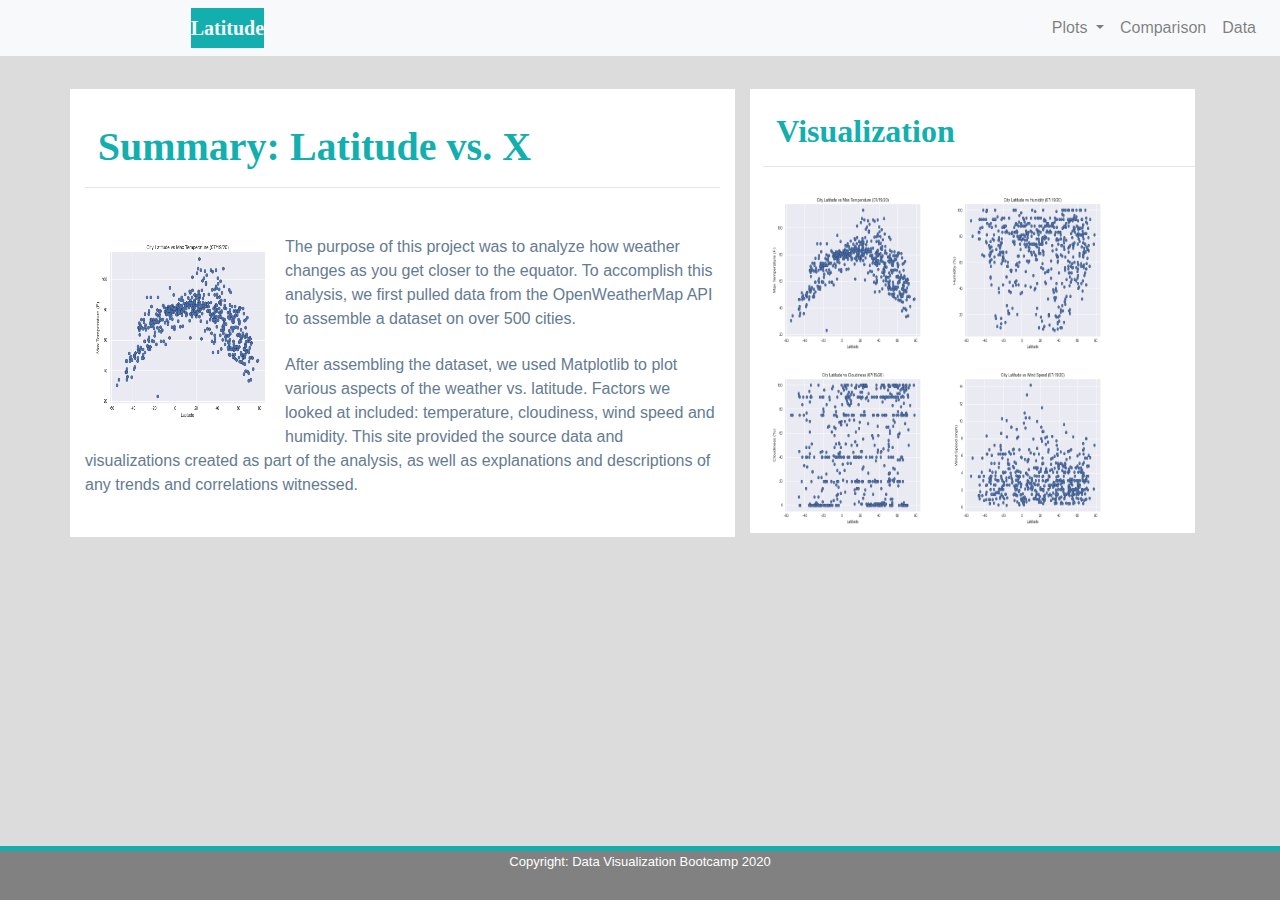
<file: index.html>
<!-- =========================================================================================== -->
<!--                                   LANDING PAGE                                              -->
<!-- =========================================================================================== -->
<!DOCTYPE html>
<html lang="en">
    <head>
        <meta charset="UTF-8">
        <!-- <link rel="stylesheet" type="text/css" href="css/reset.css"> -->
        <link rel="stylesheet" href="https://stackpath.bootstrapcdn.com/bootstrap/4.5.2/css/bootstrap.min.css" integrity="sha384-JcKb8q3iqJ61gNV9KGb8thSsNjpSL0n8PARn9HuZOnIxN0hoP+VmmDGMN5t9UJ0Z" crossorigin="anonymous">
        <link rel="stylesheet" type="text/css" href="css/style.css">
        <title>Weather Analysis Visualization</title>
    </head>
    <body>

<!-- =========================================================================================== -->
<!--                                   MENU BAR                                                  -->
<!-- =========================================================================================== -->
<nav class="navbar navbar-expand-sm navbar-light bg-light">
    <a class="navbar-brand" href="index.html" id="homebtn">Latitude</a>
    <button class="navbar-toggler" type="button" data-toggle="collapse" data-target="#navbarNavDropdown" aria-controls="navbarNavDropdown" aria-expanded="false" aria-label="Toggle navigation">
        <span class="navbar-toggler-icon"></span>
    </button>
    <div class="collapse navbar-collapse" id="navbarNavDropdown">
      <ul class="navbar-nav ml-auto">
        <li class="nav-item dropdown">
            <a class="nav-link dropdown-toggle" href="#" id="navbarDropdownMenuLink" role="button" data-toggle="dropdown" aria-haspopup="true" aria-expanded="false">
                Plots
            </a>
            <div class="dropdown-menu" aria-labelledby="navbarDropdownMenuLink">
                <a class="dropdown-item" href="temperature.html">Max Temperature</a>
                <a class="dropdown-item" href="humidity.html">Humidity</a>
                <a class="dropdown-item" href="cloudiness.html">Cloudiness</a>
                <a class="dropdown-item" href="windspeed.html">Wind Speed</a>
            </div>
          </li>  
        <li class="nav-item">
            <a class="nav-link" href="comparison.html">Comparison</a>
        </li>
        <li class="nav-item">
            <a class="nav-link" href="city_data.html">Data</a>
        </li>
      </ul>
    </div>
  </nav>
<!-- %%%%%%%%%%%%%%%%%%%%%%%%%%%%%%%%%%%%%%%%%%%%%%%%%%%%%%%%%%%%%%%%%%%%%%%%%%%%%%%%%%%%%%%%% -->


<div class="container" id="index-container">
    <div class="row"  id="setup-row">
        <div class="col-lg-7" class="left-box" id="main-box">
            <!-- <div class="col-md-12" id="main-box"> -->
                <h1>Summary: Latitude vs. X</h1>
                <hr><br>
                <img id="img-landpg" src="assets/Fig1_temp.png">
                <p>The purpose of this project was to analyze how weather changes as you get closer to the equator. 
                    To accomplish this analysis, we first pulled data from the OpenWeatherMap API to assemble a dataset 
                    on over 500 cities.</p>
                <p>After assembling the dataset, we used Matplotlib to plot various aspects of the weather vs. latitude. 
                    Factors we looked at included: temperature, cloudiness, wind speed and humidity. This site provided 
                    the source data and visualizations created as part of the analysis, as well as explanations and 
                    descriptions of any trends and correlations witnessed.</p><br>
            <!-- </div>             -->
        </div>

        <div class="col-lg-5" id="right-box">
            <!-- <div class="col-md-12" id="side-box"> -->
                <div id="side-box">
                    <h2>Visualization</h2>
                    <hr>
                    <a href="temperature.html"><img class="img-visual" src="assets/Fig1_temp.png"></a>
                    <a href="humidity.html"><img class="img-visual" src="assets/Fig2_humid.png"></a>
                    <a href="cloudiness.html"><img class="img-visual" src="assets/Fig3_cloud.png"></a>
                    <a href="windspeed.html"><img class="img-visual" src="assets/Fig4_wind.png"></a>
                </div>
            <!-- </div>             -->
        </div>
    </div>

    <!-- ============   Blank Rows  ===========================================-->
    <div class="row"  id="setup-row">
        <div class="col-md-12 p-2">
        </div>
    </div>
</div>

    <!-- =========================================================================== -->
    <!--                                FOOTER                                       -->
    <!-- =========================================================================== -->
    <div class="footer">
        <div class="col-md-12" id="greenbar">
        </div>
            <span id="foot-note">Copyright: Data Visualization Bootcamp 2020</span>
    </div>
    
    <!-- ======================   Import Bootstrap Javascript   ============================================================ -->
    <script src="https://code.jquery.com/jquery-3.5.1.slim.min.js" integrity="sha384-DfXdz2htPH0lsSSs5nCTpuj/zy4C+OGpamoFVy38MVBnE+IbbVYUew+OrCXaRkfj" crossorigin="anonymous"></script>
    <script src="https://cdn.jsdelivr.net/npm/popper.js@1.16.1/dist/umd/popper.min.js" integrity="sha384-9/reFTGAW83EW2RDu2S0VKaIzap3H66lZH81PoYlFhbGU+6BZp6G7niu735Sk7lN" crossorigin="anonymous"></script>
    <script src="https://stackpath.bootstrapcdn.com/bootstrap/4.5.2/js/bootstrap.min.js" integrity="sha384-B4gt1jrGC7Jh4AgTPSdUtOBvfO8shuf57BaghqFfPlYxofvL8/KUEfYiJOMMV+rV" crossorigin="anonymous"></script>
    <!-- =================================================================================================================== -->
    </body>

</html>
</file>
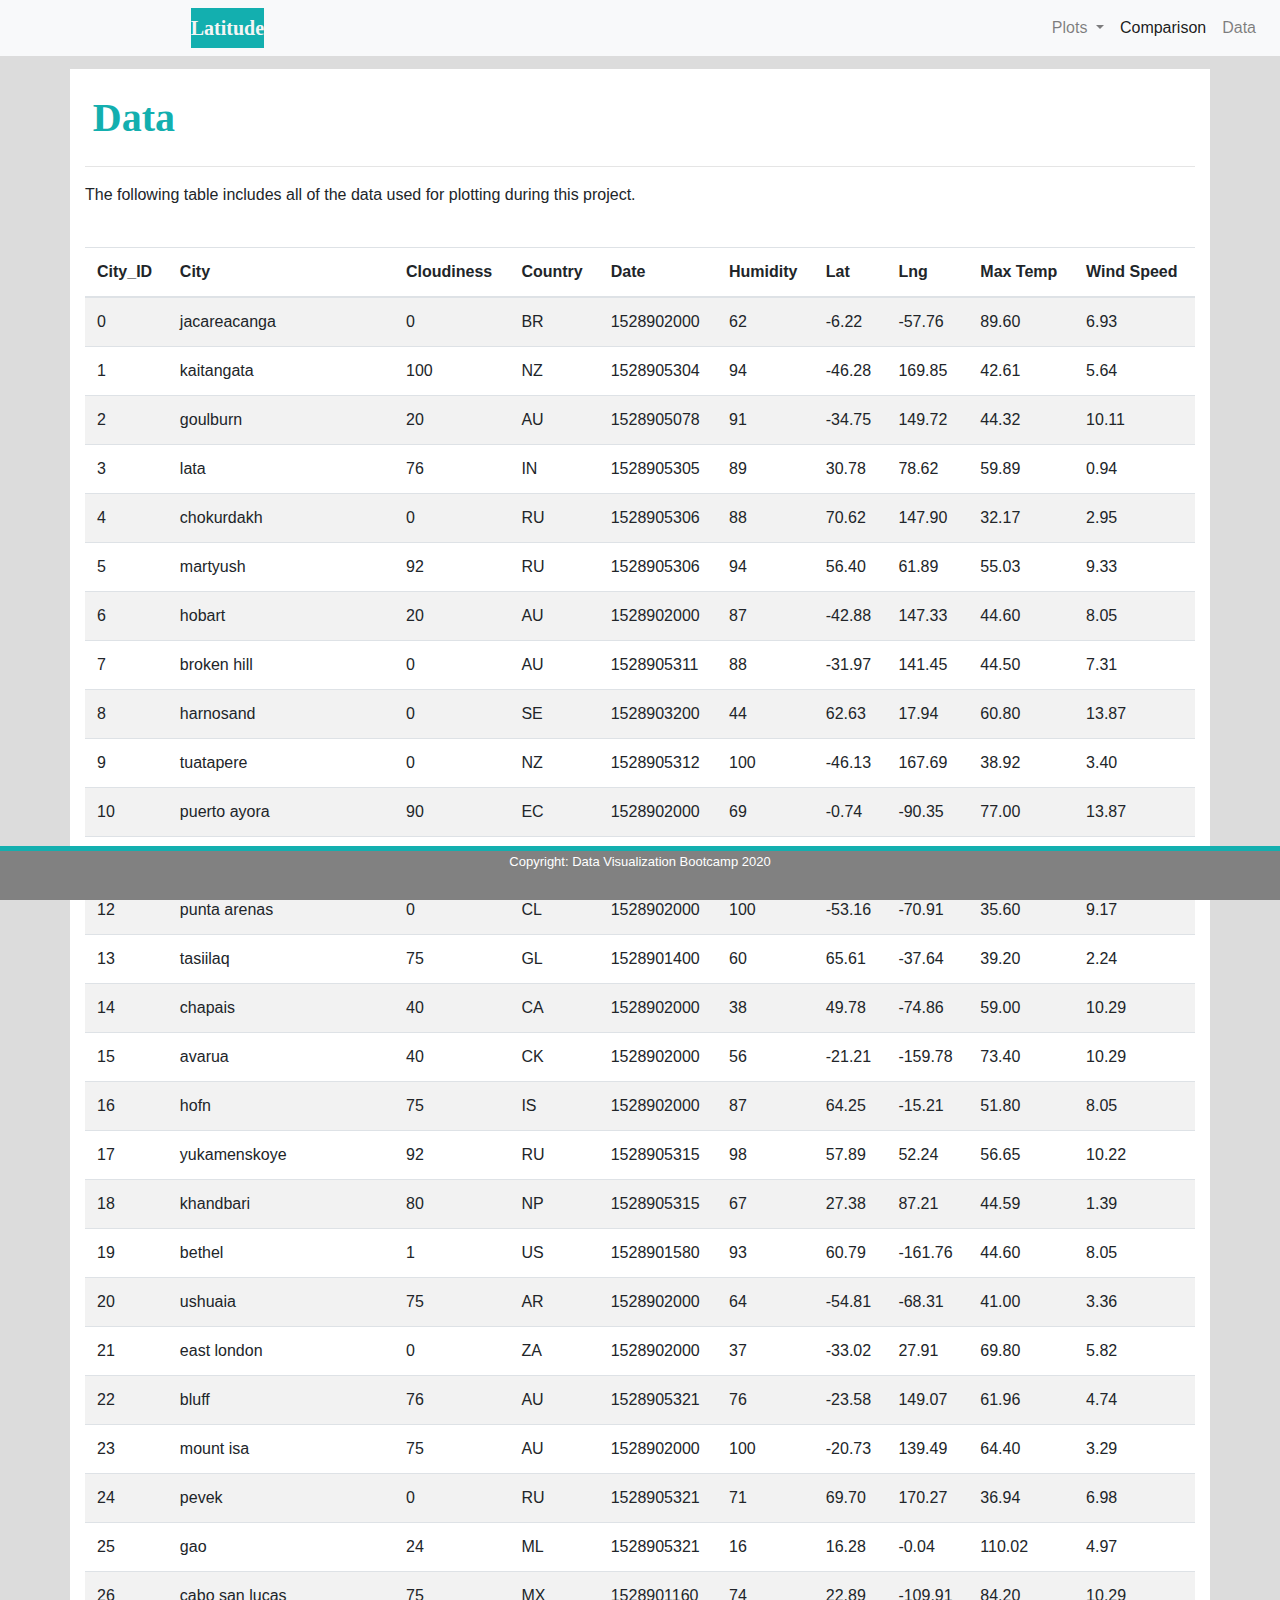
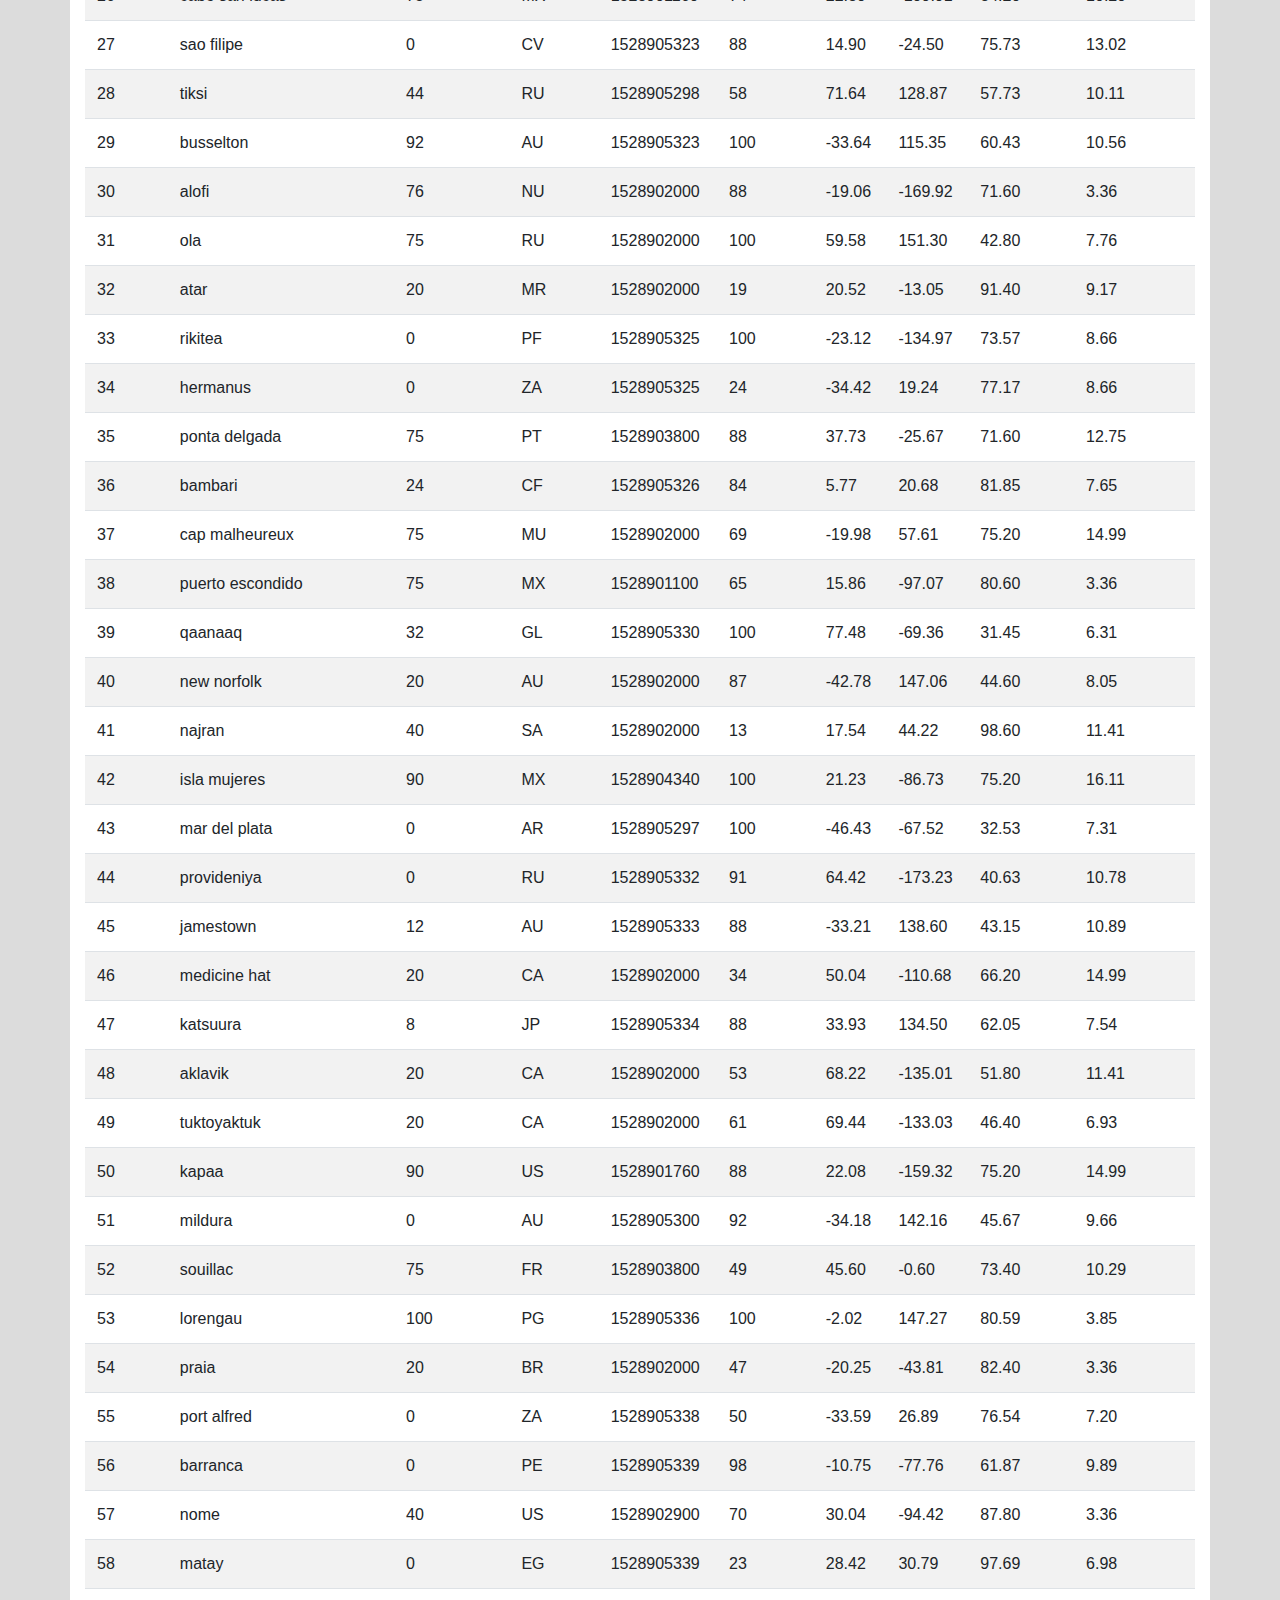
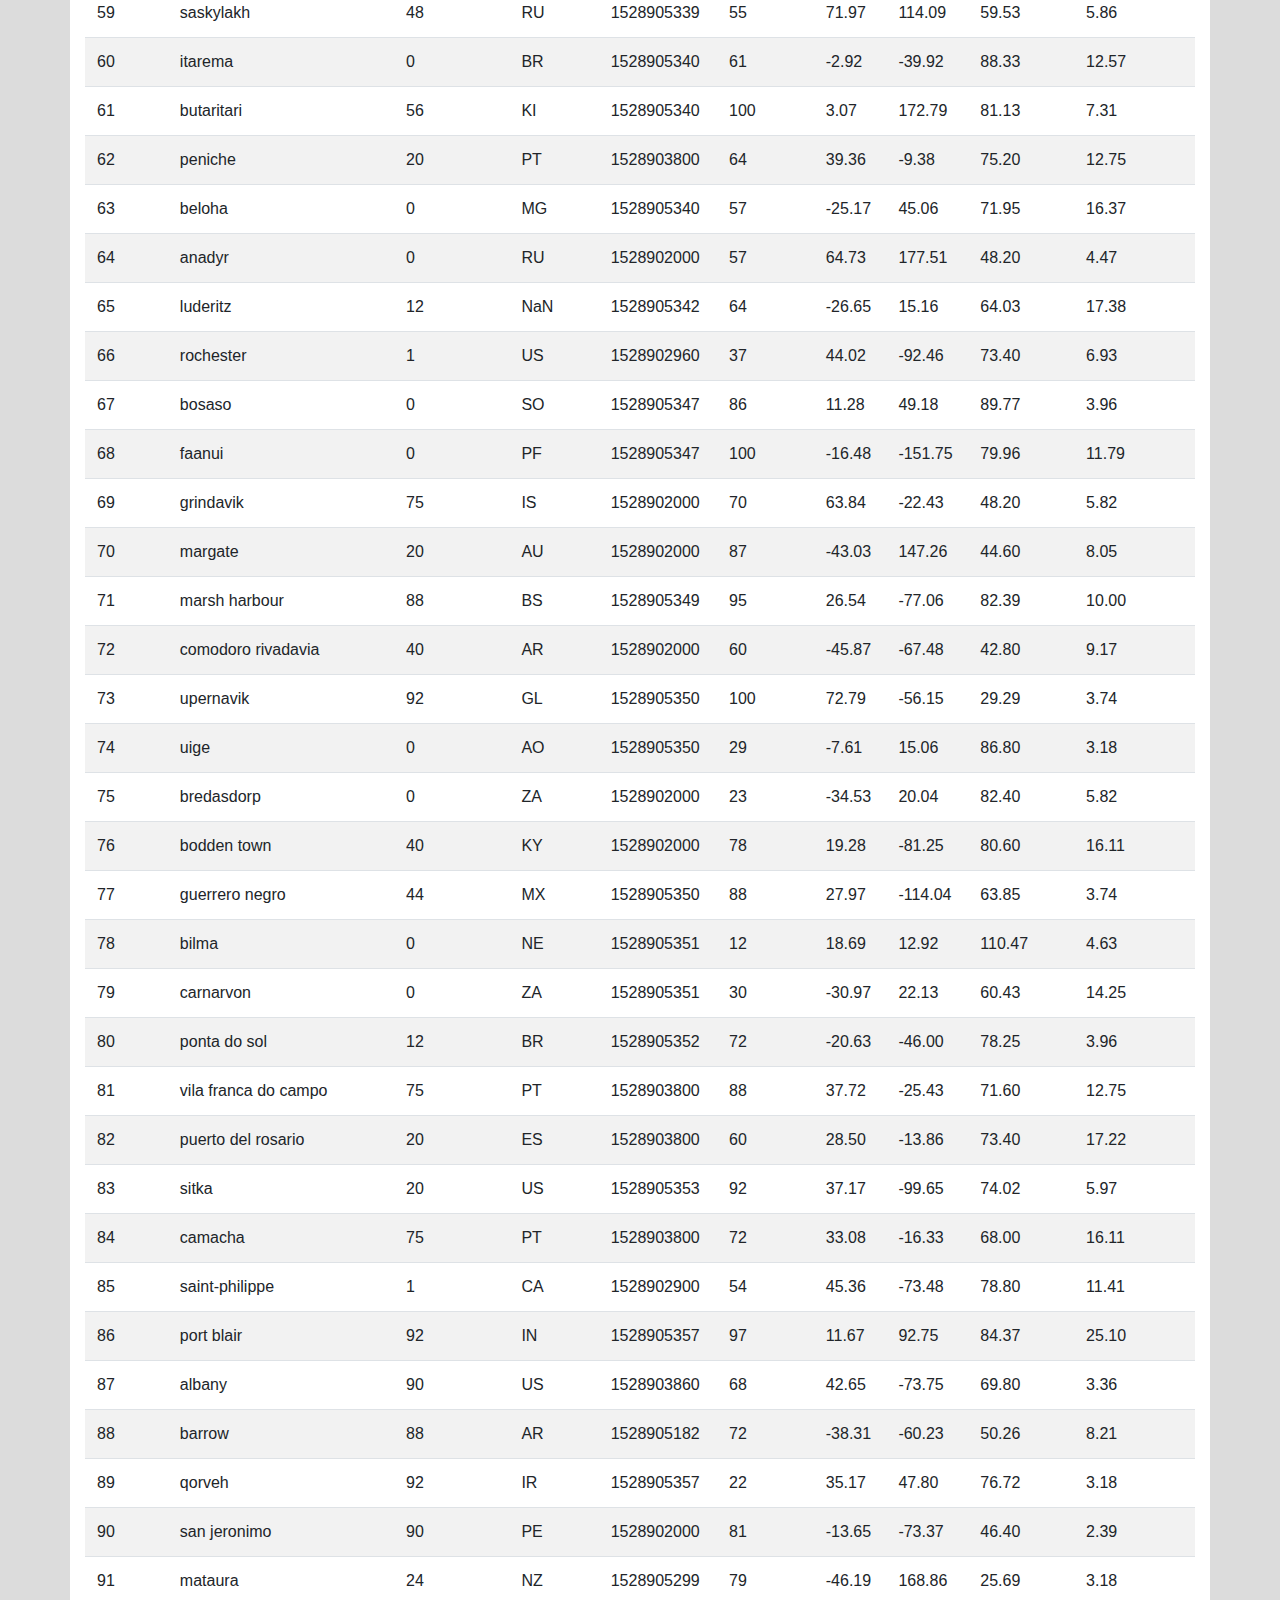
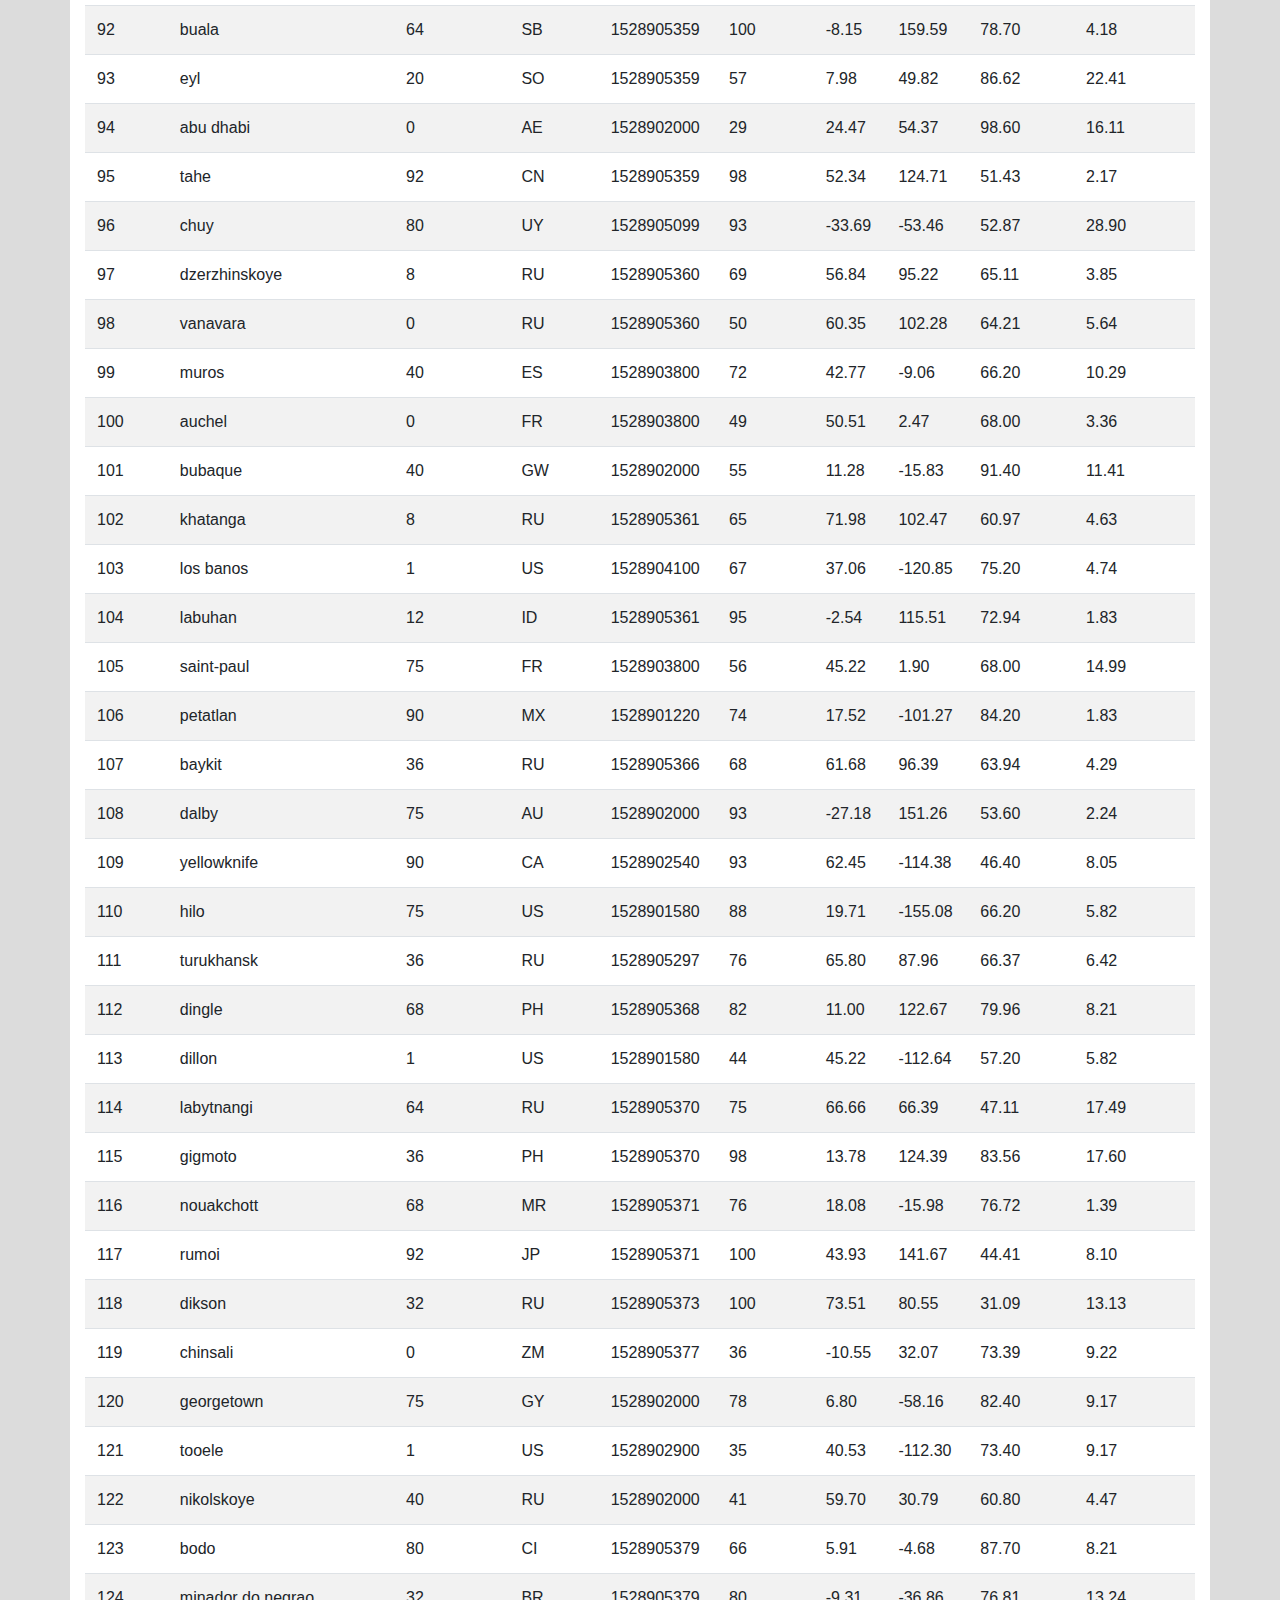
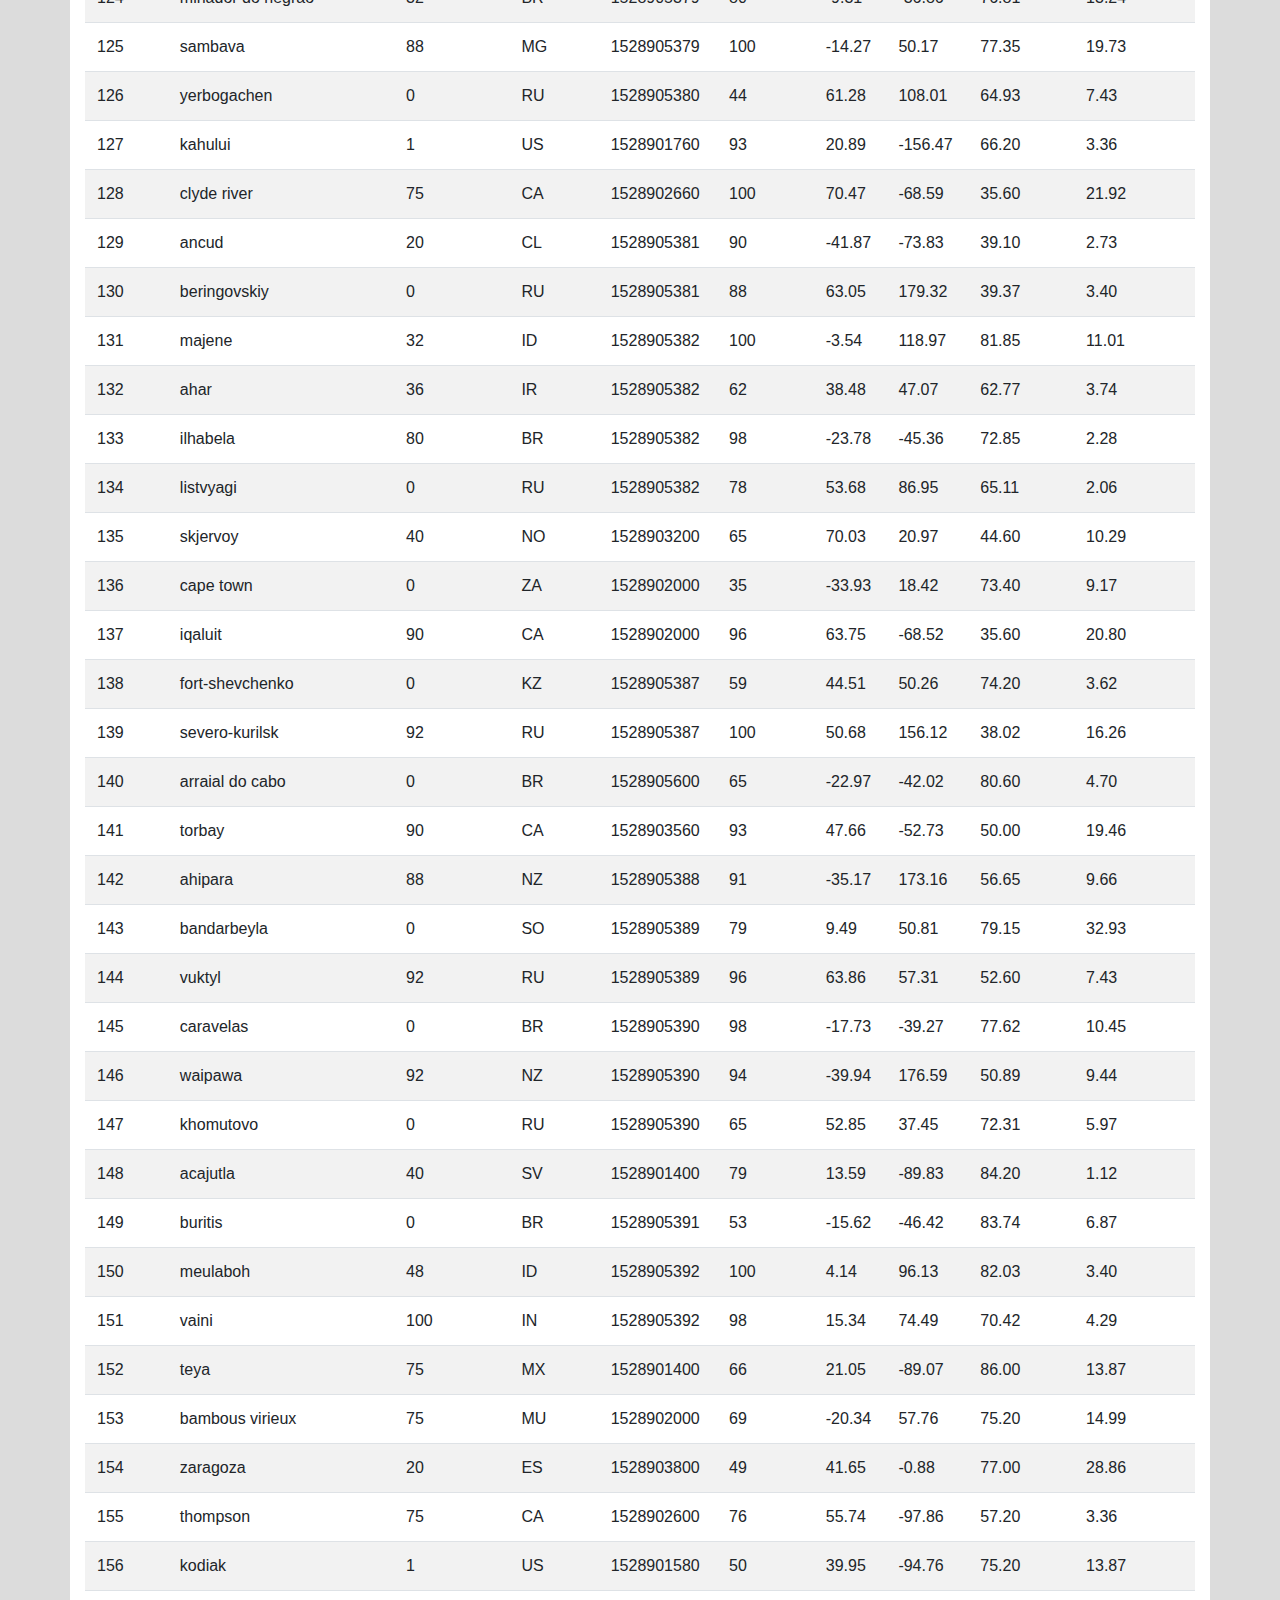
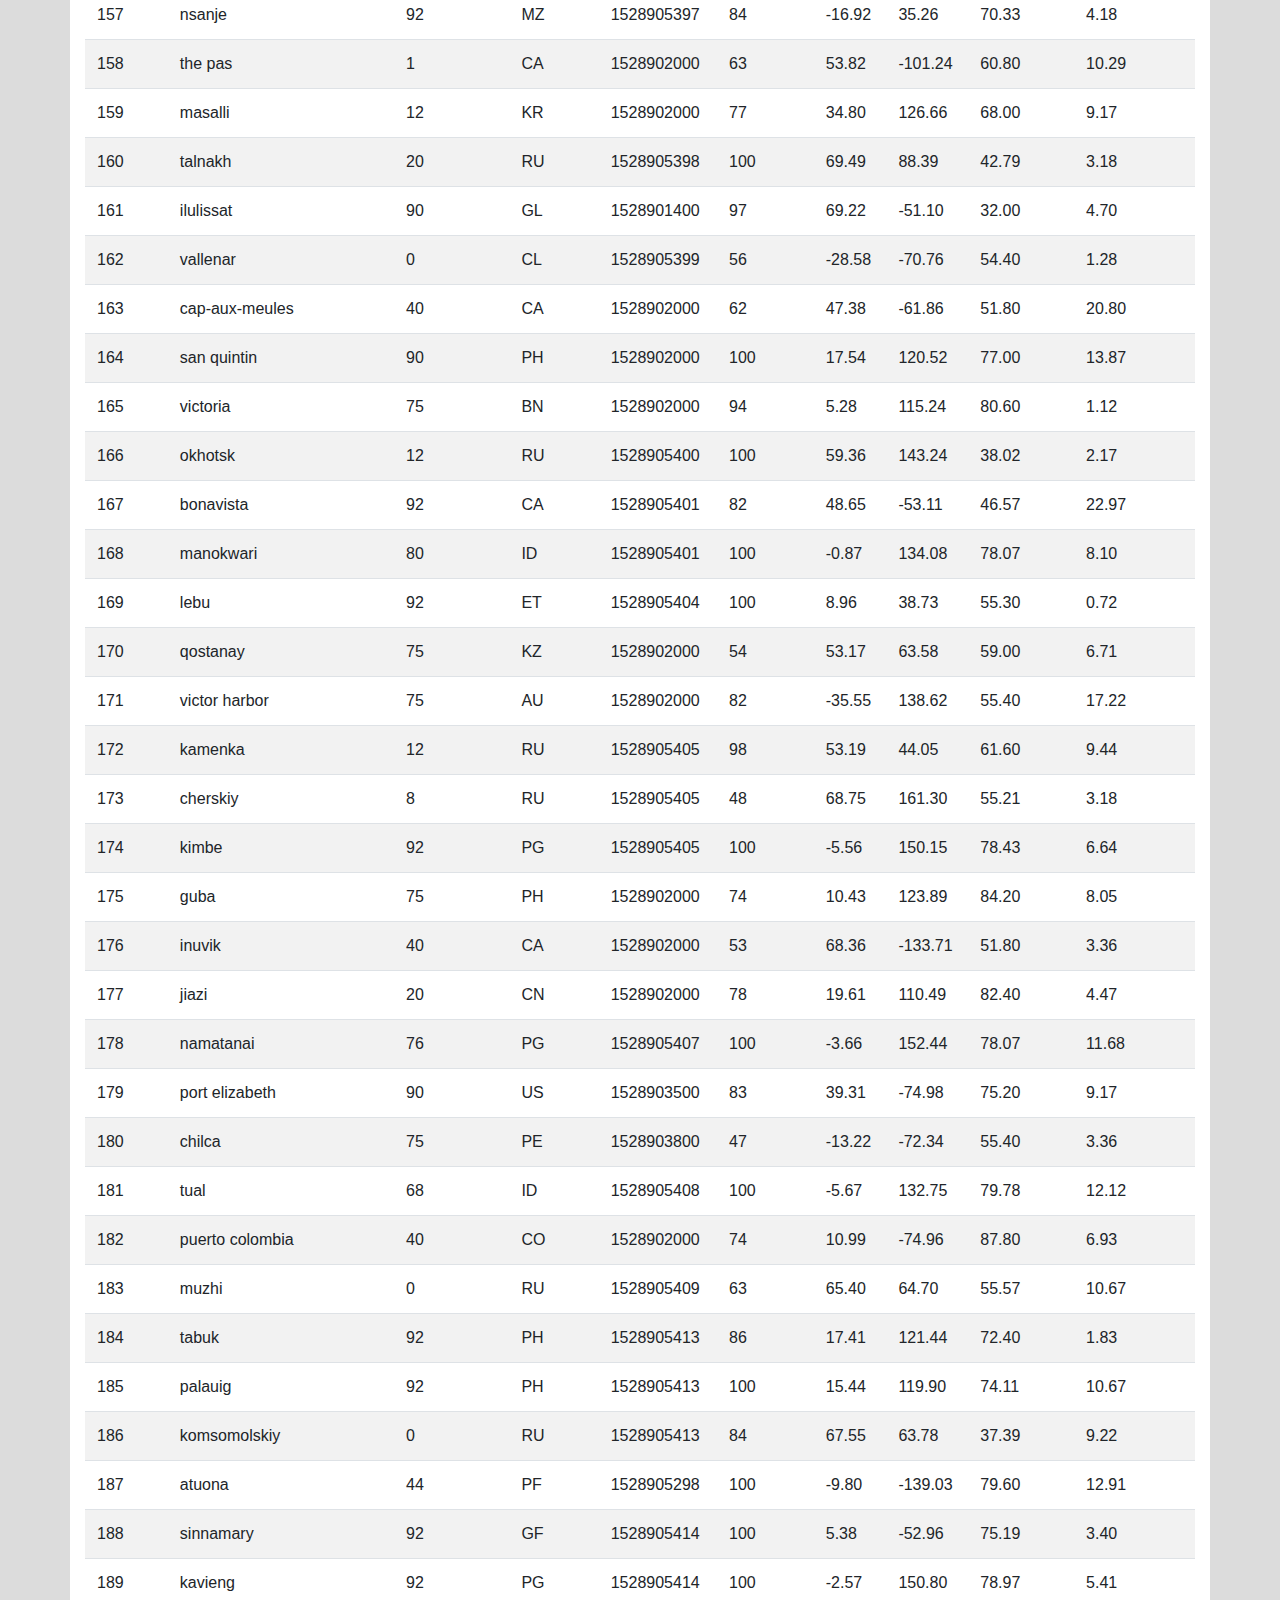
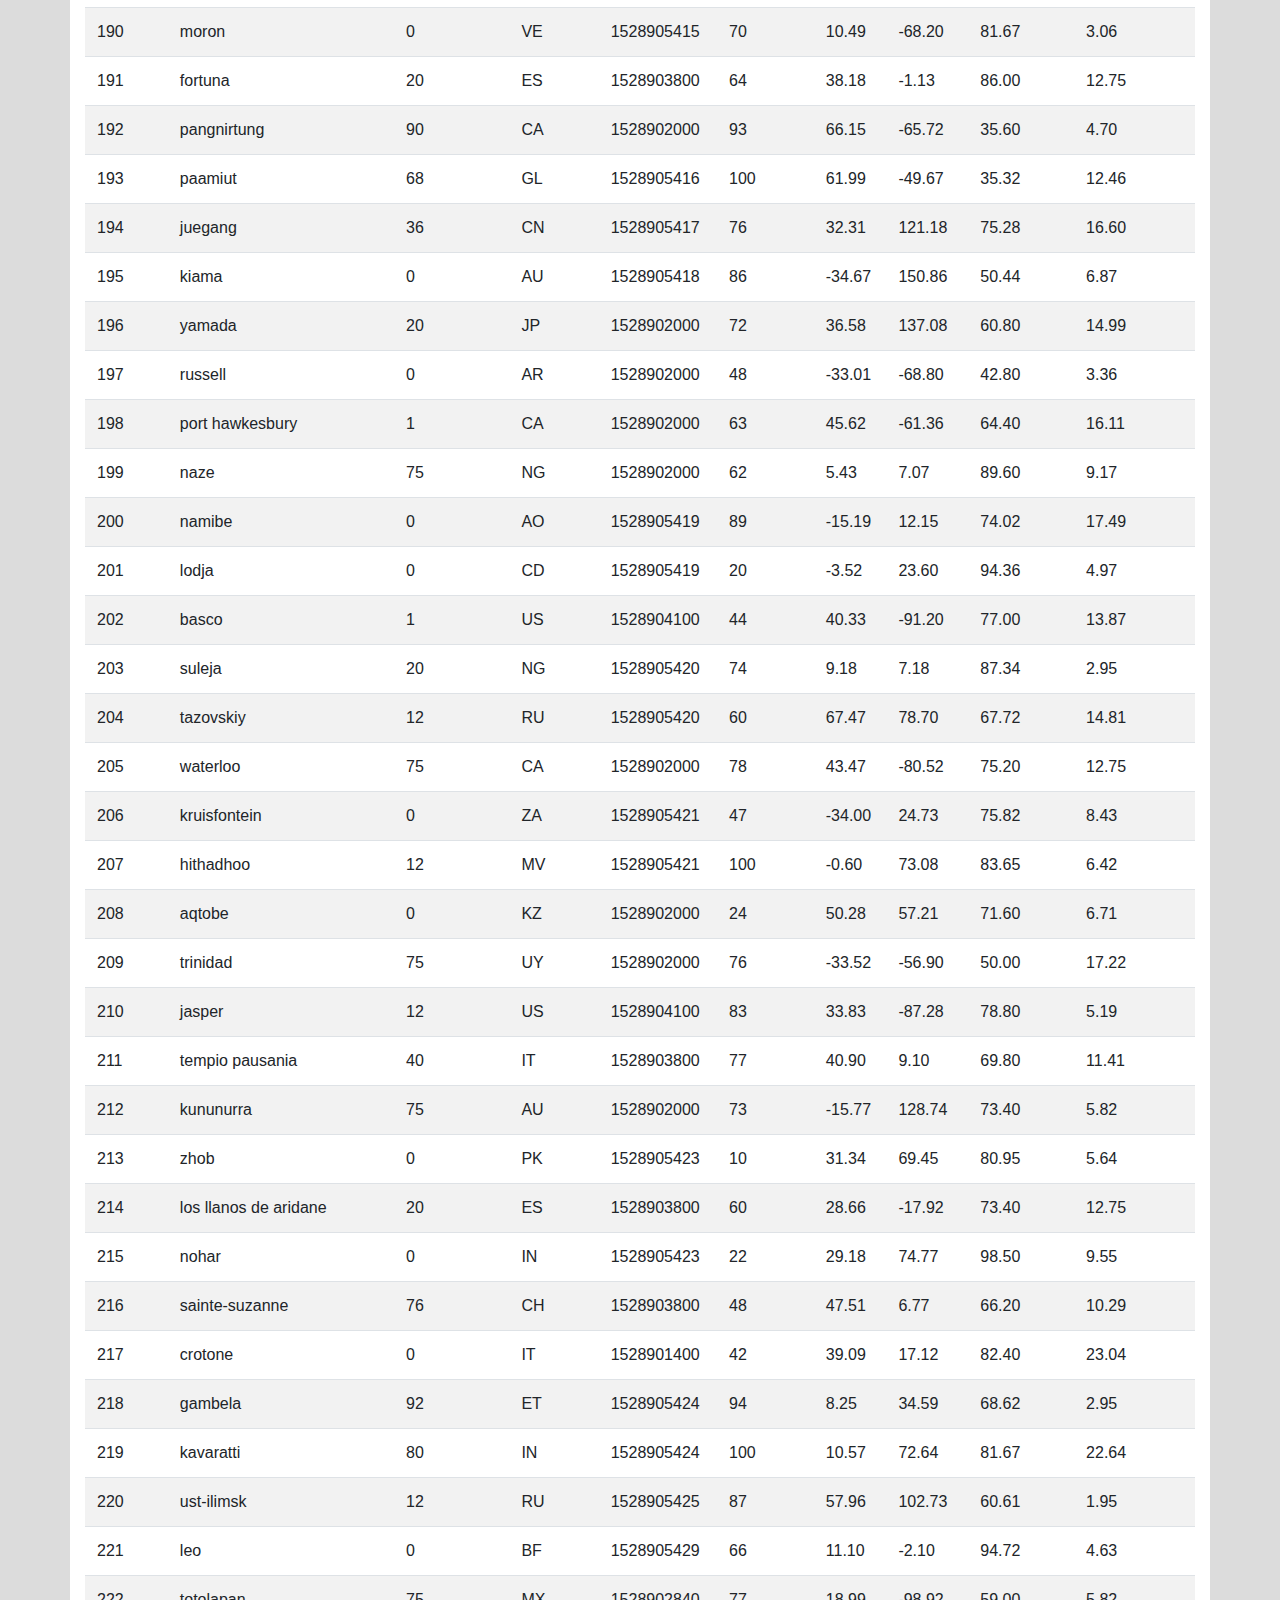
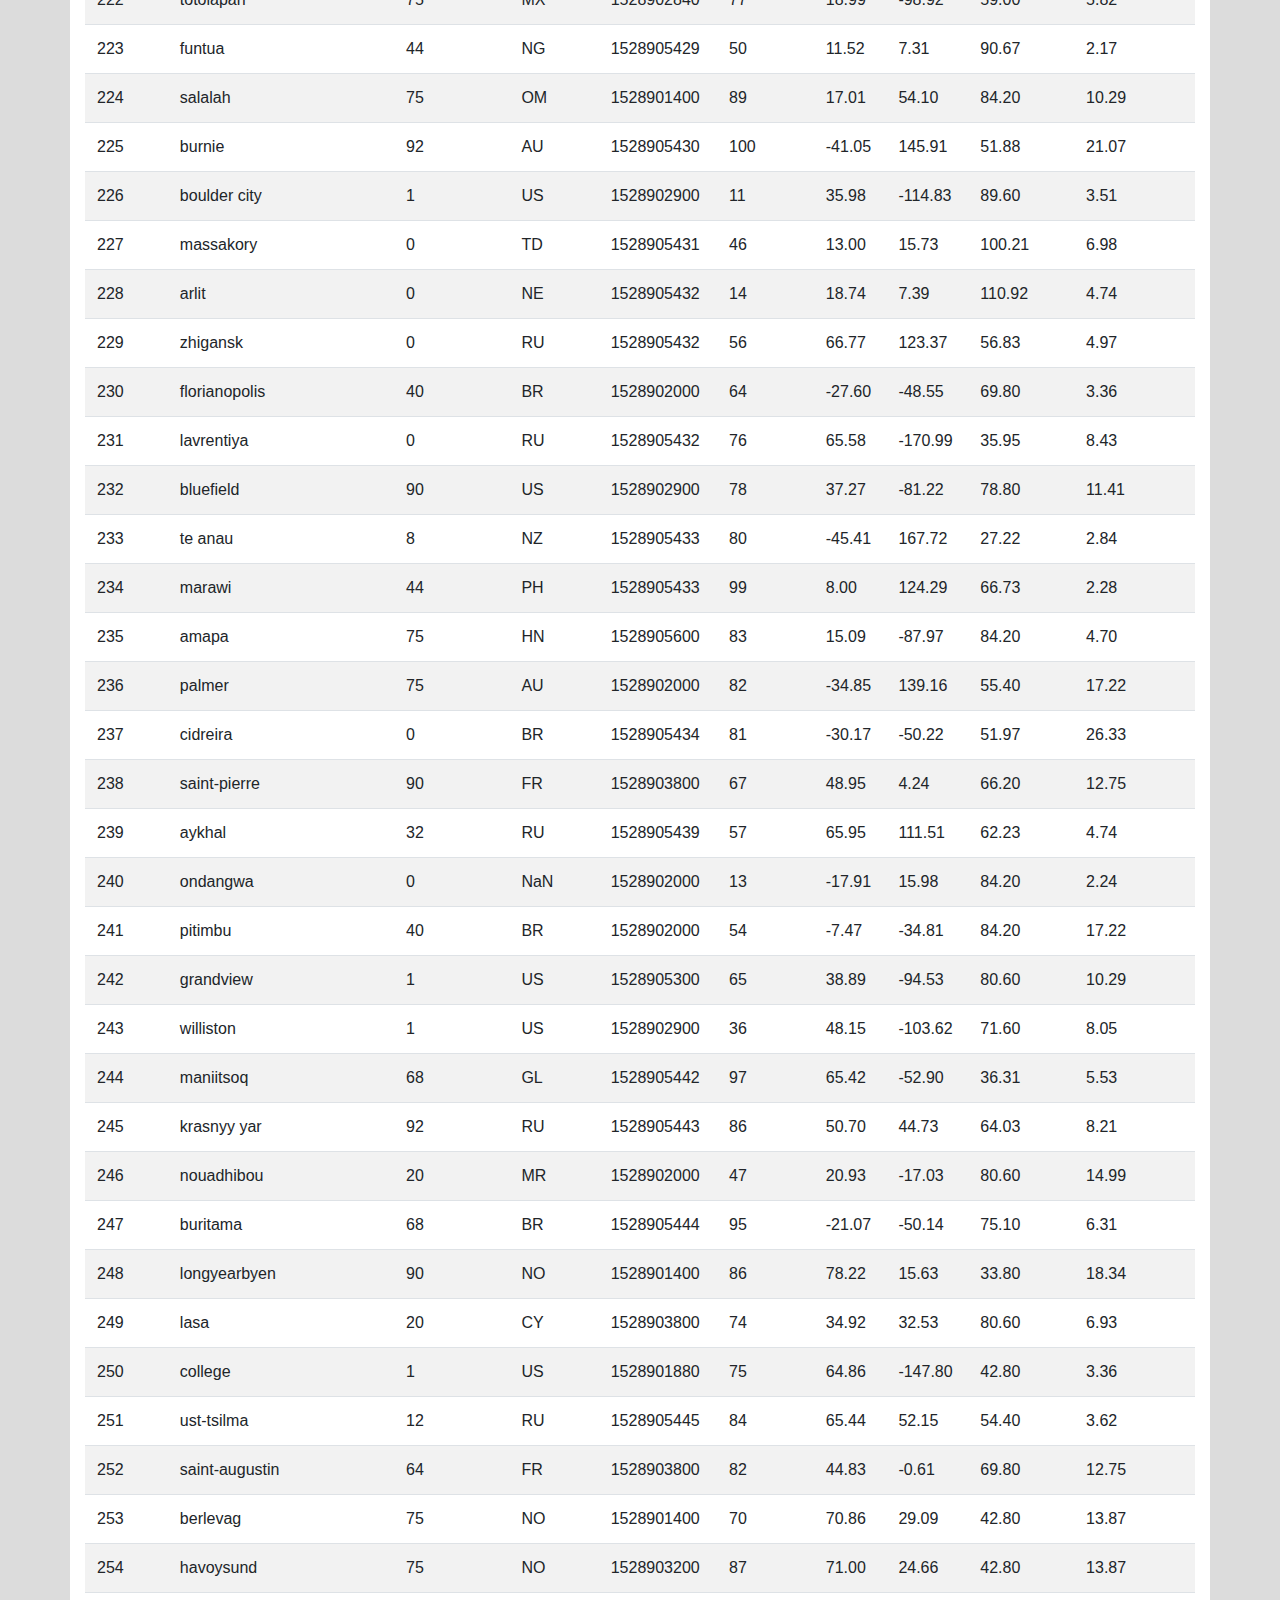
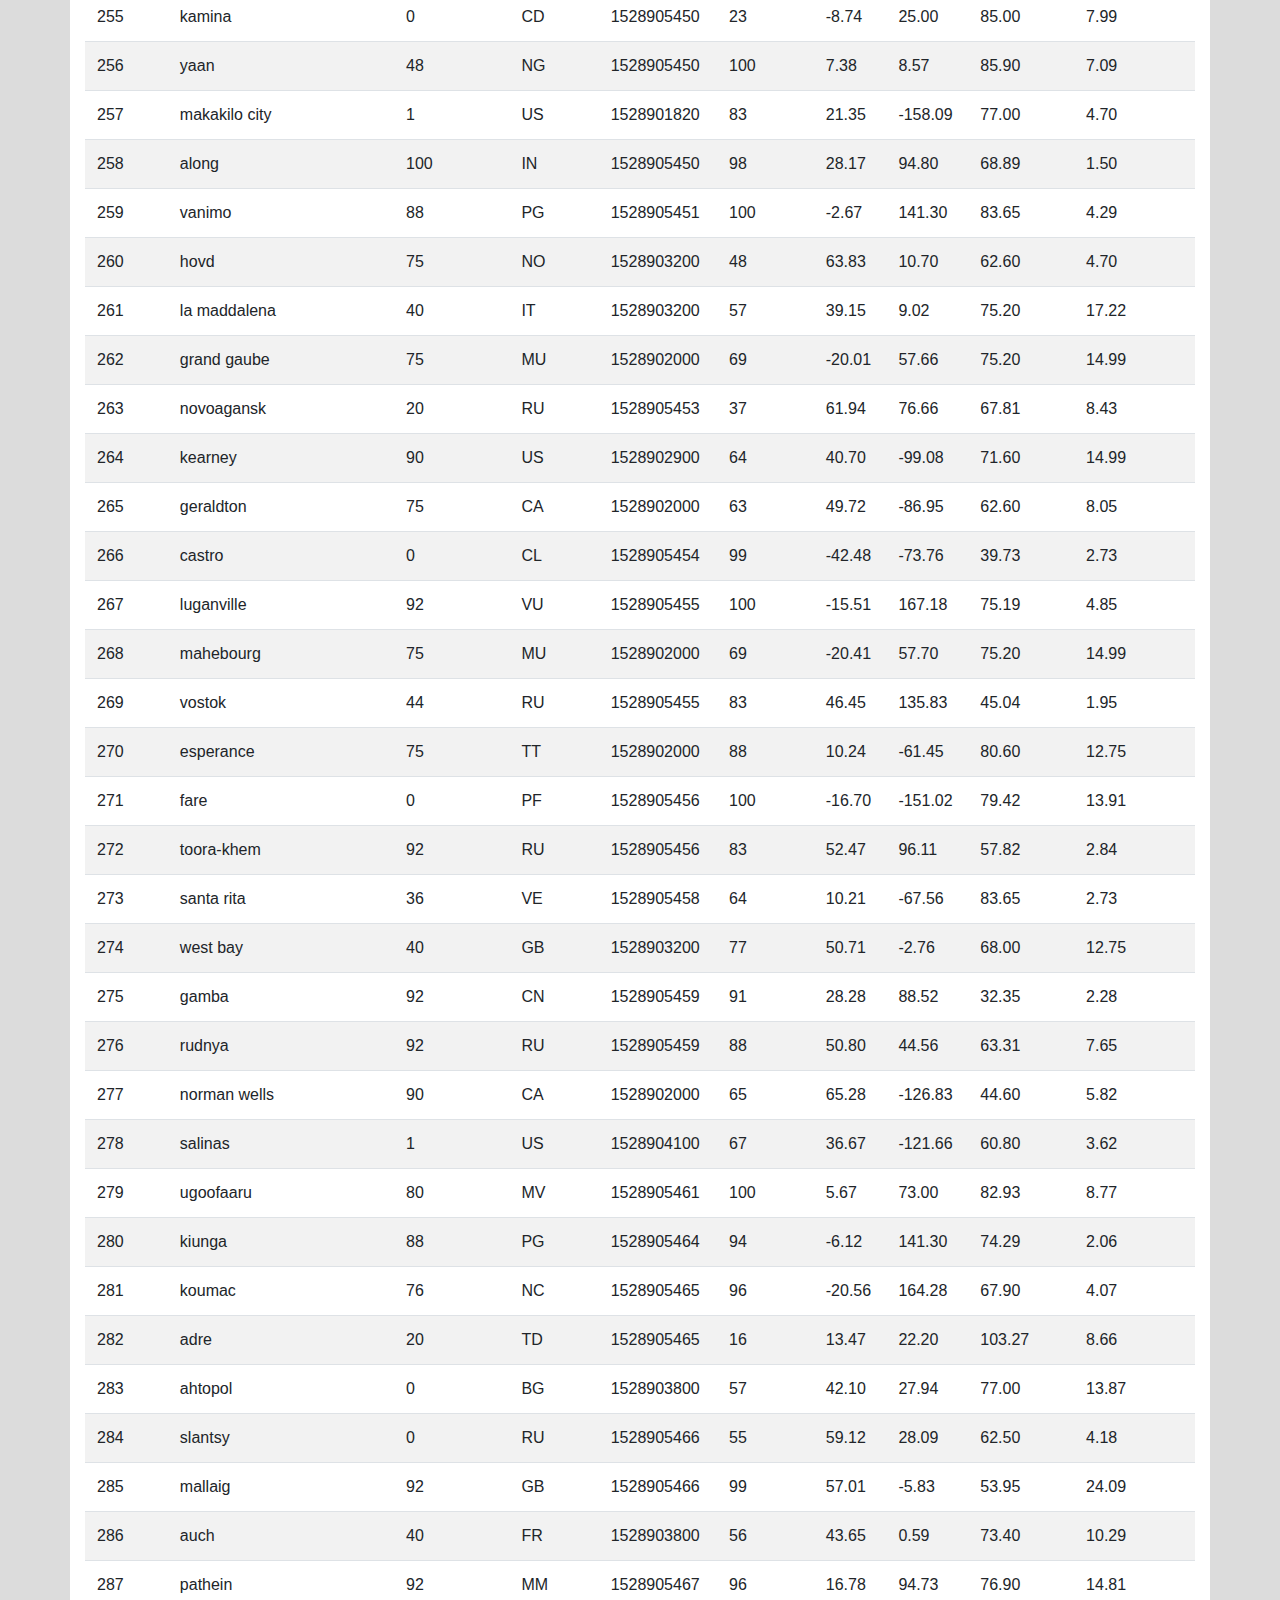
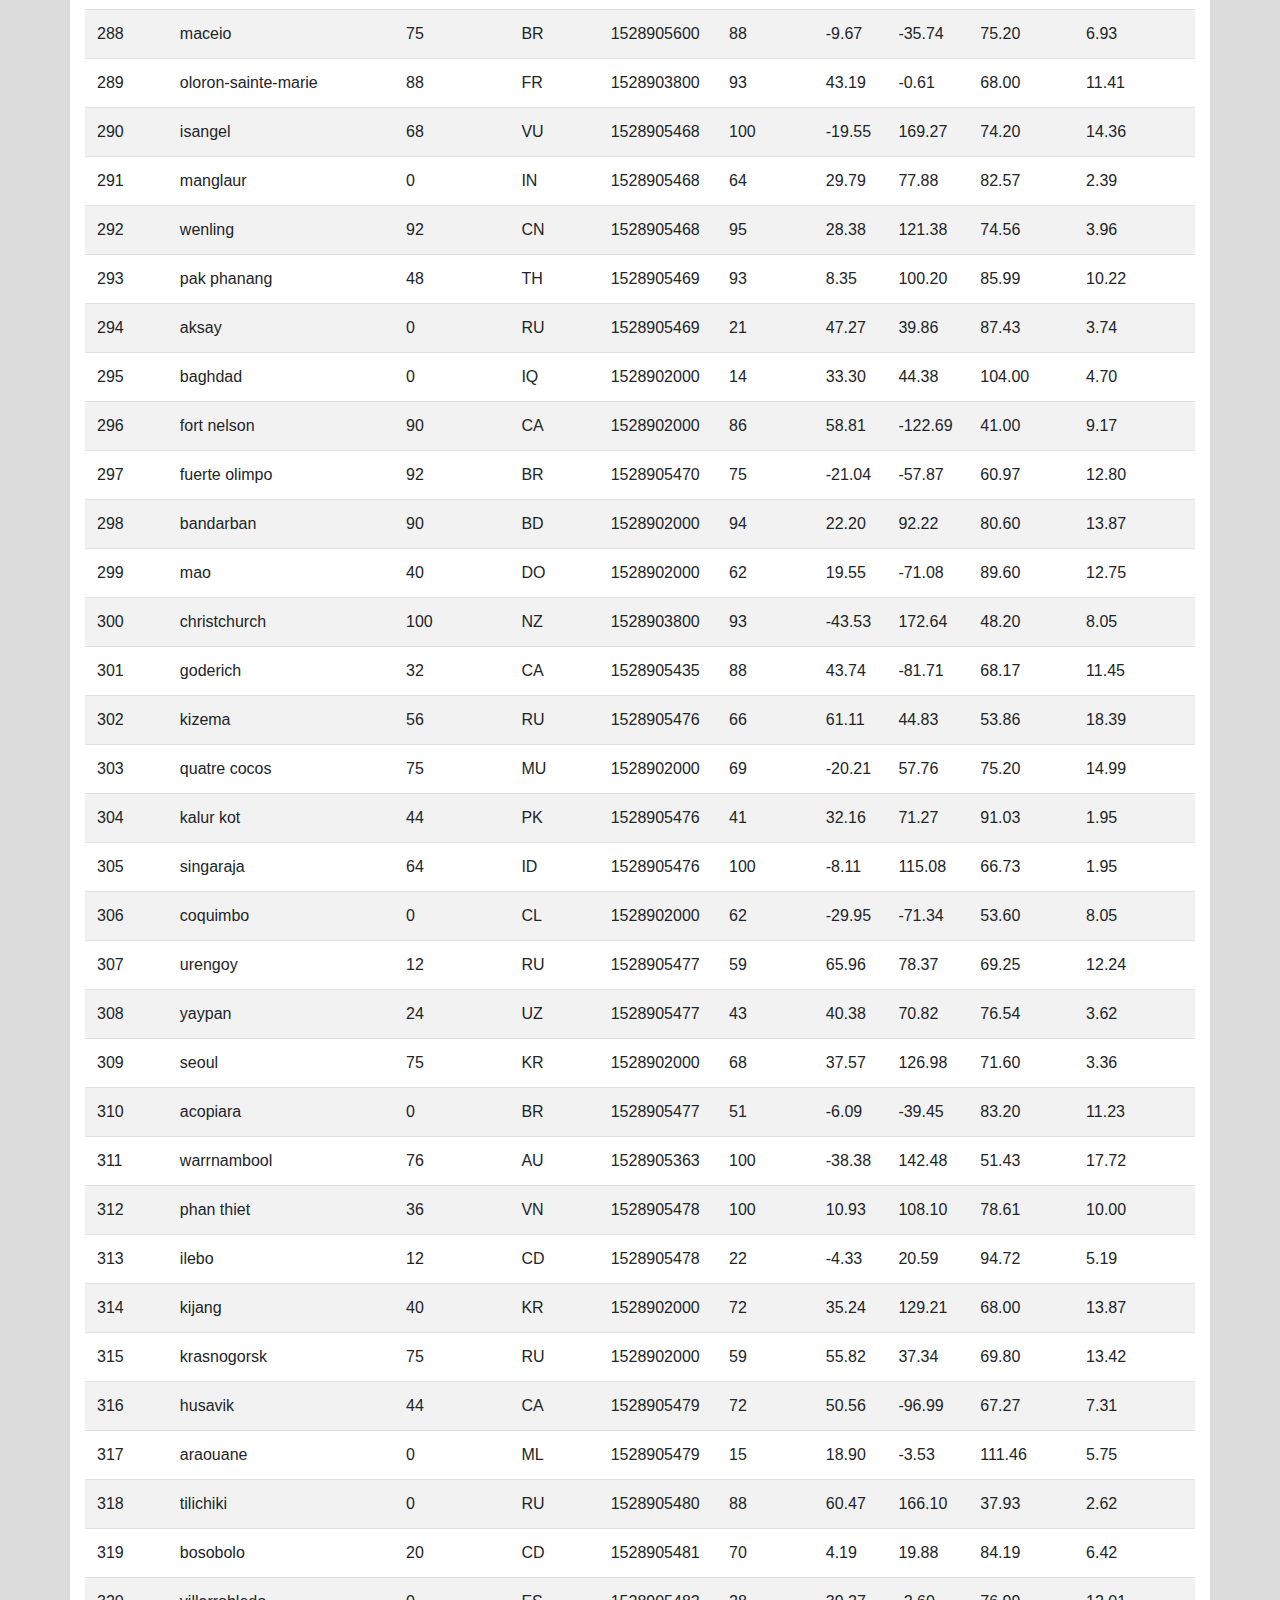
<file: city_data.html>
<!-- =========================================================================================== -->
<!--                                   DATA DISPLAY PAGE                                              -->
<!-- =========================================================================================== -->
<!DOCTYPE html>
<html lang="en">
    <head>
        <meta charset="UTF-8">
        <!-- <link rel="stylesheet" type="text/css" href="css/reset.css"> -->
        <link rel="stylesheet" href="https://stackpath.bootstrapcdn.com/bootstrap/4.5.2/css/bootstrap.min.css" integrity="sha384-JcKb8q3iqJ61gNV9KGb8thSsNjpSL0n8PARn9HuZOnIxN0hoP+VmmDGMN5t9UJ0Z" crossorigin="anonymous">
        <link rel="stylesheet" type="text/css" href="css/style.css">
        <title>Weather Analysis Visualization</title>
    </head>
    <body>

    <!-- =========================================================================================== -->
    <!--                                   MENU BAR                                                  -->
    <!-- =========================================================================================== -->
    <nav class="navbar navbar-expand-lg navbar-light bg-light">
        <a class="navbar-brand" href="index.html" id="homebtn">Latitude</a>
        <button class="navbar-toggler" type="button" data-toggle="collapse" data-target="#navbarNavDropdown" aria-controls="navbarNavDropdown" aria-expanded="false" aria-label="Toggle navigation">
            <span class="navbar-toggler-icon"></span>
        </button>
        <div class="collapse navbar-collapse" id="navbarNavDropdown">
        <ul class="navbar-nav ml-auto">
            <li class="nav-item dropdown">
                <a class="nav-link dropdown-toggle" href="#" id="navbarDropdownMenuLink" role="button" data-toggle="dropdown" aria-haspopup="true" aria-expanded="false">
                    Plots
                </a>
                <div class="dropdown-menu" aria-labelledby="navbarDropdownMenuLink">
                    <a class="dropdown-item" href="temperature.html">Max Temperature</a>
                    <a class="dropdown-item" href="humidity.html">Humidity</a>
                    <a class="dropdown-item" href="cloudiness.html">Cloudiness</a>
                    <a class="dropdown-item" href="windspeed.html">Wind Speed</a>
                </div>
            </li>  
            <li class="nav-item active">
                <a class="nav-link" href="comparison.html">Comparison</a>
            </li>
            <li class="nav-item">
                <a class="nav-link" href="#">Data</a>
            </li>
        </ul>
        </div>
    </nav>
    <!-- %%%%%%%%%%%%%%%%%%%%%%%%%%%%%%%%%%%%%%%%%%%%%%%%%%%%%%%%%%%%%%%%%%%%%%%%%%%%%%%%%%%%%%%%% -->


    

    <div class="container" id="container-box">
        <!-- ===========  Page Heading    ========================================================= -->
        <div class="row" id="heading">
            <h1>Data</h1>
        </div>

        <!-- ===========  Horizontal Line   ===================================================== -->
        <div class="row">
            <div class="col-md-12">
                <hr>
            </div>
        </div>

        <!-- ============    The text   ========================================================= -->
        <div class="row">
            <div class="col-md-12">
                <p class="txtline">The following table includes all of the data used for plotting during this project.</p>
                <br>
            </div>
        </div>


        <div class="table-responsive">
            <table class="table table-striped">
                <!-- <tr style="text-align: right;"> -->
                <thead>
                    <tr style="text-align: justify;">
                    <th>City_ID</th>
                    <th>City</th>
                    <th>Cloudiness</th>
                    <th>Country</th>
                    <th>Date</th>
                    <th>Humidity</th>
                    <th>Lat</th>
                    <th>Lng</th>
                    <th>Max Temp</th>
                    <th>Wind Speed</th>
                    </tr>
                </thead>
                <tbody>
                    <tr>
                    <td>0</td>
                    <td>jacareacanga</td>
                    <td>0</td>
                    <td>BR</td>
                    <td>1528902000</td>
                    <td>62</td>
                    <td>-6.22</td>
                    <td>-57.76</td>
                    <td>89.60</td>
                    <td>6.93</td>
                    </tr>
                    <tr>
                    <td>1</td>
                    <td>kaitangata</td>
                    <td>100</td>
                    <td>NZ</td>
                    <td>1528905304</td>
                    <td>94</td>
                    <td>-46.28</td>
                    <td>169.85</td>
                    <td>42.61</td>
                    <td>5.64</td>
                    </tr>
                    <tr>
                    <td>2</td>
                    <td>goulburn</td>
                    <td>20</td>
                    <td>AU</td>
                    <td>1528905078</td>
                    <td>91</td>
                    <td>-34.75</td>
                    <td>149.72</td>
                    <td>44.32</td>
                    <td>10.11</td>
                    </tr>
                    <tr>
                    <td>3</td>
                    <td>lata</td>
                    <td>76</td>
                    <td>IN</td>
                    <td>1528905305</td>
                    <td>89</td>
                    <td>30.78</td>
                    <td>78.62</td>
                    <td>59.89</td>
                    <td>0.94</td>
                    </tr>
                    <tr>
                    <td>4</td>
                    <td>chokurdakh</td>
                    <td>0</td>
                    <td>RU</td>
                    <td>1528905306</td>
                    <td>88</td>
                    <td>70.62</td>
                    <td>147.90</td>
                    <td>32.17</td>
                    <td>2.95</td>
                    </tr>
                    <tr>
                    <td>5</td>
                    <td>martyush</td>
                    <td>92</td>
                    <td>RU</td>
                    <td>1528905306</td>
                    <td>94</td>
                    <td>56.40</td>
                    <td>61.89</td>
                    <td>55.03</td>
                    <td>9.33</td>
                    </tr>
                    <tr>
                    <td>6</td>
                    <td>hobart</td>
                    <td>20</td>
                    <td>AU</td>
                    <td>1528902000</td>
                    <td>87</td>
                    <td>-42.88</td>
                    <td>147.33</td>
                    <td>44.60</td>
                    <td>8.05</td>
                    </tr>
                    <tr>
                    <td>7</td>
                    <td>broken hill</td>
                    <td>0</td>
                    <td>AU</td>
                    <td>1528905311</td>
                    <td>88</td>
                    <td>-31.97</td>
                    <td>141.45</td>
                    <td>44.50</td>
                    <td>7.31</td>
                    </tr>
                    <tr>
                    <td>8</td>
                    <td>harnosand</td>
                    <td>0</td>
                    <td>SE</td>
                    <td>1528903200</td>
                    <td>44</td>
                    <td>62.63</td>
                    <td>17.94</td>
                    <td>60.80</td>
                    <td>13.87</td>
                    </tr>
                    <tr>
                    <td>9</td>
                    <td>tuatapere</td>
                    <td>0</td>
                    <td>NZ</td>
                    <td>1528905312</td>
                    <td>100</td>
                    <td>-46.13</td>
                    <td>167.69</td>
                    <td>38.92</td>
                    <td>3.40</td>
                    </tr>
                    <tr>
                    <td>10</td>
                    <td>puerto ayora</td>
                    <td>90</td>
                    <td>EC</td>
                    <td>1528902000</td>
                    <td>69</td>
                    <td>-0.74</td>
                    <td>-90.35</td>
                    <td>77.00</td>
                    <td>13.87</td>
                    </tr>
                    <tr>
                    <td>11</td>
                    <td>havre-saint-pierre</td>
                    <td>75</td>
                    <td>CA</td>
                    <td>1528902000</td>
                    <td>58</td>
                    <td>50.23</td>
                    <td>-63.60</td>
                    <td>53.60</td>
                    <td>19.46</td>
                    </tr>
                    <tr>
                    <td>12</td>
                    <td>punta arenas</td>
                    <td>0</td>
                    <td>CL</td>
                    <td>1528902000</td>
                    <td>100</td>
                    <td>-53.16</td>
                    <td>-70.91</td>
                    <td>35.60</td>
                    <td>9.17</td>
                    </tr>
                    <tr>
                    <td>13</td>
                    <td>tasiilaq</td>
                    <td>75</td>
                    <td>GL</td>
                    <td>1528901400</td>
                    <td>60</td>
                    <td>65.61</td>
                    <td>-37.64</td>
                    <td>39.20</td>
                    <td>2.24</td>
                    </tr>
                    <tr>
                    <td>14</td>
                    <td>chapais</td>
                    <td>40</td>
                    <td>CA</td>
                    <td>1528902000</td>
                    <td>38</td>
                    <td>49.78</td>
                    <td>-74.86</td>
                    <td>59.00</td>
                    <td>10.29</td>
                    </tr>
                    <tr>
                    <td>15</td>
                    <td>avarua</td>
                    <td>40</td>
                    <td>CK</td>
                    <td>1528902000</td>
                    <td>56</td>
                    <td>-21.21</td>
                    <td>-159.78</td>
                    <td>73.40</td>
                    <td>10.29</td>
                    </tr>
                    <tr>
                    <td>16</td>
                    <td>hofn</td>
                    <td>75</td>
                    <td>IS</td>
                    <td>1528902000</td>
                    <td>87</td>
                    <td>64.25</td>
                    <td>-15.21</td>
                    <td>51.80</td>
                    <td>8.05</td>
                    </tr>
                    <tr>
                    <td>17</td>
                    <td>yukamenskoye</td>
                    <td>92</td>
                    <td>RU</td>
                    <td>1528905315</td>
                    <td>98</td>
                    <td>57.89</td>
                    <td>52.24</td>
                    <td>56.65</td>
                    <td>10.22</td>
                    </tr>
                    <tr>
                    <td>18</td>
                    <td>khandbari</td>
                    <td>80</td>
                    <td>NP</td>
                    <td>1528905315</td>
                    <td>67</td>
                    <td>27.38</td>
                    <td>87.21</td>
                    <td>44.59</td>
                    <td>1.39</td>
                    </tr>
                    <tr>
                    <td>19</td>
                    <td>bethel</td>
                    <td>1</td>
                    <td>US</td>
                    <td>1528901580</td>
                    <td>93</td>
                    <td>60.79</td>
                    <td>-161.76</td>
                    <td>44.60</td>
                    <td>8.05</td>
                    </tr>
                    <tr>
                    <td>20</td>
                    <td>ushuaia</td>
                    <td>75</td>
                    <td>AR</td>
                    <td>1528902000</td>
                    <td>64</td>
                    <td>-54.81</td>
                    <td>-68.31</td>
                    <td>41.00</td>
                    <td>3.36</td>
                    </tr>
                    <tr>
                    <td>21</td>
                    <td>east london</td>
                    <td>0</td>
                    <td>ZA</td>
                    <td>1528902000</td>
                    <td>37</td>
                    <td>-33.02</td>
                    <td>27.91</td>
                    <td>69.80</td>
                    <td>5.82</td>
                    </tr>
                    <tr>
                    <td>22</td>
                    <td>bluff</td>
                    <td>76</td>
                    <td>AU</td>
                    <td>1528905321</td>
                    <td>76</td>
                    <td>-23.58</td>
                    <td>149.07</td>
                    <td>61.96</td>
                    <td>4.74</td>
                    </tr>
                    <tr>
                    <td>23</td>
                    <td>mount isa</td>
                    <td>75</td>
                    <td>AU</td>
                    <td>1528902000</td>
                    <td>100</td>
                    <td>-20.73</td>
                    <td>139.49</td>
                    <td>64.40</td>
                    <td>3.29</td>
                    </tr>
                    <tr>
                    <td>24</td>
                    <td>pevek</td>
                    <td>0</td>
                    <td>RU</td>
                    <td>1528905321</td>
                    <td>71</td>
                    <td>69.70</td>
                    <td>170.27</td>
                    <td>36.94</td>
                    <td>6.98</td>
                    </tr>
                    <tr>
                    <td>25</td>
                    <td>gao</td>
                    <td>24</td>
                    <td>ML</td>
                    <td>1528905321</td>
                    <td>16</td>
                    <td>16.28</td>
                    <td>-0.04</td>
                    <td>110.02</td>
                    <td>4.97</td>
                    </tr>
                    <tr>
                    <td>26</td>
                    <td>cabo san lucas</td>
                    <td>75</td>
                    <td>MX</td>
                    <td>1528901160</td>
                    <td>74</td>
                    <td>22.89</td>
                    <td>-109.91</td>
                    <td>84.20</td>
                    <td>10.29</td>
                    </tr>
                    <tr>
                    <td>27</td>
                    <td>sao filipe</td>
                    <td>0</td>
                    <td>CV</td>
                    <td>1528905323</td>
                    <td>88</td>
                    <td>14.90</td>
                    <td>-24.50</td>
                    <td>75.73</td>
                    <td>13.02</td>
                    </tr>
                    <tr>
                    <td>28</td>
                    <td>tiksi</td>
                    <td>44</td>
                    <td>RU</td>
                    <td>1528905298</td>
                    <td>58</td>
                    <td>71.64</td>
                    <td>128.87</td>
                    <td>57.73</td>
                    <td>10.11</td>
                    </tr>
                    <tr>
                    <td>29</td>
                    <td>busselton</td>
                    <td>92</td>
                    <td>AU</td>
                    <td>1528905323</td>
                    <td>100</td>
                    <td>-33.64</td>
                    <td>115.35</td>
                    <td>60.43</td>
                    <td>10.56</td>
                    </tr>
                    <tr>
                    <td>30</td>
                    <td>alofi</td>
                    <td>76</td>
                    <td>NU</td>
                    <td>1528902000</td>
                    <td>88</td>
                    <td>-19.06</td>
                    <td>-169.92</td>
                    <td>71.60</td>
                    <td>3.36</td>
                    </tr>
                    <tr>
                    <td>31</td>
                    <td>ola</td>
                    <td>75</td>
                    <td>RU</td>
                    <td>1528902000</td>
                    <td>100</td>
                    <td>59.58</td>
                    <td>151.30</td>
                    <td>42.80</td>
                    <td>7.76</td>
                    </tr>
                    <tr>
                    <td>32</td>
                    <td>atar</td>
                    <td>20</td>
                    <td>MR</td>
                    <td>1528902000</td>
                    <td>19</td>
                    <td>20.52</td>
                    <td>-13.05</td>
                    <td>91.40</td>
                    <td>9.17</td>
                    </tr>
                    <tr>
                    <td>33</td>
                    <td>rikitea</td>
                    <td>0</td>
                    <td>PF</td>
                    <td>1528905325</td>
                    <td>100</td>
                    <td>-23.12</td>
                    <td>-134.97</td>
                    <td>73.57</td>
                    <td>8.66</td>
                    </tr>
                    <tr>
                    <td>34</td>
                    <td>hermanus</td>
                    <td>0</td>
                    <td>ZA</td>
                    <td>1528905325</td>
                    <td>24</td>
                    <td>-34.42</td>
                    <td>19.24</td>
                    <td>77.17</td>
                    <td>8.66</td>
                    </tr>
                    <tr>
                    <td>35</td>
                    <td>ponta delgada</td>
                    <td>75</td>
                    <td>PT</td>
                    <td>1528903800</td>
                    <td>88</td>
                    <td>37.73</td>
                    <td>-25.67</td>
                    <td>71.60</td>
                    <td>12.75</td>
                    </tr>
                    <tr>
                    <td>36</td>
                    <td>bambari</td>
                    <td>24</td>
                    <td>CF</td>
                    <td>1528905326</td>
                    <td>84</td>
                    <td>5.77</td>
                    <td>20.68</td>
                    <td>81.85</td>
                    <td>7.65</td>
                    </tr>
                    <tr>
                    <td>37</td>
                    <td>cap malheureux</td>
                    <td>75</td>
                    <td>MU</td>
                    <td>1528902000</td>
                    <td>69</td>
                    <td>-19.98</td>
                    <td>57.61</td>
                    <td>75.20</td>
                    <td>14.99</td>
                    </tr>
                    <tr>
                    <td>38</td>
                    <td>puerto escondido</td>
                    <td>75</td>
                    <td>MX</td>
                    <td>1528901100</td>
                    <td>65</td>
                    <td>15.86</td>
                    <td>-97.07</td>
                    <td>80.60</td>
                    <td>3.36</td>
                    </tr>
                    <tr>
                    <td>39</td>
                    <td>qaanaaq</td>
                    <td>32</td>
                    <td>GL</td>
                    <td>1528905330</td>
                    <td>100</td>
                    <td>77.48</td>
                    <td>-69.36</td>
                    <td>31.45</td>
                    <td>6.31</td>
                    </tr>
                    <tr>
                    <td>40</td>
                    <td>new norfolk</td>
                    <td>20</td>
                    <td>AU</td>
                    <td>1528902000</td>
                    <td>87</td>
                    <td>-42.78</td>
                    <td>147.06</td>
                    <td>44.60</td>
                    <td>8.05</td>
                    </tr>
                    <tr>
                    <td>41</td>
                    <td>najran</td>
                    <td>40</td>
                    <td>SA</td>
                    <td>1528902000</td>
                    <td>13</td>
                    <td>17.54</td>
                    <td>44.22</td>
                    <td>98.60</td>
                    <td>11.41</td>
                    </tr>
                    <tr>
                    <td>42</td>
                    <td>isla mujeres</td>
                    <td>90</td>
                    <td>MX</td>
                    <td>1528904340</td>
                    <td>100</td>
                    <td>21.23</td>
                    <td>-86.73</td>
                    <td>75.20</td>
                    <td>16.11</td>
                    </tr>
                    <tr>
                    <td>43</td>
                    <td>mar del plata</td>
                    <td>0</td>
                    <td>AR</td>
                    <td>1528905297</td>
                    <td>100</td>
                    <td>-46.43</td>
                    <td>-67.52</td>
                    <td>32.53</td>
                    <td>7.31</td>
                    </tr>
                    <tr>
                    <td>44</td>
                    <td>provideniya</td>
                    <td>0</td>
                    <td>RU</td>
                    <td>1528905332</td>
                    <td>91</td>
                    <td>64.42</td>
                    <td>-173.23</td>
                    <td>40.63</td>
                    <td>10.78</td>
                    </tr>
                    <tr>
                    <td>45</td>
                    <td>jamestown</td>
                    <td>12</td>
                    <td>AU</td>
                    <td>1528905333</td>
                    <td>88</td>
                    <td>-33.21</td>
                    <td>138.60</td>
                    <td>43.15</td>
                    <td>10.89</td>
                    </tr>
                    <tr>
                    <td>46</td>
                    <td>medicine hat</td>
                    <td>20</td>
                    <td>CA</td>
                    <td>1528902000</td>
                    <td>34</td>
                    <td>50.04</td>
                    <td>-110.68</td>
                    <td>66.20</td>
                    <td>14.99</td>
                    </tr>
                    <tr>
                    <td>47</td>
                    <td>katsuura</td>
                    <td>8</td>
                    <td>JP</td>
                    <td>1528905334</td>
                    <td>88</td>
                    <td>33.93</td>
                    <td>134.50</td>
                    <td>62.05</td>
                    <td>7.54</td>
                    </tr>
                    <tr>
                    <td>48</td>
                    <td>aklavik</td>
                    <td>20</td>
                    <td>CA</td>
                    <td>1528902000</td>
                    <td>53</td>
                    <td>68.22</td>
                    <td>-135.01</td>
                    <td>51.80</td>
                    <td>11.41</td>
                    </tr>
                    <tr>
                    <td>49</td>
                    <td>tuktoyaktuk</td>
                    <td>20</td>
                    <td>CA</td>
                    <td>1528902000</td>
                    <td>61</td>
                    <td>69.44</td>
                    <td>-133.03</td>
                    <td>46.40</td>
                    <td>6.93</td>
                    </tr>
                    <tr>
                    <td>50</td>
                    <td>kapaa</td>
                    <td>90</td>
                    <td>US</td>
                    <td>1528901760</td>
                    <td>88</td>
                    <td>22.08</td>
                    <td>-159.32</td>
                    <td>75.20</td>
                    <td>14.99</td>
                    </tr>
                    <tr>
                    <td>51</td>
                    <td>mildura</td>
                    <td>0</td>
                    <td>AU</td>
                    <td>1528905300</td>
                    <td>92</td>
                    <td>-34.18</td>
                    <td>142.16</td>
                    <td>45.67</td>
                    <td>9.66</td>
                    </tr>
                    <tr>
                    <td>52</td>
                    <td>souillac</td>
                    <td>75</td>
                    <td>FR</td>
                    <td>1528903800</td>
                    <td>49</td>
                    <td>45.60</td>
                    <td>-0.60</td>
                    <td>73.40</td>
                    <td>10.29</td>
                    </tr>
                    <tr>
                    <td>53</td>
                    <td>lorengau</td>
                    <td>100</td>
                    <td>PG</td>
                    <td>1528905336</td>
                    <td>100</td>
                    <td>-2.02</td>
                    <td>147.27</td>
                    <td>80.59</td>
                    <td>3.85</td>
                    </tr>
                    <tr>
                    <td>54</td>
                    <td>praia</td>
                    <td>20</td>
                    <td>BR</td>
                    <td>1528902000</td>
                    <td>47</td>
                    <td>-20.25</td>
                    <td>-43.81</td>
                    <td>82.40</td>
                    <td>3.36</td>
                    </tr>
                    <tr>
                    <td>55</td>
                    <td>port alfred</td>
                    <td>0</td>
                    <td>ZA</td>
                    <td>1528905338</td>
                    <td>50</td>
                    <td>-33.59</td>
                    <td>26.89</td>
                    <td>76.54</td>
                    <td>7.20</td>
                    </tr>
                    <tr>
                    <td>56</td>
                    <td>barranca</td>
                    <td>0</td>
                    <td>PE</td>
                    <td>1528905339</td>
                    <td>98</td>
                    <td>-10.75</td>
                    <td>-77.76</td>
                    <td>61.87</td>
                    <td>9.89</td>
                    </tr>
                    <tr>
                    <td>57</td>
                    <td>nome</td>
                    <td>40</td>
                    <td>US</td>
                    <td>1528902900</td>
                    <td>70</td>
                    <td>30.04</td>
                    <td>-94.42</td>
                    <td>87.80</td>
                    <td>3.36</td>
                    </tr>
                    <tr>
                    <td>58</td>
                    <td>matay</td>
                    <td>0</td>
                    <td>EG</td>
                    <td>1528905339</td>
                    <td>23</td>
                    <td>28.42</td>
                    <td>30.79</td>
                    <td>97.69</td>
                    <td>6.98</td>
                    </tr>
                    <tr>
                    <td>59</td>
                    <td>saskylakh</td>
                    <td>48</td>
                    <td>RU</td>
                    <td>1528905339</td>
                    <td>55</td>
                    <td>71.97</td>
                    <td>114.09</td>
                    <td>59.53</td>
                    <td>5.86</td>
                    </tr>
                    <tr>
                    <td>60</td>
                    <td>itarema</td>
                    <td>0</td>
                    <td>BR</td>
                    <td>1528905340</td>
                    <td>61</td>
                    <td>-2.92</td>
                    <td>-39.92</td>
                    <td>88.33</td>
                    <td>12.57</td>
                    </tr>
                    <tr>
                    <td>61</td>
                    <td>butaritari</td>
                    <td>56</td>
                    <td>KI</td>
                    <td>1528905340</td>
                    <td>100</td>
                    <td>3.07</td>
                    <td>172.79</td>
                    <td>81.13</td>
                    <td>7.31</td>
                    </tr>
                    <tr>
                    <td>62</td>
                    <td>peniche</td>
                    <td>20</td>
                    <td>PT</td>
                    <td>1528903800</td>
                    <td>64</td>
                    <td>39.36</td>
                    <td>-9.38</td>
                    <td>75.20</td>
                    <td>12.75</td>
                    </tr>
                    <tr>
                    <td>63</td>
                    <td>beloha</td>
                    <td>0</td>
                    <td>MG</td>
                    <td>1528905340</td>
                    <td>57</td>
                    <td>-25.17</td>
                    <td>45.06</td>
                    <td>71.95</td>
                    <td>16.37</td>
                    </tr>
                    <tr>
                    <td>64</td>
                    <td>anadyr</td>
                    <td>0</td>
                    <td>RU</td>
                    <td>1528902000</td>
                    <td>57</td>
                    <td>64.73</td>
                    <td>177.51</td>
                    <td>48.20</td>
                    <td>4.47</td>
                    </tr>
                    <tr>
                    <td>65</td>
                    <td>luderitz</td>
                    <td>12</td>
                    <td>NaN</td>
                    <td>1528905342</td>
                    <td>64</td>
                    <td>-26.65</td>
                    <td>15.16</td>
                    <td>64.03</td>
                    <td>17.38</td>
                    </tr>
                    <tr>
                    <td>66</td>
                    <td>rochester</td>
                    <td>1</td>
                    <td>US</td>
                    <td>1528902960</td>
                    <td>37</td>
                    <td>44.02</td>
                    <td>-92.46</td>
                    <td>73.40</td>
                    <td>6.93</td>
                    </tr>
                    <tr>
                    <td>67</td>
                    <td>bosaso</td>
                    <td>0</td>
                    <td>SO</td>
                    <td>1528905347</td>
                    <td>86</td>
                    <td>11.28</td>
                    <td>49.18</td>
                    <td>89.77</td>
                    <td>3.96</td>
                    </tr>
                    <tr>
                    <td>68</td>
                    <td>faanui</td>
                    <td>0</td>
                    <td>PF</td>
                    <td>1528905347</td>
                    <td>100</td>
                    <td>-16.48</td>
                    <td>-151.75</td>
                    <td>79.96</td>
                    <td>11.79</td>
                    </tr>
                    <tr>
                    <td>69</td>
                    <td>grindavik</td>
                    <td>75</td>
                    <td>IS</td>
                    <td>1528902000</td>
                    <td>70</td>
                    <td>63.84</td>
                    <td>-22.43</td>
                    <td>48.20</td>
                    <td>5.82</td>
                    </tr>
                    <tr>
                    <td>70</td>
                    <td>margate</td>
                    <td>20</td>
                    <td>AU</td>
                    <td>1528902000</td>
                    <td>87</td>
                    <td>-43.03</td>
                    <td>147.26</td>
                    <td>44.60</td>
                    <td>8.05</td>
                    </tr>
                    <tr>
                    <td>71</td>
                    <td>marsh harbour</td>
                    <td>88</td>
                    <td>BS</td>
                    <td>1528905349</td>
                    <td>95</td>
                    <td>26.54</td>
                    <td>-77.06</td>
                    <td>82.39</td>
                    <td>10.00</td>
                    </tr>
                    <tr>
                    <td>72</td>
                    <td>comodoro rivadavia</td>
                    <td>40</td>
                    <td>AR</td>
                    <td>1528902000</td>
                    <td>60</td>
                    <td>-45.87</td>
                    <td>-67.48</td>
                    <td>42.80</td>
                    <td>9.17</td>
                    </tr>
                    <tr>
                    <td>73</td>
                    <td>upernavik</td>
                    <td>92</td>
                    <td>GL</td>
                    <td>1528905350</td>
                    <td>100</td>
                    <td>72.79</td>
                    <td>-56.15</td>
                    <td>29.29</td>
                    <td>3.74</td>
                    </tr>
                    <tr>
                    <td>74</td>
                    <td>uige</td>
                    <td>0</td>
                    <td>AO</td>
                    <td>1528905350</td>
                    <td>29</td>
                    <td>-7.61</td>
                    <td>15.06</td>
                    <td>86.80</td>
                    <td>3.18</td>
                    </tr>
                    <tr>
                    <td>75</td>
                    <td>bredasdorp</td>
                    <td>0</td>
                    <td>ZA</td>
                    <td>1528902000</td>
                    <td>23</td>
                    <td>-34.53</td>
                    <td>20.04</td>
                    <td>82.40</td>
                    <td>5.82</td>
                    </tr>
                    <tr>
                    <td>76</td>
                    <td>bodden town</td>
                    <td>40</td>
                    <td>KY</td>
                    <td>1528902000</td>
                    <td>78</td>
                    <td>19.28</td>
                    <td>-81.25</td>
                    <td>80.60</td>
                    <td>16.11</td>
                    </tr>
                    <tr>
                    <td>77</td>
                    <td>guerrero negro</td>
                    <td>44</td>
                    <td>MX</td>
                    <td>1528905350</td>
                    <td>88</td>
                    <td>27.97</td>
                    <td>-114.04</td>
                    <td>63.85</td>
                    <td>3.74</td>
                    </tr>
                    <tr>
                    <td>78</td>
                    <td>bilma</td>
                    <td>0</td>
                    <td>NE</td>
                    <td>1528905351</td>
                    <td>12</td>
                    <td>18.69</td>
                    <td>12.92</td>
                    <td>110.47</td>
                    <td>4.63</td>
                    </tr>
                    <tr>
                    <td>79</td>
                    <td>carnarvon</td>
                    <td>0</td>
                    <td>ZA</td>
                    <td>1528905351</td>
                    <td>30</td>
                    <td>-30.97</td>
                    <td>22.13</td>
                    <td>60.43</td>
                    <td>14.25</td>
                    </tr>
                    <tr>
                    <td>80</td>
                    <td>ponta do sol</td>
                    <td>12</td>
                    <td>BR</td>
                    <td>1528905352</td>
                    <td>72</td>
                    <td>-20.63</td>
                    <td>-46.00</td>
                    <td>78.25</td>
                    <td>3.96</td>
                    </tr>
                    <tr>
                    <td>81</td>
                    <td>vila franca do campo</td>
                    <td>75</td>
                    <td>PT</td>
                    <td>1528903800</td>
                    <td>88</td>
                    <td>37.72</td>
                    <td>-25.43</td>
                    <td>71.60</td>
                    <td>12.75</td>
                    </tr>
                    <tr>
                    <td>82</td>
                    <td>puerto del rosario</td>
                    <td>20</td>
                    <td>ES</td>
                    <td>1528903800</td>
                    <td>60</td>
                    <td>28.50</td>
                    <td>-13.86</td>
                    <td>73.40</td>
                    <td>17.22</td>
                    </tr>
                    <tr>
                    <td>83</td>
                    <td>sitka</td>
                    <td>20</td>
                    <td>US</td>
                    <td>1528905353</td>
                    <td>92</td>
                    <td>37.17</td>
                    <td>-99.65</td>
                    <td>74.02</td>
                    <td>5.97</td>
                    </tr>
                    <tr>
                    <td>84</td>
                    <td>camacha</td>
                    <td>75</td>
                    <td>PT</td>
                    <td>1528903800</td>
                    <td>72</td>
                    <td>33.08</td>
                    <td>-16.33</td>
                    <td>68.00</td>
                    <td>16.11</td>
                    </tr>
                    <tr>
                    <td>85</td>
                    <td>saint-philippe</td>
                    <td>1</td>
                    <td>CA</td>
                    <td>1528902900</td>
                    <td>54</td>
                    <td>45.36</td>
                    <td>-73.48</td>
                    <td>78.80</td>
                    <td>11.41</td>
                    </tr>
                    <tr>
                    <td>86</td>
                    <td>port blair</td>
                    <td>92</td>
                    <td>IN</td>
                    <td>1528905357</td>
                    <td>97</td>
                    <td>11.67</td>
                    <td>92.75</td>
                    <td>84.37</td>
                    <td>25.10</td>
                    </tr>
                    <tr>
                    <td>87</td>
                    <td>albany</td>
                    <td>90</td>
                    <td>US</td>
                    <td>1528903860</td>
                    <td>68</td>
                    <td>42.65</td>
                    <td>-73.75</td>
                    <td>69.80</td>
                    <td>3.36</td>
                    </tr>
                    <tr>
                    <td>88</td>
                    <td>barrow</td>
                    <td>88</td>
                    <td>AR</td>
                    <td>1528905182</td>
                    <td>72</td>
                    <td>-38.31</td>
                    <td>-60.23</td>
                    <td>50.26</td>
                    <td>8.21</td>
                    </tr>
                    <tr>
                    <td>89</td>
                    <td>qorveh</td>
                    <td>92</td>
                    <td>IR</td>
                    <td>1528905357</td>
                    <td>22</td>
                    <td>35.17</td>
                    <td>47.80</td>
                    <td>76.72</td>
                    <td>3.18</td>
                    </tr>
                    <tr>
                    <td>90</td>
                    <td>san jeronimo</td>
                    <td>90</td>
                    <td>PE</td>
                    <td>1528902000</td>
                    <td>81</td>
                    <td>-13.65</td>
                    <td>-73.37</td>
                    <td>46.40</td>
                    <td>2.39</td>
                    </tr>
                    <tr>
                    <td>91</td>
                    <td>mataura</td>
                    <td>24</td>
                    <td>NZ</td>
                    <td>1528905299</td>
                    <td>79</td>
                    <td>-46.19</td>
                    <td>168.86</td>
                    <td>25.69</td>
                    <td>3.18</td>
                    </tr>
                    <tr>
                    <td>92</td>
                    <td>buala</td>
                    <td>64</td>
                    <td>SB</td>
                    <td>1528905359</td>
                    <td>100</td>
                    <td>-8.15</td>
                    <td>159.59</td>
                    <td>78.70</td>
                    <td>4.18</td>
                    </tr>
                    <tr>
                    <td>93</td>
                    <td>eyl</td>
                    <td>20</td>
                    <td>SO</td>
                    <td>1528905359</td>
                    <td>57</td>
                    <td>7.98</td>
                    <td>49.82</td>
                    <td>86.62</td>
                    <td>22.41</td>
                    </tr>
                    <tr>
                    <td>94</td>
                    <td>abu dhabi</td>
                    <td>0</td>
                    <td>AE</td>
                    <td>1528902000</td>
                    <td>29</td>
                    <td>24.47</td>
                    <td>54.37</td>
                    <td>98.60</td>
                    <td>16.11</td>
                    </tr>
                    <tr>
                    <td>95</td>
                    <td>tahe</td>
                    <td>92</td>
                    <td>CN</td>
                    <td>1528905359</td>
                    <td>98</td>
                    <td>52.34</td>
                    <td>124.71</td>
                    <td>51.43</td>
                    <td>2.17</td>
                    </tr>
                    <tr>
                    <td>96</td>
                    <td>chuy</td>
                    <td>80</td>
                    <td>UY</td>
                    <td>1528905099</td>
                    <td>93</td>
                    <td>-33.69</td>
                    <td>-53.46</td>
                    <td>52.87</td>
                    <td>28.90</td>
                    </tr>
                    <tr>
                    <td>97</td>
                    <td>dzerzhinskoye</td>
                    <td>8</td>
                    <td>RU</td>
                    <td>1528905360</td>
                    <td>69</td>
                    <td>56.84</td>
                    <td>95.22</td>
                    <td>65.11</td>
                    <td>3.85</td>
                    </tr>
                    <tr>
                    <td>98</td>
                    <td>vanavara</td>
                    <td>0</td>
                    <td>RU</td>
                    <td>1528905360</td>
                    <td>50</td>
                    <td>60.35</td>
                    <td>102.28</td>
                    <td>64.21</td>
                    <td>5.64</td>
                    </tr>
                    <tr>
                    <td>99</td>
                    <td>muros</td>
                    <td>40</td>
                    <td>ES</td>
                    <td>1528903800</td>
                    <td>72</td>
                    <td>42.77</td>
                    <td>-9.06</td>
                    <td>66.20</td>
                    <td>10.29</td>
                    </tr>
                    <tr>
                    <td>100</td>
                    <td>auchel</td>
                    <td>0</td>
                    <td>FR</td>
                    <td>1528903800</td>
                    <td>49</td>
                    <td>50.51</td>
                    <td>2.47</td>
                    <td>68.00</td>
                    <td>3.36</td>
                    </tr>
                    <tr>
                    <td>101</td>
                    <td>bubaque</td>
                    <td>40</td>
                    <td>GW</td>
                    <td>1528902000</td>
                    <td>55</td>
                    <td>11.28</td>
                    <td>-15.83</td>
                    <td>91.40</td>
                    <td>11.41</td>
                    </tr>
                    <tr>
                    <td>102</td>
                    <td>khatanga</td>
                    <td>8</td>
                    <td>RU</td>
                    <td>1528905361</td>
                    <td>65</td>
                    <td>71.98</td>
                    <td>102.47</td>
                    <td>60.97</td>
                    <td>4.63</td>
                    </tr>
                    <tr>
                    <td>103</td>
                    <td>los banos</td>
                    <td>1</td>
                    <td>US</td>
                    <td>1528904100</td>
                    <td>67</td>
                    <td>37.06</td>
                    <td>-120.85</td>
                    <td>75.20</td>
                    <td>4.74</td>
                    </tr>
                    <tr>
                    <td>104</td>
                    <td>labuhan</td>
                    <td>12</td>
                    <td>ID</td>
                    <td>1528905361</td>
                    <td>95</td>
                    <td>-2.54</td>
                    <td>115.51</td>
                    <td>72.94</td>
                    <td>1.83</td>
                    </tr>
                    <tr>
                    <td>105</td>
                    <td>saint-paul</td>
                    <td>75</td>
                    <td>FR</td>
                    <td>1528903800</td>
                    <td>56</td>
                    <td>45.22</td>
                    <td>1.90</td>
                    <td>68.00</td>
                    <td>14.99</td>
                    </tr>
                    <tr>
                    <td>106</td>
                    <td>petatlan</td>
                    <td>90</td>
                    <td>MX</td>
                    <td>1528901220</td>
                    <td>74</td>
                    <td>17.52</td>
                    <td>-101.27</td>
                    <td>84.20</td>
                    <td>1.83</td>
                    </tr>
                    <tr>
                    <td>107</td>
                    <td>baykit</td>
                    <td>36</td>
                    <td>RU</td>
                    <td>1528905366</td>
                    <td>68</td>
                    <td>61.68</td>
                    <td>96.39</td>
                    <td>63.94</td>
                    <td>4.29</td>
                    </tr>
                    <tr>
                    <td>108</td>
                    <td>dalby</td>
                    <td>75</td>
                    <td>AU</td>
                    <td>1528902000</td>
                    <td>93</td>
                    <td>-27.18</td>
                    <td>151.26</td>
                    <td>53.60</td>
                    <td>2.24</td>
                    </tr>
                    <tr>
                    <td>109</td>
                    <td>yellowknife</td>
                    <td>90</td>
                    <td>CA</td>
                    <td>1528902540</td>
                    <td>93</td>
                    <td>62.45</td>
                    <td>-114.38</td>
                    <td>46.40</td>
                    <td>8.05</td>
                    </tr>
                    <tr>
                    <td>110</td>
                    <td>hilo</td>
                    <td>75</td>
                    <td>US</td>
                    <td>1528901580</td>
                    <td>88</td>
                    <td>19.71</td>
                    <td>-155.08</td>
                    <td>66.20</td>
                    <td>5.82</td>
                    </tr>
                    <tr>
                    <td>111</td>
                    <td>turukhansk</td>
                    <td>36</td>
                    <td>RU</td>
                    <td>1528905297</td>
                    <td>76</td>
                    <td>65.80</td>
                    <td>87.96</td>
                    <td>66.37</td>
                    <td>6.42</td>
                    </tr>
                    <tr>
                    <td>112</td>
                    <td>dingle</td>
                    <td>68</td>
                    <td>PH</td>
                    <td>1528905368</td>
                    <td>82</td>
                    <td>11.00</td>
                    <td>122.67</td>
                    <td>79.96</td>
                    <td>8.21</td>
                    </tr>
                    <tr>
                    <td>113</td>
                    <td>dillon</td>
                    <td>1</td>
                    <td>US</td>
                    <td>1528901580</td>
                    <td>44</td>
                    <td>45.22</td>
                    <td>-112.64</td>
                    <td>57.20</td>
                    <td>5.82</td>
                    </tr>
                    <tr>
                    <td>114</td>
                    <td>labytnangi</td>
                    <td>64</td>
                    <td>RU</td>
                    <td>1528905370</td>
                    <td>75</td>
                    <td>66.66</td>
                    <td>66.39</td>
                    <td>47.11</td>
                    <td>17.49</td>
                    </tr>
                    <tr>
                    <td>115</td>
                    <td>gigmoto</td>
                    <td>36</td>
                    <td>PH</td>
                    <td>1528905370</td>
                    <td>98</td>
                    <td>13.78</td>
                    <td>124.39</td>
                    <td>83.56</td>
                    <td>17.60</td>
                    </tr>
                    <tr>
                    <td>116</td>
                    <td>nouakchott</td>
                    <td>68</td>
                    <td>MR</td>
                    <td>1528905371</td>
                    <td>76</td>
                    <td>18.08</td>
                    <td>-15.98</td>
                    <td>76.72</td>
                    <td>1.39</td>
                    </tr>
                    <tr>
                    <td>117</td>
                    <td>rumoi</td>
                    <td>92</td>
                    <td>JP</td>
                    <td>1528905371</td>
                    <td>100</td>
                    <td>43.93</td>
                    <td>141.67</td>
                    <td>44.41</td>
                    <td>8.10</td>
                    </tr>
                    <tr>
                    <td>118</td>
                    <td>dikson</td>
                    <td>32</td>
                    <td>RU</td>
                    <td>1528905373</td>
                    <td>100</td>
                    <td>73.51</td>
                    <td>80.55</td>
                    <td>31.09</td>
                    <td>13.13</td>
                    </tr>
                    <tr>
                    <td>119</td>
                    <td>chinsali</td>
                    <td>0</td>
                    <td>ZM</td>
                    <td>1528905377</td>
                    <td>36</td>
                    <td>-10.55</td>
                    <td>32.07</td>
                    <td>73.39</td>
                    <td>9.22</td>
                    </tr>
                    <tr>
                    <td>120</td>
                    <td>georgetown</td>
                    <td>75</td>
                    <td>GY</td>
                    <td>1528902000</td>
                    <td>78</td>
                    <td>6.80</td>
                    <td>-58.16</td>
                    <td>82.40</td>
                    <td>9.17</td>
                    </tr>
                    <tr>
                    <td>121</td>
                    <td>tooele</td>
                    <td>1</td>
                    <td>US</td>
                    <td>1528902900</td>
                    <td>35</td>
                    <td>40.53</td>
                    <td>-112.30</td>
                    <td>73.40</td>
                    <td>9.17</td>
                    </tr>
                    <tr>
                    <td>122</td>
                    <td>nikolskoye</td>
                    <td>40</td>
                    <td>RU</td>
                    <td>1528902000</td>
                    <td>41</td>
                    <td>59.70</td>
                    <td>30.79</td>
                    <td>60.80</td>
                    <td>4.47</td>
                    </tr>
                    <tr>
                    <td>123</td>
                    <td>bodo</td>
                    <td>80</td>
                    <td>CI</td>
                    <td>1528905379</td>
                    <td>66</td>
                    <td>5.91</td>
                    <td>-4.68</td>
                    <td>87.70</td>
                    <td>8.21</td>
                    </tr>
                    <tr>
                    <td>124</td>
                    <td>minador do negrao</td>
                    <td>32</td>
                    <td>BR</td>
                    <td>1528905379</td>
                    <td>80</td>
                    <td>-9.31</td>
                    <td>-36.86</td>
                    <td>76.81</td>
                    <td>13.24</td>
                    </tr>
                    <tr>
                    <td>125</td>
                    <td>sambava</td>
                    <td>88</td>
                    <td>MG</td>
                    <td>1528905379</td>
                    <td>100</td>
                    <td>-14.27</td>
                    <td>50.17</td>
                    <td>77.35</td>
                    <td>19.73</td>
                    </tr>
                    <tr>
                    <td>126</td>
                    <td>yerbogachen</td>
                    <td>0</td>
                    <td>RU</td>
                    <td>1528905380</td>
                    <td>44</td>
                    <td>61.28</td>
                    <td>108.01</td>
                    <td>64.93</td>
                    <td>7.43</td>
                    </tr>
                    <tr>
                    <td>127</td>
                    <td>kahului</td>
                    <td>1</td>
                    <td>US</td>
                    <td>1528901760</td>
                    <td>93</td>
                    <td>20.89</td>
                    <td>-156.47</td>
                    <td>66.20</td>
                    <td>3.36</td>
                    </tr>
                    <tr>
                    <td>128</td>
                    <td>clyde river</td>
                    <td>75</td>
                    <td>CA</td>
                    <td>1528902660</td>
                    <td>100</td>
                    <td>70.47</td>
                    <td>-68.59</td>
                    <td>35.60</td>
                    <td>21.92</td>
                    </tr>
                    <tr>
                    <td>129</td>
                    <td>ancud</td>
                    <td>20</td>
                    <td>CL</td>
                    <td>1528905381</td>
                    <td>90</td>
                    <td>-41.87</td>
                    <td>-73.83</td>
                    <td>39.10</td>
                    <td>2.73</td>
                    </tr>
                    <tr>
                    <td>130</td>
                    <td>beringovskiy</td>
                    <td>0</td>
                    <td>RU</td>
                    <td>1528905381</td>
                    <td>88</td>
                    <td>63.05</td>
                    <td>179.32</td>
                    <td>39.37</td>
                    <td>3.40</td>
                    </tr>
                    <tr>
                    <td>131</td>
                    <td>majene</td>
                    <td>32</td>
                    <td>ID</td>
                    <td>1528905382</td>
                    <td>100</td>
                    <td>-3.54</td>
                    <td>118.97</td>
                    <td>81.85</td>
                    <td>11.01</td>
                    </tr>
                    <tr>
                    <td>132</td>
                    <td>ahar</td>
                    <td>36</td>
                    <td>IR</td>
                    <td>1528905382</td>
                    <td>62</td>
                    <td>38.48</td>
                    <td>47.07</td>
                    <td>62.77</td>
                    <td>3.74</td>
                    </tr>
                    <tr>
                    <td>133</td>
                    <td>ilhabela</td>
                    <td>80</td>
                    <td>BR</td>
                    <td>1528905382</td>
                    <td>98</td>
                    <td>-23.78</td>
                    <td>-45.36</td>
                    <td>72.85</td>
                    <td>2.28</td>
                    </tr>
                    <tr>
                    <td>134</td>
                    <td>listvyagi</td>
                    <td>0</td>
                    <td>RU</td>
                    <td>1528905382</td>
                    <td>78</td>
                    <td>53.68</td>
                    <td>86.95</td>
                    <td>65.11</td>
                    <td>2.06</td>
                    </tr>
                    <tr>
                    <td>135</td>
                    <td>skjervoy</td>
                    <td>40</td>
                    <td>NO</td>
                    <td>1528903200</td>
                    <td>65</td>
                    <td>70.03</td>
                    <td>20.97</td>
                    <td>44.60</td>
                    <td>10.29</td>
                    </tr>
                    <tr>
                    <td>136</td>
                    <td>cape town</td>
                    <td>0</td>
                    <td>ZA</td>
                    <td>1528902000</td>
                    <td>35</td>
                    <td>-33.93</td>
                    <td>18.42</td>
                    <td>73.40</td>
                    <td>9.17</td>
                    </tr>
                    <tr>
                    <td>137</td>
                    <td>iqaluit</td>
                    <td>90</td>
                    <td>CA</td>
                    <td>1528902000</td>
                    <td>96</td>
                    <td>63.75</td>
                    <td>-68.52</td>
                    <td>35.60</td>
                    <td>20.80</td>
                    </tr>
                    <tr>
                    <td>138</td>
                    <td>fort-shevchenko</td>
                    <td>0</td>
                    <td>KZ</td>
                    <td>1528905387</td>
                    <td>59</td>
                    <td>44.51</td>
                    <td>50.26</td>
                    <td>74.20</td>
                    <td>3.62</td>
                    </tr>
                    <tr>
                    <td>139</td>
                    <td>severo-kurilsk</td>
                    <td>92</td>
                    <td>RU</td>
                    <td>1528905387</td>
                    <td>100</td>
                    <td>50.68</td>
                    <td>156.12</td>
                    <td>38.02</td>
                    <td>16.26</td>
                    </tr>
                    <tr>
                    <td>140</td>
                    <td>arraial do cabo</td>
                    <td>0</td>
                    <td>BR</td>
                    <td>1528905600</td>
                    <td>65</td>
                    <td>-22.97</td>
                    <td>-42.02</td>
                    <td>80.60</td>
                    <td>4.70</td>
                    </tr>
                    <tr>
                    <td>141</td>
                    <td>torbay</td>
                    <td>90</td>
                    <td>CA</td>
                    <td>1528903560</td>
                    <td>93</td>
                    <td>47.66</td>
                    <td>-52.73</td>
                    <td>50.00</td>
                    <td>19.46</td>
                    </tr>
                    <tr>
                    <td>142</td>
                    <td>ahipara</td>
                    <td>88</td>
                    <td>NZ</td>
                    <td>1528905388</td>
                    <td>91</td>
                    <td>-35.17</td>
                    <td>173.16</td>
                    <td>56.65</td>
                    <td>9.66</td>
                    </tr>
                    <tr>
                    <td>143</td>
                    <td>bandarbeyla</td>
                    <td>0</td>
                    <td>SO</td>
                    <td>1528905389</td>
                    <td>79</td>
                    <td>9.49</td>
                    <td>50.81</td>
                    <td>79.15</td>
                    <td>32.93</td>
                    </tr>
                    <tr>
                    <td>144</td>
                    <td>vuktyl</td>
                    <td>92</td>
                    <td>RU</td>
                    <td>1528905389</td>
                    <td>96</td>
                    <td>63.86</td>
                    <td>57.31</td>
                    <td>52.60</td>
                    <td>7.43</td>
                    </tr>
                    <tr>
                    <td>145</td>
                    <td>caravelas</td>
                    <td>0</td>
                    <td>BR</td>
                    <td>1528905390</td>
                    <td>98</td>
                    <td>-17.73</td>
                    <td>-39.27</td>
                    <td>77.62</td>
                    <td>10.45</td>
                    </tr>
                    <tr>
                    <td>146</td>
                    <td>waipawa</td>
                    <td>92</td>
                    <td>NZ</td>
                    <td>1528905390</td>
                    <td>94</td>
                    <td>-39.94</td>
                    <td>176.59</td>
                    <td>50.89</td>
                    <td>9.44</td>
                    </tr>
                    <tr>
                    <td>147</td>
                    <td>khomutovo</td>
                    <td>0</td>
                    <td>RU</td>
                    <td>1528905390</td>
                    <td>65</td>
                    <td>52.85</td>
                    <td>37.45</td>
                    <td>72.31</td>
                    <td>5.97</td>
                    </tr>
                    <tr>
                    <td>148</td>
                    <td>acajutla</td>
                    <td>40</td>
                    <td>SV</td>
                    <td>1528901400</td>
                    <td>79</td>
                    <td>13.59</td>
                    <td>-89.83</td>
                    <td>84.20</td>
                    <td>1.12</td>
                    </tr>
                    <tr>
                    <td>149</td>
                    <td>buritis</td>
                    <td>0</td>
                    <td>BR</td>
                    <td>1528905391</td>
                    <td>53</td>
                    <td>-15.62</td>
                    <td>-46.42</td>
                    <td>83.74</td>
                    <td>6.87</td>
                    </tr>
                    <tr>
                    <td>150</td>
                    <td>meulaboh</td>
                    <td>48</td>
                    <td>ID</td>
                    <td>1528905392</td>
                    <td>100</td>
                    <td>4.14</td>
                    <td>96.13</td>
                    <td>82.03</td>
                    <td>3.40</td>
                    </tr>
                    <tr>
                    <td>151</td>
                    <td>vaini</td>
                    <td>100</td>
                    <td>IN</td>
                    <td>1528905392</td>
                    <td>98</td>
                    <td>15.34</td>
                    <td>74.49</td>
                    <td>70.42</td>
                    <td>4.29</td>
                    </tr>
                    <tr>
                    <td>152</td>
                    <td>teya</td>
                    <td>75</td>
                    <td>MX</td>
                    <td>1528901400</td>
                    <td>66</td>
                    <td>21.05</td>
                    <td>-89.07</td>
                    <td>86.00</td>
                    <td>13.87</td>
                    </tr>
                    <tr>
                    <td>153</td>
                    <td>bambous virieux</td>
                    <td>75</td>
                    <td>MU</td>
                    <td>1528902000</td>
                    <td>69</td>
                    <td>-20.34</td>
                    <td>57.76</td>
                    <td>75.20</td>
                    <td>14.99</td>
                    </tr>
                    <tr>
                    <td>154</td>
                    <td>zaragoza</td>
                    <td>20</td>
                    <td>ES</td>
                    <td>1528903800</td>
                    <td>49</td>
                    <td>41.65</td>
                    <td>-0.88</td>
                    <td>77.00</td>
                    <td>28.86</td>
                    </tr>
                    <tr>
                    <td>155</td>
                    <td>thompson</td>
                    <td>75</td>
                    <td>CA</td>
                    <td>1528902600</td>
                    <td>76</td>
                    <td>55.74</td>
                    <td>-97.86</td>
                    <td>57.20</td>
                    <td>3.36</td>
                    </tr>
                    <tr>
                    <td>156</td>
                    <td>kodiak</td>
                    <td>1</td>
                    <td>US</td>
                    <td>1528901580</td>
                    <td>50</td>
                    <td>39.95</td>
                    <td>-94.76</td>
                    <td>75.20</td>
                    <td>13.87</td>
                    </tr>
                    <tr>
                    <td>157</td>
                    <td>nsanje</td>
                    <td>92</td>
                    <td>MZ</td>
                    <td>1528905397</td>
                    <td>84</td>
                    <td>-16.92</td>
                    <td>35.26</td>
                    <td>70.33</td>
                    <td>4.18</td>
                    </tr>
                    <tr>
                    <td>158</td>
                    <td>the pas</td>
                    <td>1</td>
                    <td>CA</td>
                    <td>1528902000</td>
                    <td>63</td>
                    <td>53.82</td>
                    <td>-101.24</td>
                    <td>60.80</td>
                    <td>10.29</td>
                    </tr>
                    <tr>
                    <td>159</td>
                    <td>masalli</td>
                    <td>12</td>
                    <td>KR</td>
                    <td>1528902000</td>
                    <td>77</td>
                    <td>34.80</td>
                    <td>126.66</td>
                    <td>68.00</td>
                    <td>9.17</td>
                    </tr>
                    <tr>
                    <td>160</td>
                    <td>talnakh</td>
                    <td>20</td>
                    <td>RU</td>
                    <td>1528905398</td>
                    <td>100</td>
                    <td>69.49</td>
                    <td>88.39</td>
                    <td>42.79</td>
                    <td>3.18</td>
                    </tr>
                    <tr>
                    <td>161</td>
                    <td>ilulissat</td>
                    <td>90</td>
                    <td>GL</td>
                    <td>1528901400</td>
                    <td>97</td>
                    <td>69.22</td>
                    <td>-51.10</td>
                    <td>32.00</td>
                    <td>4.70</td>
                    </tr>
                    <tr>
                    <td>162</td>
                    <td>vallenar</td>
                    <td>0</td>
                    <td>CL</td>
                    <td>1528905399</td>
                    <td>56</td>
                    <td>-28.58</td>
                    <td>-70.76</td>
                    <td>54.40</td>
                    <td>1.28</td>
                    </tr>
                    <tr>
                    <td>163</td>
                    <td>cap-aux-meules</td>
                    <td>40</td>
                    <td>CA</td>
                    <td>1528902000</td>
                    <td>62</td>
                    <td>47.38</td>
                    <td>-61.86</td>
                    <td>51.80</td>
                    <td>20.80</td>
                    </tr>
                    <tr>
                    <td>164</td>
                    <td>san quintin</td>
                    <td>90</td>
                    <td>PH</td>
                    <td>1528902000</td>
                    <td>100</td>
                    <td>17.54</td>
                    <td>120.52</td>
                    <td>77.00</td>
                    <td>13.87</td>
                    </tr>
                    <tr>
                    <td>165</td>
                    <td>victoria</td>
                    <td>75</td>
                    <td>BN</td>
                    <td>1528902000</td>
                    <td>94</td>
                    <td>5.28</td>
                    <td>115.24</td>
                    <td>80.60</td>
                    <td>1.12</td>
                    </tr>
                    <tr>
                    <td>166</td>
                    <td>okhotsk</td>
                    <td>12</td>
                    <td>RU</td>
                    <td>1528905400</td>
                    <td>100</td>
                    <td>59.36</td>
                    <td>143.24</td>
                    <td>38.02</td>
                    <td>2.17</td>
                    </tr>
                    <tr>
                    <td>167</td>
                    <td>bonavista</td>
                    <td>92</td>
                    <td>CA</td>
                    <td>1528905401</td>
                    <td>82</td>
                    <td>48.65</td>
                    <td>-53.11</td>
                    <td>46.57</td>
                    <td>22.97</td>
                    </tr>
                    <tr>
                    <td>168</td>
                    <td>manokwari</td>
                    <td>80</td>
                    <td>ID</td>
                    <td>1528905401</td>
                    <td>100</td>
                    <td>-0.87</td>
                    <td>134.08</td>
                    <td>78.07</td>
                    <td>8.10</td>
                    </tr>
                    <tr>
                    <td>169</td>
                    <td>lebu</td>
                    <td>92</td>
                    <td>ET</td>
                    <td>1528905404</td>
                    <td>100</td>
                    <td>8.96</td>
                    <td>38.73</td>
                    <td>55.30</td>
                    <td>0.72</td>
                    </tr>
                    <tr>
                    <td>170</td>
                    <td>qostanay</td>
                    <td>75</td>
                    <td>KZ</td>
                    <td>1528902000</td>
                    <td>54</td>
                    <td>53.17</td>
                    <td>63.58</td>
                    <td>59.00</td>
                    <td>6.71</td>
                    </tr>
                    <tr>
                    <td>171</td>
                    <td>victor harbor</td>
                    <td>75</td>
                    <td>AU</td>
                    <td>1528902000</td>
                    <td>82</td>
                    <td>-35.55</td>
                    <td>138.62</td>
                    <td>55.40</td>
                    <td>17.22</td>
                    </tr>
                    <tr>
                    <td>172</td>
                    <td>kamenka</td>
                    <td>12</td>
                    <td>RU</td>
                    <td>1528905405</td>
                    <td>98</td>
                    <td>53.19</td>
                    <td>44.05</td>
                    <td>61.60</td>
                    <td>9.44</td>
                    </tr>
                    <tr>
                    <td>173</td>
                    <td>cherskiy</td>
                    <td>8</td>
                    <td>RU</td>
                    <td>1528905405</td>
                    <td>48</td>
                    <td>68.75</td>
                    <td>161.30</td>
                    <td>55.21</td>
                    <td>3.18</td>
                    </tr>
                    <tr>
                    <td>174</td>
                    <td>kimbe</td>
                    <td>92</td>
                    <td>PG</td>
                    <td>1528905405</td>
                    <td>100</td>
                    <td>-5.56</td>
                    <td>150.15</td>
                    <td>78.43</td>
                    <td>6.64</td>
                    </tr>
                    <tr>
                    <td>175</td>
                    <td>guba</td>
                    <td>75</td>
                    <td>PH</td>
                    <td>1528902000</td>
                    <td>74</td>
                    <td>10.43</td>
                    <td>123.89</td>
                    <td>84.20</td>
                    <td>8.05</td>
                    </tr>
                    <tr>
                    <td>176</td>
                    <td>inuvik</td>
                    <td>40</td>
                    <td>CA</td>
                    <td>1528902000</td>
                    <td>53</td>
                    <td>68.36</td>
                    <td>-133.71</td>
                    <td>51.80</td>
                    <td>3.36</td>
                    </tr>
                    <tr>
                    <td>177</td>
                    <td>jiazi</td>
                    <td>20</td>
                    <td>CN</td>
                    <td>1528902000</td>
                    <td>78</td>
                    <td>19.61</td>
                    <td>110.49</td>
                    <td>82.40</td>
                    <td>4.47</td>
                    </tr>
                    <tr>
                    <td>178</td>
                    <td>namatanai</td>
                    <td>76</td>
                    <td>PG</td>
                    <td>1528905407</td>
                    <td>100</td>
                    <td>-3.66</td>
                    <td>152.44</td>
                    <td>78.07</td>
                    <td>11.68</td>
                    </tr>
                    <tr>
                    <td>179</td>
                    <td>port elizabeth</td>
                    <td>90</td>
                    <td>US</td>
                    <td>1528903500</td>
                    <td>83</td>
                    <td>39.31</td>
                    <td>-74.98</td>
                    <td>75.20</td>
                    <td>9.17</td>
                    </tr>
                    <tr>
                    <td>180</td>
                    <td>chilca</td>
                    <td>75</td>
                    <td>PE</td>
                    <td>1528903800</td>
                    <td>47</td>
                    <td>-13.22</td>
                    <td>-72.34</td>
                    <td>55.40</td>
                    <td>3.36</td>
                    </tr>
                    <tr>
                    <td>181</td>
                    <td>tual</td>
                    <td>68</td>
                    <td>ID</td>
                    <td>1528905408</td>
                    <td>100</td>
                    <td>-5.67</td>
                    <td>132.75</td>
                    <td>79.78</td>
                    <td>12.12</td>
                    </tr>
                    <tr>
                    <td>182</td>
                    <td>puerto colombia</td>
                    <td>40</td>
                    <td>CO</td>
                    <td>1528902000</td>
                    <td>74</td>
                    <td>10.99</td>
                    <td>-74.96</td>
                    <td>87.80</td>
                    <td>6.93</td>
                    </tr>
                    <tr>
                    <td>183</td>
                    <td>muzhi</td>
                    <td>0</td>
                    <td>RU</td>
                    <td>1528905409</td>
                    <td>63</td>
                    <td>65.40</td>
                    <td>64.70</td>
                    <td>55.57</td>
                    <td>10.67</td>
                    </tr>
                    <tr>
                    <td>184</td>
                    <td>tabuk</td>
                    <td>92</td>
                    <td>PH</td>
                    <td>1528905413</td>
                    <td>86</td>
                    <td>17.41</td>
                    <td>121.44</td>
                    <td>72.40</td>
                    <td>1.83</td>
                    </tr>
                    <tr>
                    <td>185</td>
                    <td>palauig</td>
                    <td>92</td>
                    <td>PH</td>
                    <td>1528905413</td>
                    <td>100</td>
                    <td>15.44</td>
                    <td>119.90</td>
                    <td>74.11</td>
                    <td>10.67</td>
                    </tr>
                    <tr>
                    <td>186</td>
                    <td>komsomolskiy</td>
                    <td>0</td>
                    <td>RU</td>
                    <td>1528905413</td>
                    <td>84</td>
                    <td>67.55</td>
                    <td>63.78</td>
                    <td>37.39</td>
                    <td>9.22</td>
                    </tr>
                    <tr>
                    <td>187</td>
                    <td>atuona</td>
                    <td>44</td>
                    <td>PF</td>
                    <td>1528905298</td>
                    <td>100</td>
                    <td>-9.80</td>
                    <td>-139.03</td>
                    <td>79.60</td>
                    <td>12.91</td>
                    </tr>
                    <tr>
                    <td>188</td>
                    <td>sinnamary</td>
                    <td>92</td>
                    <td>GF</td>
                    <td>1528905414</td>
                    <td>100</td>
                    <td>5.38</td>
                    <td>-52.96</td>
                    <td>75.19</td>
                    <td>3.40</td>
                    </tr>
                    <tr>
                    <td>189</td>
                    <td>kavieng</td>
                    <td>92</td>
                    <td>PG</td>
                    <td>1528905414</td>
                    <td>100</td>
                    <td>-2.57</td>
                    <td>150.80</td>
                    <td>78.97</td>
                    <td>5.41</td>
                    </tr>
                    <tr>
                    <td>190</td>
                    <td>moron</td>
                    <td>0</td>
                    <td>VE</td>
                    <td>1528905415</td>
                    <td>70</td>
                    <td>10.49</td>
                    <td>-68.20</td>
                    <td>81.67</td>
                    <td>3.06</td>
                    </tr>
                    <tr>
                    <td>191</td>
                    <td>fortuna</td>
                    <td>20</td>
                    <td>ES</td>
                    <td>1528903800</td>
                    <td>64</td>
                    <td>38.18</td>
                    <td>-1.13</td>
                    <td>86.00</td>
                    <td>12.75</td>
                    </tr>
                    <tr>
                    <td>192</td>
                    <td>pangnirtung</td>
                    <td>90</td>
                    <td>CA</td>
                    <td>1528902000</td>
                    <td>93</td>
                    <td>66.15</td>
                    <td>-65.72</td>
                    <td>35.60</td>
                    <td>4.70</td>
                    </tr>
                    <tr>
                    <td>193</td>
                    <td>paamiut</td>
                    <td>68</td>
                    <td>GL</td>
                    <td>1528905416</td>
                    <td>100</td>
                    <td>61.99</td>
                    <td>-49.67</td>
                    <td>35.32</td>
                    <td>12.46</td>
                    </tr>
                    <tr>
                    <td>194</td>
                    <td>juegang</td>
                    <td>36</td>
                    <td>CN</td>
                    <td>1528905417</td>
                    <td>76</td>
                    <td>32.31</td>
                    <td>121.18</td>
                    <td>75.28</td>
                    <td>16.60</td>
                    </tr>
                    <tr>
                    <td>195</td>
                    <td>kiama</td>
                    <td>0</td>
                    <td>AU</td>
                    <td>1528905418</td>
                    <td>86</td>
                    <td>-34.67</td>
                    <td>150.86</td>
                    <td>50.44</td>
                    <td>6.87</td>
                    </tr>
                    <tr>
                    <td>196</td>
                    <td>yamada</td>
                    <td>20</td>
                    <td>JP</td>
                    <td>1528902000</td>
                    <td>72</td>
                    <td>36.58</td>
                    <td>137.08</td>
                    <td>60.80</td>
                    <td>14.99</td>
                    </tr>
                    <tr>
                    <td>197</td>
                    <td>russell</td>
                    <td>0</td>
                    <td>AR</td>
                    <td>1528902000</td>
                    <td>48</td>
                    <td>-33.01</td>
                    <td>-68.80</td>
                    <td>42.80</td>
                    <td>3.36</td>
                    </tr>
                    <tr>
                    <td>198</td>
                    <td>port hawkesbury</td>
                    <td>1</td>
                    <td>CA</td>
                    <td>1528902000</td>
                    <td>63</td>
                    <td>45.62</td>
                    <td>-61.36</td>
                    <td>64.40</td>
                    <td>16.11</td>
                    </tr>
                    <tr>
                    <td>199</td>
                    <td>naze</td>
                    <td>75</td>
                    <td>NG</td>
                    <td>1528902000</td>
                    <td>62</td>
                    <td>5.43</td>
                    <td>7.07</td>
                    <td>89.60</td>
                    <td>9.17</td>
                    </tr>
                    <tr>
                    <td>200</td>
                    <td>namibe</td>
                    <td>0</td>
                    <td>AO</td>
                    <td>1528905419</td>
                    <td>89</td>
                    <td>-15.19</td>
                    <td>12.15</td>
                    <td>74.02</td>
                    <td>17.49</td>
                    </tr>
                    <tr>
                    <td>201</td>
                    <td>lodja</td>
                    <td>0</td>
                    <td>CD</td>
                    <td>1528905419</td>
                    <td>20</td>
                    <td>-3.52</td>
                    <td>23.60</td>
                    <td>94.36</td>
                    <td>4.97</td>
                    </tr>
                    <tr>
                    <td>202</td>
                    <td>basco</td>
                    <td>1</td>
                    <td>US</td>
                    <td>1528904100</td>
                    <td>44</td>
                    <td>40.33</td>
                    <td>-91.20</td>
                    <td>77.00</td>
                    <td>13.87</td>
                    </tr>
                    <tr>
                    <td>203</td>
                    <td>suleja</td>
                    <td>20</td>
                    <td>NG</td>
                    <td>1528905420</td>
                    <td>74</td>
                    <td>9.18</td>
                    <td>7.18</td>
                    <td>87.34</td>
                    <td>2.95</td>
                    </tr>
                    <tr>
                    <td>204</td>
                    <td>tazovskiy</td>
                    <td>12</td>
                    <td>RU</td>
                    <td>1528905420</td>
                    <td>60</td>
                    <td>67.47</td>
                    <td>78.70</td>
                    <td>67.72</td>
                    <td>14.81</td>
                    </tr>
                    <tr>
                    <td>205</td>
                    <td>waterloo</td>
                    <td>75</td>
                    <td>CA</td>
                    <td>1528902000</td>
                    <td>78</td>
                    <td>43.47</td>
                    <td>-80.52</td>
                    <td>75.20</td>
                    <td>12.75</td>
                    </tr>
                    <tr>
                    <td>206</td>
                    <td>kruisfontein</td>
                    <td>0</td>
                    <td>ZA</td>
                    <td>1528905421</td>
                    <td>47</td>
                    <td>-34.00</td>
                    <td>24.73</td>
                    <td>75.82</td>
                    <td>8.43</td>
                    </tr>
                    <tr>
                    <td>207</td>
                    <td>hithadhoo</td>
                    <td>12</td>
                    <td>MV</td>
                    <td>1528905421</td>
                    <td>100</td>
                    <td>-0.60</td>
                    <td>73.08</td>
                    <td>83.65</td>
                    <td>6.42</td>
                    </tr>
                    <tr>
                    <td>208</td>
                    <td>aqtobe</td>
                    <td>0</td>
                    <td>KZ</td>
                    <td>1528902000</td>
                    <td>24</td>
                    <td>50.28</td>
                    <td>57.21</td>
                    <td>71.60</td>
                    <td>6.71</td>
                    </tr>
                    <tr>
                    <td>209</td>
                    <td>trinidad</td>
                    <td>75</td>
                    <td>UY</td>
                    <td>1528902000</td>
                    <td>76</td>
                    <td>-33.52</td>
                    <td>-56.90</td>
                    <td>50.00</td>
                    <td>17.22</td>
                    </tr>
                    <tr>
                    <td>210</td>
                    <td>jasper</td>
                    <td>12</td>
                    <td>US</td>
                    <td>1528904100</td>
                    <td>83</td>
                    <td>33.83</td>
                    <td>-87.28</td>
                    <td>78.80</td>
                    <td>5.19</td>
                    </tr>
                    <tr>
                    <td>211</td>
                    <td>tempio pausania</td>
                    <td>40</td>
                    <td>IT</td>
                    <td>1528903800</td>
                    <td>77</td>
                    <td>40.90</td>
                    <td>9.10</td>
                    <td>69.80</td>
                    <td>11.41</td>
                    </tr>
                    <tr>
                    <td>212</td>
                    <td>kununurra</td>
                    <td>75</td>
                    <td>AU</td>
                    <td>1528902000</td>
                    <td>73</td>
                    <td>-15.77</td>
                    <td>128.74</td>
                    <td>73.40</td>
                    <td>5.82</td>
                    </tr>
                    <tr>
                    <td>213</td>
                    <td>zhob</td>
                    <td>0</td>
                    <td>PK</td>
                    <td>1528905423</td>
                    <td>10</td>
                    <td>31.34</td>
                    <td>69.45</td>
                    <td>80.95</td>
                    <td>5.64</td>
                    </tr>
                    <tr>
                    <td>214</td>
                    <td>los llanos de aridane</td>
                    <td>20</td>
                    <td>ES</td>
                    <td>1528903800</td>
                    <td>60</td>
                    <td>28.66</td>
                    <td>-17.92</td>
                    <td>73.40</td>
                    <td>12.75</td>
                    </tr>
                    <tr>
                    <td>215</td>
                    <td>nohar</td>
                    <td>0</td>
                    <td>IN</td>
                    <td>1528905423</td>
                    <td>22</td>
                    <td>29.18</td>
                    <td>74.77</td>
                    <td>98.50</td>
                    <td>9.55</td>
                    </tr>
                    <tr>
                    <td>216</td>
                    <td>sainte-suzanne</td>
                    <td>76</td>
                    <td>CH</td>
                    <td>1528903800</td>
                    <td>48</td>
                    <td>47.51</td>
                    <td>6.77</td>
                    <td>66.20</td>
                    <td>10.29</td>
                    </tr>
                    <tr>
                    <td>217</td>
                    <td>crotone</td>
                    <td>0</td>
                    <td>IT</td>
                    <td>1528901400</td>
                    <td>42</td>
                    <td>39.09</td>
                    <td>17.12</td>
                    <td>82.40</td>
                    <td>23.04</td>
                    </tr>
                    <tr>
                    <td>218</td>
                    <td>gambela</td>
                    <td>92</td>
                    <td>ET</td>
                    <td>1528905424</td>
                    <td>94</td>
                    <td>8.25</td>
                    <td>34.59</td>
                    <td>68.62</td>
                    <td>2.95</td>
                    </tr>
                    <tr>
                    <td>219</td>
                    <td>kavaratti</td>
                    <td>80</td>
                    <td>IN</td>
                    <td>1528905424</td>
                    <td>100</td>
                    <td>10.57</td>
                    <td>72.64</td>
                    <td>81.67</td>
                    <td>22.64</td>
                    </tr>
                    <tr>
                    <td>220</td>
                    <td>ust-ilimsk</td>
                    <td>12</td>
                    <td>RU</td>
                    <td>1528905425</td>
                    <td>87</td>
                    <td>57.96</td>
                    <td>102.73</td>
                    <td>60.61</td>
                    <td>1.95</td>
                    </tr>
                    <tr>
                    <td>221</td>
                    <td>leo</td>
                    <td>0</td>
                    <td>BF</td>
                    <td>1528905429</td>
                    <td>66</td>
                    <td>11.10</td>
                    <td>-2.10</td>
                    <td>94.72</td>
                    <td>4.63</td>
                    </tr>
                    <tr>
                    <td>222</td>
                    <td>totolapan</td>
                    <td>75</td>
                    <td>MX</td>
                    <td>1528902840</td>
                    <td>77</td>
                    <td>18.99</td>
                    <td>-98.92</td>
                    <td>59.00</td>
                    <td>5.82</td>
                    </tr>
                    <tr>
                    <td>223</td>
                    <td>funtua</td>
                    <td>44</td>
                    <td>NG</td>
                    <td>1528905429</td>
                    <td>50</td>
                    <td>11.52</td>
                    <td>7.31</td>
                    <td>90.67</td>
                    <td>2.17</td>
                    </tr>
                    <tr>
                    <td>224</td>
                    <td>salalah</td>
                    <td>75</td>
                    <td>OM</td>
                    <td>1528901400</td>
                    <td>89</td>
                    <td>17.01</td>
                    <td>54.10</td>
                    <td>84.20</td>
                    <td>10.29</td>
                    </tr>
                    <tr>
                    <td>225</td>
                    <td>burnie</td>
                    <td>92</td>
                    <td>AU</td>
                    <td>1528905430</td>
                    <td>100</td>
                    <td>-41.05</td>
                    <td>145.91</td>
                    <td>51.88</td>
                    <td>21.07</td>
                    </tr>
                    <tr>
                    <td>226</td>
                    <td>boulder city</td>
                    <td>1</td>
                    <td>US</td>
                    <td>1528902900</td>
                    <td>11</td>
                    <td>35.98</td>
                    <td>-114.83</td>
                    <td>89.60</td>
                    <td>3.51</td>
                    </tr>
                    <tr>
                    <td>227</td>
                    <td>massakory</td>
                    <td>0</td>
                    <td>TD</td>
                    <td>1528905431</td>
                    <td>46</td>
                    <td>13.00</td>
                    <td>15.73</td>
                    <td>100.21</td>
                    <td>6.98</td>
                    </tr>
                    <tr>
                    <td>228</td>
                    <td>arlit</td>
                    <td>0</td>
                    <td>NE</td>
                    <td>1528905432</td>
                    <td>14</td>
                    <td>18.74</td>
                    <td>7.39</td>
                    <td>110.92</td>
                    <td>4.74</td>
                    </tr>
                    <tr>
                    <td>229</td>
                    <td>zhigansk</td>
                    <td>0</td>
                    <td>RU</td>
                    <td>1528905432</td>
                    <td>56</td>
                    <td>66.77</td>
                    <td>123.37</td>
                    <td>56.83</td>
                    <td>4.97</td>
                    </tr>
                    <tr>
                    <td>230</td>
                    <td>florianopolis</td>
                    <td>40</td>
                    <td>BR</td>
                    <td>1528902000</td>
                    <td>64</td>
                    <td>-27.60</td>
                    <td>-48.55</td>
                    <td>69.80</td>
                    <td>3.36</td>
                    </tr>
                    <tr>
                    <td>231</td>
                    <td>lavrentiya</td>
                    <td>0</td>
                    <td>RU</td>
                    <td>1528905432</td>
                    <td>76</td>
                    <td>65.58</td>
                    <td>-170.99</td>
                    <td>35.95</td>
                    <td>8.43</td>
                    </tr>
                    <tr>
                    <td>232</td>
                    <td>bluefield</td>
                    <td>90</td>
                    <td>US</td>
                    <td>1528902900</td>
                    <td>78</td>
                    <td>37.27</td>
                    <td>-81.22</td>
                    <td>78.80</td>
                    <td>11.41</td>
                    </tr>
                    <tr>
                    <td>233</td>
                    <td>te anau</td>
                    <td>8</td>
                    <td>NZ</td>
                    <td>1528905433</td>
                    <td>80</td>
                    <td>-45.41</td>
                    <td>167.72</td>
                    <td>27.22</td>
                    <td>2.84</td>
                    </tr>
                    <tr>
                    <td>234</td>
                    <td>marawi</td>
                    <td>44</td>
                    <td>PH</td>
                    <td>1528905433</td>
                    <td>99</td>
                    <td>8.00</td>
                    <td>124.29</td>
                    <td>66.73</td>
                    <td>2.28</td>
                    </tr>
                    <tr>
                    <td>235</td>
                    <td>amapa</td>
                    <td>75</td>
                    <td>HN</td>
                    <td>1528905600</td>
                    <td>83</td>
                    <td>15.09</td>
                    <td>-87.97</td>
                    <td>84.20</td>
                    <td>4.70</td>
                    </tr>
                    <tr>
                    <td>236</td>
                    <td>palmer</td>
                    <td>75</td>
                    <td>AU</td>
                    <td>1528902000</td>
                    <td>82</td>
                    <td>-34.85</td>
                    <td>139.16</td>
                    <td>55.40</td>
                    <td>17.22</td>
                    </tr>
                    <tr>
                    <td>237</td>
                    <td>cidreira</td>
                    <td>0</td>
                    <td>BR</td>
                    <td>1528905434</td>
                    <td>81</td>
                    <td>-30.17</td>
                    <td>-50.22</td>
                    <td>51.97</td>
                    <td>26.33</td>
                    </tr>
                    <tr>
                    <td>238</td>
                    <td>saint-pierre</td>
                    <td>90</td>
                    <td>FR</td>
                    <td>1528903800</td>
                    <td>67</td>
                    <td>48.95</td>
                    <td>4.24</td>
                    <td>66.20</td>
                    <td>12.75</td>
                    </tr>
                    <tr>
                    <td>239</td>
                    <td>aykhal</td>
                    <td>32</td>
                    <td>RU</td>
                    <td>1528905439</td>
                    <td>57</td>
                    <td>65.95</td>
                    <td>111.51</td>
                    <td>62.23</td>
                    <td>4.74</td>
                    </tr>
                    <tr>
                    <td>240</td>
                    <td>ondangwa</td>
                    <td>0</td>
                    <td>NaN</td>
                    <td>1528902000</td>
                    <td>13</td>
                    <td>-17.91</td>
                    <td>15.98</td>
                    <td>84.20</td>
                    <td>2.24</td>
                    </tr>
                    <tr>
                    <td>241</td>
                    <td>pitimbu</td>
                    <td>40</td>
                    <td>BR</td>
                    <td>1528902000</td>
                    <td>54</td>
                    <td>-7.47</td>
                    <td>-34.81</td>
                    <td>84.20</td>
                    <td>17.22</td>
                    </tr>
                    <tr>
                    <td>242</td>
                    <td>grandview</td>
                    <td>1</td>
                    <td>US</td>
                    <td>1528905300</td>
                    <td>65</td>
                    <td>38.89</td>
                    <td>-94.53</td>
                    <td>80.60</td>
                    <td>10.29</td>
                    </tr>
                    <tr>
                    <td>243</td>
                    <td>williston</td>
                    <td>1</td>
                    <td>US</td>
                    <td>1528902900</td>
                    <td>36</td>
                    <td>48.15</td>
                    <td>-103.62</td>
                    <td>71.60</td>
                    <td>8.05</td>
                    </tr>
                    <tr>
                    <td>244</td>
                    <td>maniitsoq</td>
                    <td>68</td>
                    <td>GL</td>
                    <td>1528905442</td>
                    <td>97</td>
                    <td>65.42</td>
                    <td>-52.90</td>
                    <td>36.31</td>
                    <td>5.53</td>
                    </tr>
                    <tr>
                    <td>245</td>
                    <td>krasnyy yar</td>
                    <td>92</td>
                    <td>RU</td>
                    <td>1528905443</td>
                    <td>86</td>
                    <td>50.70</td>
                    <td>44.73</td>
                    <td>64.03</td>
                    <td>8.21</td>
                    </tr>
                    <tr>
                    <td>246</td>
                    <td>nouadhibou</td>
                    <td>20</td>
                    <td>MR</td>
                    <td>1528902000</td>
                    <td>47</td>
                    <td>20.93</td>
                    <td>-17.03</td>
                    <td>80.60</td>
                    <td>14.99</td>
                    </tr>
                    <tr>
                    <td>247</td>
                    <td>buritama</td>
                    <td>68</td>
                    <td>BR</td>
                    <td>1528905444</td>
                    <td>95</td>
                    <td>-21.07</td>
                    <td>-50.14</td>
                    <td>75.10</td>
                    <td>6.31</td>
                    </tr>
                    <tr>
                    <td>248</td>
                    <td>longyearbyen</td>
                    <td>90</td>
                    <td>NO</td>
                    <td>1528901400</td>
                    <td>86</td>
                    <td>78.22</td>
                    <td>15.63</td>
                    <td>33.80</td>
                    <td>18.34</td>
                    </tr>
                    <tr>
                    <td>249</td>
                    <td>lasa</td>
                    <td>20</td>
                    <td>CY</td>
                    <td>1528903800</td>
                    <td>74</td>
                    <td>34.92</td>
                    <td>32.53</td>
                    <td>80.60</td>
                    <td>6.93</td>
                    </tr>
                    <tr>
                    <td>250</td>
                    <td>college</td>
                    <td>1</td>
                    <td>US</td>
                    <td>1528901880</td>
                    <td>75</td>
                    <td>64.86</td>
                    <td>-147.80</td>
                    <td>42.80</td>
                    <td>3.36</td>
                    </tr>
                    <tr>
                    <td>251</td>
                    <td>ust-tsilma</td>
                    <td>12</td>
                    <td>RU</td>
                    <td>1528905445</td>
                    <td>84</td>
                    <td>65.44</td>
                    <td>52.15</td>
                    <td>54.40</td>
                    <td>3.62</td>
                    </tr>
                    <tr>
                    <td>252</td>
                    <td>saint-augustin</td>
                    <td>64</td>
                    <td>FR</td>
                    <td>1528903800</td>
                    <td>82</td>
                    <td>44.83</td>
                    <td>-0.61</td>
                    <td>69.80</td>
                    <td>12.75</td>
                    </tr>
                    <tr>
                    <td>253</td>
                    <td>berlevag</td>
                    <td>75</td>
                    <td>NO</td>
                    <td>1528901400</td>
                    <td>70</td>
                    <td>70.86</td>
                    <td>29.09</td>
                    <td>42.80</td>
                    <td>13.87</td>
                    </tr>
                    <tr>
                    <td>254</td>
                    <td>havoysund</td>
                    <td>75</td>
                    <td>NO</td>
                    <td>1528903200</td>
                    <td>87</td>
                    <td>71.00</td>
                    <td>24.66</td>
                    <td>42.80</td>
                    <td>13.87</td>
                    </tr>
                    <tr>
                    <td>255</td>
                    <td>kamina</td>
                    <td>0</td>
                    <td>CD</td>
                    <td>1528905450</td>
                    <td>23</td>
                    <td>-8.74</td>
                    <td>25.00</td>
                    <td>85.00</td>
                    <td>7.99</td>
                    </tr>
                    <tr>
                    <td>256</td>
                    <td>yaan</td>
                    <td>48</td>
                    <td>NG</td>
                    <td>1528905450</td>
                    <td>100</td>
                    <td>7.38</td>
                    <td>8.57</td>
                    <td>85.90</td>
                    <td>7.09</td>
                    </tr>
                    <tr>
                    <td>257</td>
                    <td>makakilo city</td>
                    <td>1</td>
                    <td>US</td>
                    <td>1528901820</td>
                    <td>83</td>
                    <td>21.35</td>
                    <td>-158.09</td>
                    <td>77.00</td>
                    <td>4.70</td>
                    </tr>
                    <tr>
                    <td>258</td>
                    <td>along</td>
                    <td>100</td>
                    <td>IN</td>
                    <td>1528905450</td>
                    <td>98</td>
                    <td>28.17</td>
                    <td>94.80</td>
                    <td>68.89</td>
                    <td>1.50</td>
                    </tr>
                    <tr>
                    <td>259</td>
                    <td>vanimo</td>
                    <td>88</td>
                    <td>PG</td>
                    <td>1528905451</td>
                    <td>100</td>
                    <td>-2.67</td>
                    <td>141.30</td>
                    <td>83.65</td>
                    <td>4.29</td>
                    </tr>
                    <tr>
                    <td>260</td>
                    <td>hovd</td>
                    <td>75</td>
                    <td>NO</td>
                    <td>1528903200</td>
                    <td>48</td>
                    <td>63.83</td>
                    <td>10.70</td>
                    <td>62.60</td>
                    <td>4.70</td>
                    </tr>
                    <tr>
                    <td>261</td>
                    <td>la maddalena</td>
                    <td>40</td>
                    <td>IT</td>
                    <td>1528903200</td>
                    <td>57</td>
                    <td>39.15</td>
                    <td>9.02</td>
                    <td>75.20</td>
                    <td>17.22</td>
                    </tr>
                    <tr>
                    <td>262</td>
                    <td>grand gaube</td>
                    <td>75</td>
                    <td>MU</td>
                    <td>1528902000</td>
                    <td>69</td>
                    <td>-20.01</td>
                    <td>57.66</td>
                    <td>75.20</td>
                    <td>14.99</td>
                    </tr>
                    <tr>
                    <td>263</td>
                    <td>novoagansk</td>
                    <td>20</td>
                    <td>RU</td>
                    <td>1528905453</td>
                    <td>37</td>
                    <td>61.94</td>
                    <td>76.66</td>
                    <td>67.81</td>
                    <td>8.43</td>
                    </tr>
                    <tr>
                    <td>264</td>
                    <td>kearney</td>
                    <td>90</td>
                    <td>US</td>
                    <td>1528902900</td>
                    <td>64</td>
                    <td>40.70</td>
                    <td>-99.08</td>
                    <td>71.60</td>
                    <td>14.99</td>
                    </tr>
                    <tr>
                    <td>265</td>
                    <td>geraldton</td>
                    <td>75</td>
                    <td>CA</td>
                    <td>1528902000</td>
                    <td>63</td>
                    <td>49.72</td>
                    <td>-86.95</td>
                    <td>62.60</td>
                    <td>8.05</td>
                    </tr>
                    <tr>
                    <td>266</td>
                    <td>castro</td>
                    <td>0</td>
                    <td>CL</td>
                    <td>1528905454</td>
                    <td>99</td>
                    <td>-42.48</td>
                    <td>-73.76</td>
                    <td>39.73</td>
                    <td>2.73</td>
                    </tr>
                    <tr>
                    <td>267</td>
                    <td>luganville</td>
                    <td>92</td>
                    <td>VU</td>
                    <td>1528905455</td>
                    <td>100</td>
                    <td>-15.51</td>
                    <td>167.18</td>
                    <td>75.19</td>
                    <td>4.85</td>
                    </tr>
                    <tr>
                    <td>268</td>
                    <td>mahebourg</td>
                    <td>75</td>
                    <td>MU</td>
                    <td>1528902000</td>
                    <td>69</td>
                    <td>-20.41</td>
                    <td>57.70</td>
                    <td>75.20</td>
                    <td>14.99</td>
                    </tr>
                    <tr>
                    <td>269</td>
                    <td>vostok</td>
                    <td>44</td>
                    <td>RU</td>
                    <td>1528905455</td>
                    <td>83</td>
                    <td>46.45</td>
                    <td>135.83</td>
                    <td>45.04</td>
                    <td>1.95</td>
                    </tr>
                    <tr>
                    <td>270</td>
                    <td>esperance</td>
                    <td>75</td>
                    <td>TT</td>
                    <td>1528902000</td>
                    <td>88</td>
                    <td>10.24</td>
                    <td>-61.45</td>
                    <td>80.60</td>
                    <td>12.75</td>
                    </tr>
                    <tr>
                    <td>271</td>
                    <td>fare</td>
                    <td>0</td>
                    <td>PF</td>
                    <td>1528905456</td>
                    <td>100</td>
                    <td>-16.70</td>
                    <td>-151.02</td>
                    <td>79.42</td>
                    <td>13.91</td>
                    </tr>
                    <tr>
                    <td>272</td>
                    <td>toora-khem</td>
                    <td>92</td>
                    <td>RU</td>
                    <td>1528905456</td>
                    <td>83</td>
                    <td>52.47</td>
                    <td>96.11</td>
                    <td>57.82</td>
                    <td>2.84</td>
                    </tr>
                    <tr>
                    <td>273</td>
                    <td>santa rita</td>
                    <td>36</td>
                    <td>VE</td>
                    <td>1528905458</td>
                    <td>64</td>
                    <td>10.21</td>
                    <td>-67.56</td>
                    <td>83.65</td>
                    <td>2.73</td>
                    </tr>
                    <tr>
                    <td>274</td>
                    <td>west bay</td>
                    <td>40</td>
                    <td>GB</td>
                    <td>1528903200</td>
                    <td>77</td>
                    <td>50.71</td>
                    <td>-2.76</td>
                    <td>68.00</td>
                    <td>12.75</td>
                    </tr>
                    <tr>
                    <td>275</td>
                    <td>gamba</td>
                    <td>92</td>
                    <td>CN</td>
                    <td>1528905459</td>
                    <td>91</td>
                    <td>28.28</td>
                    <td>88.52</td>
                    <td>32.35</td>
                    <td>2.28</td>
                    </tr>
                    <tr>
                    <td>276</td>
                    <td>rudnya</td>
                    <td>92</td>
                    <td>RU</td>
                    <td>1528905459</td>
                    <td>88</td>
                    <td>50.80</td>
                    <td>44.56</td>
                    <td>63.31</td>
                    <td>7.65</td>
                    </tr>
                    <tr>
                    <td>277</td>
                    <td>norman wells</td>
                    <td>90</td>
                    <td>CA</td>
                    <td>1528902000</td>
                    <td>65</td>
                    <td>65.28</td>
                    <td>-126.83</td>
                    <td>44.60</td>
                    <td>5.82</td>
                    </tr>
                    <tr>
                    <td>278</td>
                    <td>salinas</td>
                    <td>1</td>
                    <td>US</td>
                    <td>1528904100</td>
                    <td>67</td>
                    <td>36.67</td>
                    <td>-121.66</td>
                    <td>60.80</td>
                    <td>3.62</td>
                    </tr>
                    <tr>
                    <td>279</td>
                    <td>ugoofaaru</td>
                    <td>80</td>
                    <td>MV</td>
                    <td>1528905461</td>
                    <td>100</td>
                    <td>5.67</td>
                    <td>73.00</td>
                    <td>82.93</td>
                    <td>8.77</td>
                    </tr>
                    <tr>
                    <td>280</td>
                    <td>kiunga</td>
                    <td>88</td>
                    <td>PG</td>
                    <td>1528905464</td>
                    <td>94</td>
                    <td>-6.12</td>
                    <td>141.30</td>
                    <td>74.29</td>
                    <td>2.06</td>
                    </tr>
                    <tr>
                    <td>281</td>
                    <td>koumac</td>
                    <td>76</td>
                    <td>NC</td>
                    <td>1528905465</td>
                    <td>96</td>
                    <td>-20.56</td>
                    <td>164.28</td>
                    <td>67.90</td>
                    <td>4.07</td>
                    </tr>
                    <tr>
                    <td>282</td>
                    <td>adre</td>
                    <td>20</td>
                    <td>TD</td>
                    <td>1528905465</td>
                    <td>16</td>
                    <td>13.47</td>
                    <td>22.20</td>
                    <td>103.27</td>
                    <td>8.66</td>
                    </tr>
                    <tr>
                    <td>283</td>
                    <td>ahtopol</td>
                    <td>0</td>
                    <td>BG</td>
                    <td>1528903800</td>
                    <td>57</td>
                    <td>42.10</td>
                    <td>27.94</td>
                    <td>77.00</td>
                    <td>13.87</td>
                    </tr>
                    <tr>
                    <td>284</td>
                    <td>slantsy</td>
                    <td>0</td>
                    <td>RU</td>
                    <td>1528905466</td>
                    <td>55</td>
                    <td>59.12</td>
                    <td>28.09</td>
                    <td>62.50</td>
                    <td>4.18</td>
                    </tr>
                    <tr>
                    <td>285</td>
                    <td>mallaig</td>
                    <td>92</td>
                    <td>GB</td>
                    <td>1528905466</td>
                    <td>99</td>
                    <td>57.01</td>
                    <td>-5.83</td>
                    <td>53.95</td>
                    <td>24.09</td>
                    </tr>
                    <tr>
                    <td>286</td>
                    <td>auch</td>
                    <td>40</td>
                    <td>FR</td>
                    <td>1528903800</td>
                    <td>56</td>
                    <td>43.65</td>
                    <td>0.59</td>
                    <td>73.40</td>
                    <td>10.29</td>
                    </tr>
                    <tr>
                    <td>287</td>
                    <td>pathein</td>
                    <td>92</td>
                    <td>MM</td>
                    <td>1528905467</td>
                    <td>96</td>
                    <td>16.78</td>
                    <td>94.73</td>
                    <td>76.90</td>
                    <td>14.81</td>
                    </tr>
                    <tr>
                    <td>288</td>
                    <td>maceio</td>
                    <td>75</td>
                    <td>BR</td>
                    <td>1528905600</td>
                    <td>88</td>
                    <td>-9.67</td>
                    <td>-35.74</td>
                    <td>75.20</td>
                    <td>6.93</td>
                    </tr>
                    <tr>
                    <td>289</td>
                    <td>oloron-sainte-marie</td>
                    <td>88</td>
                    <td>FR</td>
                    <td>1528903800</td>
                    <td>93</td>
                    <td>43.19</td>
                    <td>-0.61</td>
                    <td>68.00</td>
                    <td>11.41</td>
                    </tr>
                    <tr>
                    <td>290</td>
                    <td>isangel</td>
                    <td>68</td>
                    <td>VU</td>
                    <td>1528905468</td>
                    <td>100</td>
                    <td>-19.55</td>
                    <td>169.27</td>
                    <td>74.20</td>
                    <td>14.36</td>
                    </tr>
                    <tr>
                    <td>291</td>
                    <td>manglaur</td>
                    <td>0</td>
                    <td>IN</td>
                    <td>1528905468</td>
                    <td>64</td>
                    <td>29.79</td>
                    <td>77.88</td>
                    <td>82.57</td>
                    <td>2.39</td>
                    </tr>
                    <tr>
                    <td>292</td>
                    <td>wenling</td>
                    <td>92</td>
                    <td>CN</td>
                    <td>1528905468</td>
                    <td>95</td>
                    <td>28.38</td>
                    <td>121.38</td>
                    <td>74.56</td>
                    <td>3.96</td>
                    </tr>
                    <tr>
                    <td>293</td>
                    <td>pak phanang</td>
                    <td>48</td>
                    <td>TH</td>
                    <td>1528905469</td>
                    <td>93</td>
                    <td>8.35</td>
                    <td>100.20</td>
                    <td>85.99</td>
                    <td>10.22</td>
                    </tr>
                    <tr>
                    <td>294</td>
                    <td>aksay</td>
                    <td>0</td>
                    <td>RU</td>
                    <td>1528905469</td>
                    <td>21</td>
                    <td>47.27</td>
                    <td>39.86</td>
                    <td>87.43</td>
                    <td>3.74</td>
                    </tr>
                    <tr>
                    <td>295</td>
                    <td>baghdad</td>
                    <td>0</td>
                    <td>IQ</td>
                    <td>1528902000</td>
                    <td>14</td>
                    <td>33.30</td>
                    <td>44.38</td>
                    <td>104.00</td>
                    <td>4.70</td>
                    </tr>
                    <tr>
                    <td>296</td>
                    <td>fort nelson</td>
                    <td>90</td>
                    <td>CA</td>
                    <td>1528902000</td>
                    <td>86</td>
                    <td>58.81</td>
                    <td>-122.69</td>
                    <td>41.00</td>
                    <td>9.17</td>
                    </tr>
                    <tr>
                    <td>297</td>
                    <td>fuerte olimpo</td>
                    <td>92</td>
                    <td>BR</td>
                    <td>1528905470</td>
                    <td>75</td>
                    <td>-21.04</td>
                    <td>-57.87</td>
                    <td>60.97</td>
                    <td>12.80</td>
                    </tr>
                    <tr>
                    <td>298</td>
                    <td>bandarban</td>
                    <td>90</td>
                    <td>BD</td>
                    <td>1528902000</td>
                    <td>94</td>
                    <td>22.20</td>
                    <td>92.22</td>
                    <td>80.60</td>
                    <td>13.87</td>
                    </tr>
                    <tr>
                    <td>299</td>
                    <td>mao</td>
                    <td>40</td>
                    <td>DO</td>
                    <td>1528902000</td>
                    <td>62</td>
                    <td>19.55</td>
                    <td>-71.08</td>
                    <td>89.60</td>
                    <td>12.75</td>
                    </tr>
                    <tr>
                    <td>300</td>
                    <td>christchurch</td>
                    <td>100</td>
                    <td>NZ</td>
                    <td>1528903800</td>
                    <td>93</td>
                    <td>-43.53</td>
                    <td>172.64</td>
                    <td>48.20</td>
                    <td>8.05</td>
                    </tr>
                    <tr>
                    <td>301</td>
                    <td>goderich</td>
                    <td>32</td>
                    <td>CA</td>
                    <td>1528905435</td>
                    <td>88</td>
                    <td>43.74</td>
                    <td>-81.71</td>
                    <td>68.17</td>
                    <td>11.45</td>
                    </tr>
                    <tr>
                    <td>302</td>
                    <td>kizema</td>
                    <td>56</td>
                    <td>RU</td>
                    <td>1528905476</td>
                    <td>66</td>
                    <td>61.11</td>
                    <td>44.83</td>
                    <td>53.86</td>
                    <td>18.39</td>
                    </tr>
                    <tr>
                    <td>303</td>
                    <td>quatre cocos</td>
                    <td>75</td>
                    <td>MU</td>
                    <td>1528902000</td>
                    <td>69</td>
                    <td>-20.21</td>
                    <td>57.76</td>
                    <td>75.20</td>
                    <td>14.99</td>
                    </tr>
                    <tr>
                    <td>304</td>
                    <td>kalur kot</td>
                    <td>44</td>
                    <td>PK</td>
                    <td>1528905476</td>
                    <td>41</td>
                    <td>32.16</td>
                    <td>71.27</td>
                    <td>91.03</td>
                    <td>1.95</td>
                    </tr>
                    <tr>
                    <td>305</td>
                    <td>singaraja</td>
                    <td>64</td>
                    <td>ID</td>
                    <td>1528905476</td>
                    <td>100</td>
                    <td>-8.11</td>
                    <td>115.08</td>
                    <td>66.73</td>
                    <td>1.95</td>
                    </tr>
                    <tr>
                    <td>306</td>
                    <td>coquimbo</td>
                    <td>0</td>
                    <td>CL</td>
                    <td>1528902000</td>
                    <td>62</td>
                    <td>-29.95</td>
                    <td>-71.34</td>
                    <td>53.60</td>
                    <td>8.05</td>
                    </tr>
                    <tr>
                    <td>307</td>
                    <td>urengoy</td>
                    <td>12</td>
                    <td>RU</td>
                    <td>1528905477</td>
                    <td>59</td>
                    <td>65.96</td>
                    <td>78.37</td>
                    <td>69.25</td>
                    <td>12.24</td>
                    </tr>
                    <tr>
                    <td>308</td>
                    <td>yaypan</td>
                    <td>24</td>
                    <td>UZ</td>
                    <td>1528905477</td>
                    <td>43</td>
                    <td>40.38</td>
                    <td>70.82</td>
                    <td>76.54</td>
                    <td>3.62</td>
                    </tr>
                    <tr>
                    <td>309</td>
                    <td>seoul</td>
                    <td>75</td>
                    <td>KR</td>
                    <td>1528902000</td>
                    <td>68</td>
                    <td>37.57</td>
                    <td>126.98</td>
                    <td>71.60</td>
                    <td>3.36</td>
                    </tr>
                    <tr>
                    <td>310</td>
                    <td>acopiara</td>
                    <td>0</td>
                    <td>BR</td>
                    <td>1528905477</td>
                    <td>51</td>
                    <td>-6.09</td>
                    <td>-39.45</td>
                    <td>83.20</td>
                    <td>11.23</td>
                    </tr>
                    <tr>
                    <td>311</td>
                    <td>warrnambool</td>
                    <td>76</td>
                    <td>AU</td>
                    <td>1528905363</td>
                    <td>100</td>
                    <td>-38.38</td>
                    <td>142.48</td>
                    <td>51.43</td>
                    <td>17.72</td>
                    </tr>
                    <tr>
                    <td>312</td>
                    <td>phan thiet</td>
                    <td>36</td>
                    <td>VN</td>
                    <td>1528905478</td>
                    <td>100</td>
                    <td>10.93</td>
                    <td>108.10</td>
                    <td>78.61</td>
                    <td>10.00</td>
                    </tr>
                    <tr>
                    <td>313</td>
                    <td>ilebo</td>
                    <td>12</td>
                    <td>CD</td>
                    <td>1528905478</td>
                    <td>22</td>
                    <td>-4.33</td>
                    <td>20.59</td>
                    <td>94.72</td>
                    <td>5.19</td>
                    </tr>
                    <tr>
                    <td>314</td>
                    <td>kijang</td>
                    <td>40</td>
                    <td>KR</td>
                    <td>1528902000</td>
                    <td>72</td>
                    <td>35.24</td>
                    <td>129.21</td>
                    <td>68.00</td>
                    <td>13.87</td>
                    </tr>
                    <tr>
                    <td>315</td>
                    <td>krasnogorsk</td>
                    <td>75</td>
                    <td>RU</td>
                    <td>1528902000</td>
                    <td>59</td>
                    <td>55.82</td>
                    <td>37.34</td>
                    <td>69.80</td>
                    <td>13.42</td>
                    </tr>
                    <tr>
                    <td>316</td>
                    <td>husavik</td>
                    <td>44</td>
                    <td>CA</td>
                    <td>1528905479</td>
                    <td>72</td>
                    <td>50.56</td>
                    <td>-96.99</td>
                    <td>67.27</td>
                    <td>7.31</td>
                    </tr>
                    <tr>
                    <td>317</td>
                    <td>araouane</td>
                    <td>0</td>
                    <td>ML</td>
                    <td>1528905479</td>
                    <td>15</td>
                    <td>18.90</td>
                    <td>-3.53</td>
                    <td>111.46</td>
                    <td>5.75</td>
                    </tr>
                    <tr>
                    <td>318</td>
                    <td>tilichiki</td>
                    <td>0</td>
                    <td>RU</td>
                    <td>1528905480</td>
                    <td>88</td>
                    <td>60.47</td>
                    <td>166.10</td>
                    <td>37.93</td>
                    <td>2.62</td>
                    </tr>
                    <tr>
                    <td>319</td>
                    <td>bosobolo</td>
                    <td>20</td>
                    <td>CD</td>
                    <td>1528905481</td>
                    <td>70</td>
                    <td>4.19</td>
                    <td>19.88</td>
                    <td>84.19</td>
                    <td>6.42</td>
                    </tr>
                    <tr>
                    <td>320</td>
                    <td>villarrobledo</td>
                    <td>0</td>
                    <td>ES</td>
                    <td>1528905482</td>
                    <td>28</td>
                    <td>39.27</td>
                    <td>-2.60</td>
                    <td>76.99</td>
                    <td>12.01</td>
                    </tr>
                    <tr>
                    <td>321</td>
                    <td>ribeira grande</td>
                    <td>40</td>
                    <td>PT</td>
                    <td>1528903800</td>
                    <td>83</td>
                    <td>38.52</td>
                    <td>-28.70</td>
                    <td>75.20</td>
                    <td>11.41</td>
                    </tr>
                    <tr>
                    <td>322</td>
                    <td>shakawe</td>
                    <td>0</td>
                    <td>BW</td>
                    <td>1528905485</td>
                    <td>23</td>
                    <td>-18.36</td>
                    <td>21.84</td>
                    <td>73.93</td>
                    <td>5.19</td>
                    </tr>
                    <tr>
                    <td>323</td>
                    <td>nemuro</td>
                    <td>80</td>
                    <td>JP</td>
                    <td>1528905486</td>
                    <td>100</td>
                    <td>43.32</td>
                    <td>145.57</td>
                    <td>48.64</td>
                    <td>17.83</td>
                    </tr>
                    <tr>
                    <td>324</td>
                    <td>miramar</td>
                    <td>0</td>
                    <td>CR</td>
                    <td>1528902000</td>
                    <td>61</td>
                    <td>10.09</td>
                    <td>-84.73</td>
                    <td>80.60</td>
                    <td>3.36</td>
                    </tr>
                    <tr>
                    <td>325</td>
                    <td>kerman</td>
                    <td>20</td>
                    <td>IR</td>
                    <td>1528902000</td>
                    <td>5</td>
                    <td>30.29</td>
                    <td>57.06</td>
                    <td>91.40</td>
                    <td>13.87</td>
                    </tr>
                    <tr>
                    <td>326</td>
                    <td>davidson</td>
                    <td>40</td>
                    <td>US</td>
                    <td>1528905600</td>
                    <td>65</td>
                    <td>35.50</td>
                    <td>-80.85</td>
                    <td>78.80</td>
                    <td>4.70</td>
                    </tr>
                    <tr>
                    <td>327</td>
                    <td>oksfjord</td>
                    <td>40</td>
                    <td>NO</td>
                    <td>1528903200</td>
                    <td>65</td>
                    <td>70.24</td>
                    <td>22.35</td>
                    <td>46.40</td>
                    <td>10.29</td>
                    </tr>
                    <tr>
                    <td>328</td>
                    <td>wattegama</td>
                    <td>92</td>
                    <td>LK</td>
                    <td>1528905487</td>
                    <td>97</td>
                    <td>7.35</td>
                    <td>80.68</td>
                    <td>71.41</td>
                    <td>5.75</td>
                    </tr>
                    <tr>
                    <td>329</td>
                    <td>inyonga</td>
                    <td>0</td>
                    <td>TZ</td>
                    <td>1528905487</td>
                    <td>32</td>
                    <td>-6.72</td>
                    <td>32.06</td>
                    <td>79.42</td>
                    <td>3.18</td>
                    </tr>
                    <tr>
                    <td>330</td>
                    <td>saint george</td>
                    <td>40</td>
                    <td>GR</td>
                    <td>1528903200</td>
                    <td>54</td>
                    <td>39.45</td>
                    <td>22.34</td>
                    <td>80.60</td>
                    <td>8.05</td>
                    </tr>
                    <tr>
                    <td>331</td>
                    <td>jabinyanah</td>
                    <td>0</td>
                    <td>TN</td>
                    <td>1528902000</td>
                    <td>47</td>
                    <td>35.03</td>
                    <td>10.91</td>
                    <td>80.60</td>
                    <td>13.87</td>
                    </tr>
                    <tr>
                    <td>332</td>
                    <td>siddipet</td>
                    <td>56</td>
                    <td>IN</td>
                    <td>1528905488</td>
                    <td>58</td>
                    <td>18.10</td>
                    <td>78.85</td>
                    <td>84.10</td>
                    <td>11.68</td>
                    </tr>
                    <tr>
                    <td>333</td>
                    <td>praia da vitoria</td>
                    <td>40</td>
                    <td>PT</td>
                    <td>1528902000</td>
                    <td>78</td>
                    <td>38.73</td>
                    <td>-27.07</td>
                    <td>75.20</td>
                    <td>10.22</td>
                    </tr>
                    <tr>
                    <td>334</td>
                    <td>duluth</td>
                    <td>1</td>
                    <td>US</td>
                    <td>1528904100</td>
                    <td>46</td>
                    <td>46.77</td>
                    <td>-92.13</td>
                    <td>73.40</td>
                    <td>8.05</td>
                    </tr>
                    <tr>
                    <td>335</td>
                    <td>oistins</td>
                    <td>20</td>
                    <td>BB</td>
                    <td>1528902000</td>
                    <td>66</td>
                    <td>13.07</td>
                    <td>-59.53</td>
                    <td>86.00</td>
                    <td>25.28</td>
                    </tr>
                    <tr>
                    <td>336</td>
                    <td>san onofre</td>
                    <td>0</td>
                    <td>CO</td>
                    <td>1528905495</td>
                    <td>93</td>
                    <td>9.74</td>
                    <td>-75.52</td>
                    <td>86.44</td>
                    <td>5.30</td>
                    </tr>
                    <tr>
                    <td>337</td>
                    <td>avera</td>
                    <td>90</td>
                    <td>US</td>
                    <td>1528904100</td>
                    <td>83</td>
                    <td>33.19</td>
                    <td>-82.53</td>
                    <td>78.80</td>
                    <td>3.74</td>
                    </tr>
                    <tr>
                    <td>338</td>
                    <td>alizai</td>
                    <td>0</td>
                    <td>PK</td>
                    <td>1528905496</td>
                    <td>30</td>
                    <td>33.94</td>
                    <td>71.55</td>
                    <td>89.77</td>
                    <td>3.29</td>
                    </tr>
                    <tr>
                    <td>339</td>
                    <td>bela</td>
                    <td>36</td>
                    <td>PK</td>
                    <td>1528905496</td>
                    <td>29</td>
                    <td>26.23</td>
                    <td>66.31</td>
                    <td>93.37</td>
                    <td>10.33</td>
                    </tr>
                    <tr>
                    <td>340</td>
                    <td>kalas</td>
                    <td>0</td>
                    <td>PK</td>
                    <td>1528903800</td>
                    <td>25</td>
                    <td>33.49</td>
                    <td>72.96</td>
                    <td>98.60</td>
                    <td>4.97</td>
                    </tr>
                    <tr>
                    <td>341</td>
                    <td>gisborne</td>
                    <td>12</td>
                    <td>NZ</td>
                    <td>1528905498</td>
                    <td>86</td>
                    <td>-38.66</td>
                    <td>178.02</td>
                    <td>52.60</td>
                    <td>10.67</td>
                    </tr>
                    <tr>
                    <td>342</td>
                    <td>yuryevets</td>
                    <td>24</td>
                    <td>RU</td>
                    <td>1528905498</td>
                    <td>69</td>
                    <td>57.32</td>
                    <td>43.11</td>
                    <td>60.70</td>
                    <td>15.03</td>
                    </tr>
                    <tr>
                    <td>343</td>
                    <td>bundaberg</td>
                    <td>88</td>
                    <td>AU</td>
                    <td>1528905498</td>
                    <td>100</td>
                    <td>-24.87</td>
                    <td>152.35</td>
                    <td>64.66</td>
                    <td>12.01</td>
                    </tr>
                    <tr>
                    <td>344</td>
                    <td>griffith</td>
                    <td>80</td>
                    <td>AU</td>
                    <td>1528905499</td>
                    <td>90</td>
                    <td>-34.29</td>
                    <td>146.06</td>
                    <td>50.62</td>
                    <td>8.88</td>
                    </tr>
                    <tr>
                    <td>345</td>
                    <td>raudeberg</td>
                    <td>75</td>
                    <td>NO</td>
                    <td>1528903200</td>
                    <td>71</td>
                    <td>61.99</td>
                    <td>5.14</td>
                    <td>60.80</td>
                    <td>11.41</td>
                    </tr>
                    <tr>
                    <td>346</td>
                    <td>rio gallegos</td>
                    <td>20</td>
                    <td>AR</td>
                    <td>1528902000</td>
                    <td>86</td>
                    <td>-51.62</td>
                    <td>-69.22</td>
                    <td>33.80</td>
                    <td>5.82</td>
                    </tr>
                    <tr>
                    <td>347</td>
                    <td>antalaha</td>
                    <td>88</td>
                    <td>MG</td>
                    <td>1528905500</td>
                    <td>85</td>
                    <td>-14.90</td>
                    <td>50.28</td>
                    <td>75.01</td>
                    <td>14.14</td>
                    </tr>
                    <tr>
                    <td>348</td>
                    <td>houma</td>
                    <td>0</td>
                    <td>CN</td>
                    <td>1528905500</td>
                    <td>58</td>
                    <td>35.63</td>
                    <td>111.36</td>
                    <td>62.32</td>
                    <td>2.51</td>
                    </tr>
                    <tr>
                    <td>349</td>
                    <td>verkhoyansk</td>
                    <td>0</td>
                    <td>RU</td>
                    <td>1528905500</td>
                    <td>63</td>
                    <td>67.55</td>
                    <td>133.39</td>
                    <td>56.29</td>
                    <td>2.62</td>
                    </tr>
                    <tr>
                    <td>350</td>
                    <td>donskoye</td>
                    <td>0</td>
                    <td>RU</td>
                    <td>1528902000</td>
                    <td>30</td>
                    <td>45.45</td>
                    <td>41.98</td>
                    <td>80.60</td>
                    <td>6.71</td>
                    </tr>
                    <tr>
                    <td>351</td>
                    <td>mogadishu</td>
                    <td>64</td>
                    <td>SO</td>
                    <td>1528905402</td>
                    <td>100</td>
                    <td>2.04</td>
                    <td>45.34</td>
                    <td>78.25</td>
                    <td>22.08</td>
                    </tr>
                    <tr>
                    <td>352</td>
                    <td>lewistown</td>
                    <td>1</td>
                    <td>US</td>
                    <td>1528904100</td>
                    <td>53</td>
                    <td>40.39</td>
                    <td>-90.15</td>
                    <td>78.80</td>
                    <td>12.75</td>
                    </tr>
                    <tr>
                    <td>353</td>
                    <td>leningradskiy</td>
                    <td>0</td>
                    <td>RU</td>
                    <td>1528905501</td>
                    <td>88</td>
                    <td>69.38</td>
                    <td>178.42</td>
                    <td>33.79</td>
                    <td>21.74</td>
                    </tr>
                    <tr>
                    <td>354</td>
                    <td>airai</td>
                    <td>76</td>
                    <td>TL</td>
                    <td>1528905503</td>
                    <td>93</td>
                    <td>-8.93</td>
                    <td>125.41</td>
                    <td>68.98</td>
                    <td>1.72</td>
                    </tr>
                    <tr>
                    <td>355</td>
                    <td>nantucket</td>
                    <td>90</td>
                    <td>US</td>
                    <td>1528904100</td>
                    <td>77</td>
                    <td>41.28</td>
                    <td>-70.10</td>
                    <td>69.80</td>
                    <td>17.22</td>
                    </tr>
                    <tr>
                    <td>356</td>
                    <td>mount gambier</td>
                    <td>92</td>
                    <td>AU</td>
                    <td>1528905506</td>
                    <td>81</td>
                    <td>-37.83</td>
                    <td>140.78</td>
                    <td>49.72</td>
                    <td>6.87</td>
                    </tr>
                    <tr>
                    <td>357</td>
                    <td>katobu</td>
                    <td>24</td>
                    <td>ID</td>
                    <td>1528905506</td>
                    <td>100</td>
                    <td>-4.94</td>
                    <td>122.53</td>
                    <td>77.98</td>
                    <td>2.62</td>
                    </tr>
                    <tr>
                    <td>358</td>
                    <td>baiyin</td>
                    <td>0</td>
                    <td>CN</td>
                    <td>1528902000</td>
                    <td>31</td>
                    <td>36.55</td>
                    <td>104.13</td>
                    <td>60.80</td>
                    <td>4.47</td>
                    </tr>
                    <tr>
                    <td>359</td>
                    <td>jumla</td>
                    <td>88</td>
                    <td>NP</td>
                    <td>1528905507</td>
                    <td>95</td>
                    <td>29.28</td>
                    <td>82.18</td>
                    <td>37.75</td>
                    <td>2.51</td>
                    </tr>
                    <tr>
                    <td>360</td>
                    <td>voh</td>
                    <td>8</td>
                    <td>NC</td>
                    <td>1528905507</td>
                    <td>100</td>
                    <td>-20.95</td>
                    <td>164.69</td>
                    <td>71.59</td>
                    <td>14.81</td>
                    </tr>
                    <tr>
                    <td>361</td>
                    <td>kamaishi</td>
                    <td>0</td>
                    <td>JP</td>
                    <td>1528905507</td>
                    <td>78</td>
                    <td>39.28</td>
                    <td>141.86</td>
                    <td>53.95</td>
                    <td>12.80</td>
                    </tr>
                    <tr>
                    <td>362</td>
                    <td>jurm</td>
                    <td>56</td>
                    <td>AF</td>
                    <td>1528905508</td>
                    <td>100</td>
                    <td>36.86</td>
                    <td>70.83</td>
                    <td>40.09</td>
                    <td>1.61</td>
                    </tr>
                    <tr>
                    <td>363</td>
                    <td>la ronge</td>
                    <td>75</td>
                    <td>CA</td>
                    <td>1528902000</td>
                    <td>76</td>
                    <td>55.10</td>
                    <td>-105.30</td>
                    <td>53.60</td>
                    <td>8.05</td>
                    </tr>
                    <tr>
                    <td>364</td>
                    <td>paragominas</td>
                    <td>20</td>
                    <td>BR</td>
                    <td>1528905508</td>
                    <td>56</td>
                    <td>-3.00</td>
                    <td>-47.35</td>
                    <td>91.93</td>
                    <td>5.41</td>
                    </tr>
                    <tr>
                    <td>365</td>
                    <td>fairbanks</td>
                    <td>1</td>
                    <td>US</td>
                    <td>1528901880</td>
                    <td>75</td>
                    <td>64.84</td>
                    <td>-147.72</td>
                    <td>42.80</td>
                    <td>3.36</td>
                    </tr>
                    <tr>
                    <td>366</td>
                    <td>poum</td>
                    <td>40</td>
                    <td>MK</td>
                    <td>1528903800</td>
                    <td>47</td>
                    <td>41.28</td>
                    <td>20.71</td>
                    <td>78.80</td>
                    <td>8.05</td>
                    </tr>
                    <tr>
                    <td>367</td>
                    <td>boyle</td>
                    <td>75</td>
                    <td>IE</td>
                    <td>1528902000</td>
                    <td>100</td>
                    <td>53.97</td>
                    <td>-8.30</td>
                    <td>55.40</td>
                    <td>18.34</td>
                    </tr>
                    <tr>
                    <td>368</td>
                    <td>klaksvik</td>
                    <td>92</td>
                    <td>FO</td>
                    <td>1528903200</td>
                    <td>93</td>
                    <td>62.23</td>
                    <td>-6.59</td>
                    <td>48.20</td>
                    <td>19.46</td>
                    </tr>
                    <tr>
                    <td>369</td>
                    <td>aleksandro-nevskiy</td>
                    <td>0</td>
                    <td>RU</td>
                    <td>1528905510</td>
                    <td>49</td>
                    <td>53.48</td>
                    <td>40.21</td>
                    <td>74.20</td>
                    <td>9.78</td>
                    </tr>
                    <tr>
                    <td>370</td>
                    <td>graham</td>
                    <td>75</td>
                    <td>US</td>
                    <td>1528905240</td>
                    <td>78</td>
                    <td>36.07</td>
                    <td>-79.40</td>
                    <td>75.20</td>
                    <td>9.17</td>
                    </tr>
                    <tr>
                    <td>371</td>
                    <td>paraiso</td>
                    <td>75</td>
                    <td>MX</td>
                    <td>1528901040</td>
                    <td>68</td>
                    <td>24.01</td>
                    <td>-104.61</td>
                    <td>66.20</td>
                    <td>3.36</td>
                    </tr>
                    <tr>
                    <td>372</td>
                    <td>nishihara</td>
                    <td>75</td>
                    <td>JP</td>
                    <td>1528902000</td>
                    <td>68</td>
                    <td>35.74</td>
                    <td>139.53</td>
                    <td>69.80</td>
                    <td>3.36</td>
                    </tr>
                    <tr>
                    <td>373</td>
                    <td>charyshskoye</td>
                    <td>8</td>
                    <td>RU</td>
                    <td>1528905511</td>
                    <td>37</td>
                    <td>51.40</td>
                    <td>83.56</td>
                    <td>69.70</td>
                    <td>3.40</td>
                    </tr>
                    <tr>
                    <td>374</td>
                    <td>struer</td>
                    <td>8</td>
                    <td>DK</td>
                    <td>1528903200</td>
                    <td>63</td>
                    <td>56.48</td>
                    <td>8.60</td>
                    <td>60.80</td>
                    <td>17.22</td>
                    </tr>
                    <tr>
                    <td>375</td>
                    <td>hualmay</td>
                    <td>12</td>
                    <td>PE</td>
                    <td>1528905511</td>
                    <td>77</td>
                    <td>-11.10</td>
                    <td>-77.61</td>
                    <td>65.02</td>
                    <td>3.62</td>
                    </tr>
                    <tr>
                    <td>376</td>
                    <td>ystad</td>
                    <td>75</td>
                    <td>SE</td>
                    <td>1528903200</td>
                    <td>60</td>
                    <td>55.43</td>
                    <td>13.82</td>
                    <td>68.00</td>
                    <td>13.87</td>
                    </tr>
                    <tr>
                    <td>377</td>
                    <td>buin</td>
                    <td>0</td>
                    <td>CL</td>
                    <td>1528905600</td>
                    <td>65</td>
                    <td>-33.73</td>
                    <td>-70.74</td>
                    <td>46.40</td>
                    <td>3.36</td>
                    </tr>
                    <tr>
                    <td>378</td>
                    <td>gamboma</td>
                    <td>0</td>
                    <td>CG</td>
                    <td>1528905516</td>
                    <td>64</td>
                    <td>-1.87</td>
                    <td>15.88</td>
                    <td>87.34</td>
                    <td>6.53</td>
                    </tr>
                    <tr>
                    <td>379</td>
                    <td>bristol</td>
                    <td>75</td>
                    <td>GB</td>
                    <td>1528903200</td>
                    <td>77</td>
                    <td>51.45</td>
                    <td>-2.60</td>
                    <td>68.00</td>
                    <td>10.29</td>
                    </tr>
                    <tr>
                    <td>380</td>
                    <td>imbituba</td>
                    <td>40</td>
                    <td>BR</td>
                    <td>1528902000</td>
                    <td>64</td>
                    <td>-28.24</td>
                    <td>-48.67</td>
                    <td>69.80</td>
                    <td>3.36</td>
                    </tr>
                    <tr>
                    <td>381</td>
                    <td>comrie</td>
                    <td>40</td>
                    <td>GB</td>
                    <td>1528903200</td>
                    <td>72</td>
                    <td>56.09</td>
                    <td>-3.58</td>
                    <td>60.80</td>
                    <td>14.99</td>
                    </tr>
                    <tr>
                    <td>382</td>
                    <td>esil</td>
                    <td>0</td>
                    <td>KZ</td>
                    <td>1528905517</td>
                    <td>50</td>
                    <td>51.96</td>
                    <td>66.41</td>
                    <td>60.25</td>
                    <td>7.65</td>
                    </tr>
                    <tr>
                    <td>383</td>
                    <td>lompoc</td>
                    <td>1</td>
                    <td>US</td>
                    <td>1528904100</td>
                    <td>63</td>
                    <td>34.64</td>
                    <td>-120.46</td>
                    <td>62.60</td>
                    <td>2.51</td>
                    </tr>
                    <tr>
                    <td>384</td>
                    <td>coihaique</td>
                    <td>80</td>
                    <td>CL</td>
                    <td>1528902000</td>
                    <td>85</td>
                    <td>-45.58</td>
                    <td>-72.07</td>
                    <td>33.80</td>
                    <td>2.24</td>
                    </tr>
                    <tr>
                    <td>385</td>
                    <td>hamilton</td>
                    <td>40</td>
                    <td>BM</td>
                    <td>1528901700</td>
                    <td>73</td>
                    <td>32.30</td>
                    <td>-64.78</td>
                    <td>77.00</td>
                    <td>10.29</td>
                    </tr>
                    <tr>
                    <td>386</td>
                    <td>hasaki</td>
                    <td>75</td>
                    <td>JP</td>
                    <td>1528902000</td>
                    <td>93</td>
                    <td>35.73</td>
                    <td>140.83</td>
                    <td>64.40</td>
                    <td>3.36</td>
                    </tr>
                    <tr>
                    <td>387</td>
                    <td>kajaani</td>
                    <td>0</td>
                    <td>FI</td>
                    <td>1528903200</td>
                    <td>52</td>
                    <td>64.22</td>
                    <td>27.73</td>
                    <td>53.60</td>
                    <td>4.70</td>
                    </tr>
                    <tr>
                    <td>388</td>
                    <td>tupik</td>
                    <td>0</td>
                    <td>RU</td>
                    <td>1528905520</td>
                    <td>63</td>
                    <td>54.43</td>
                    <td>119.94</td>
                    <td>51.25</td>
                    <td>4.63</td>
                    </tr>
                    <tr>
                    <td>389</td>
                    <td>kloulklubed</td>
                    <td>90</td>
                    <td>PW</td>
                    <td>1528901700</td>
                    <td>83</td>
                    <td>7.04</td>
                    <td>134.26</td>
                    <td>82.40</td>
                    <td>9.17</td>
                    </tr>
                    <tr>
                    <td>390</td>
                    <td>kieta</td>
                    <td>32</td>
                    <td>PG</td>
                    <td>1528905520</td>
                    <td>100</td>
                    <td>-6.22</td>
                    <td>155.63</td>
                    <td>76.81</td>
                    <td>2.73</td>
                    </tr>
                    <tr>
                    <td>391</td>
                    <td>maldonado</td>
                    <td>75</td>
                    <td>UY</td>
                    <td>1528902000</td>
                    <td>76</td>
                    <td>-34.91</td>
                    <td>-54.96</td>
                    <td>51.80</td>
                    <td>19.46</td>
                    </tr>
                    <tr>
                    <td>392</td>
                    <td>smithers</td>
                    <td>75</td>
                    <td>CA</td>
                    <td>1528902000</td>
                    <td>81</td>
                    <td>54.78</td>
                    <td>-127.17</td>
                    <td>48.20</td>
                    <td>2.62</td>
                    </tr>
                    <tr>
                    <td>393</td>
                    <td>mareeba</td>
                    <td>0</td>
                    <td>AU</td>
                    <td>1528902000</td>
                    <td>93</td>
                    <td>-16.99</td>
                    <td>145.42</td>
                    <td>60.80</td>
                    <td>3.40</td>
                    </tr>
                    <tr>
                    <td>394</td>
                    <td>kaputa</td>
                    <td>0</td>
                    <td>ZM</td>
                    <td>1528905521</td>
                    <td>29</td>
                    <td>-8.47</td>
                    <td>29.66</td>
                    <td>78.88</td>
                    <td>3.62</td>
                    </tr>
                    <tr>
                    <td>395</td>
                    <td>lira</td>
                    <td>68</td>
                    <td>UG</td>
                    <td>1528905521</td>
                    <td>45</td>
                    <td>2.25</td>
                    <td>32.90</td>
                    <td>82.39</td>
                    <td>8.21</td>
                    </tr>
                    <tr>
                    <td>396</td>
                    <td>constitucion</td>
                    <td>75</td>
                    <td>MX</td>
                    <td>1528901040</td>
                    <td>68</td>
                    <td>23.99</td>
                    <td>-104.67</td>
                    <td>66.20</td>
                    <td>3.36</td>
                    </tr>
                    <tr>
                    <td>397</td>
                    <td>ternate</td>
                    <td>90</td>
                    <td>PH</td>
                    <td>1528902000</td>
                    <td>100</td>
                    <td>14.29</td>
                    <td>120.72</td>
                    <td>77.00</td>
                    <td>10.29</td>
                    </tr>
                    <tr>
                    <td>398</td>
                    <td>haines junction</td>
                    <td>68</td>
                    <td>CA</td>
                    <td>1528905526</td>
                    <td>52</td>
                    <td>60.75</td>
                    <td>-137.51</td>
                    <td>42.79</td>
                    <td>2.62</td>
                    </tr>
                    <tr>
                    <td>399</td>
                    <td>zagora</td>
                    <td>75</td>
                    <td>HR</td>
                    <td>1528903800</td>
                    <td>73</td>
                    <td>46.19</td>
                    <td>15.87</td>
                    <td>71.60</td>
                    <td>2.24</td>
                    </tr>
                    <tr>
                    <td>400</td>
                    <td>zhongxing</td>
                    <td>8</td>
                    <td>CN</td>
                    <td>1528905527</td>
                    <td>69</td>
                    <td>32.02</td>
                    <td>116.14</td>
                    <td>74.29</td>
                    <td>7.99</td>
                    </tr>
                    <tr>
                    <td>401</td>
                    <td>snezhnogorsk</td>
                    <td>75</td>
                    <td>RU</td>
                    <td>1528903800</td>
                    <td>70</td>
                    <td>69.19</td>
                    <td>33.23</td>
                    <td>42.80</td>
                    <td>2.24</td>
                    </tr>
                    <tr>
                    <td>402</td>
                    <td>sola</td>
                    <td>75</td>
                    <td>FI</td>
                    <td>1528903200</td>
                    <td>76</td>
                    <td>62.78</td>
                    <td>29.36</td>
                    <td>50.00</td>
                    <td>10.29</td>
                    </tr>
                    <tr>
                    <td>403</td>
                    <td>sioux lookout</td>
                    <td>20</td>
                    <td>CA</td>
                    <td>1528902000</td>
                    <td>59</td>
                    <td>50.10</td>
                    <td>-91.92</td>
                    <td>66.20</td>
                    <td>4.70</td>
                    </tr>
                    <tr>
                    <td>404</td>
                    <td>sur</td>
                    <td>0</td>
                    <td>OM</td>
                    <td>1528905530</td>
                    <td>82</td>
                    <td>22.57</td>
                    <td>59.53</td>
                    <td>89.32</td>
                    <td>4.85</td>
                    </tr>
                    <tr>
                    <td>405</td>
                    <td>utete</td>
                    <td>12</td>
                    <td>TZ</td>
                    <td>1528905531</td>
                    <td>51</td>
                    <td>-7.99</td>
                    <td>38.76</td>
                    <td>81.76</td>
                    <td>6.08</td>
                    </tr>
                    <tr>
                    <td>406</td>
                    <td>saint-joseph</td>
                    <td>75</td>
                    <td>FR</td>
                    <td>1528903800</td>
                    <td>60</td>
                    <td>43.56</td>
                    <td>6.97</td>
                    <td>71.60</td>
                    <td>4.70</td>
                    </tr>
                    <tr>
                    <td>407</td>
                    <td>sadao</td>
                    <td>75</td>
                    <td>TH</td>
                    <td>1528902000</td>
                    <td>83</td>
                    <td>6.63</td>
                    <td>100.42</td>
                    <td>82.40</td>
                    <td>2.24</td>
                    </tr>
                    <tr>
                    <td>408</td>
                    <td>petropavlovsk-kamchatskiy</td>
                    <td>90</td>
                    <td>RU</td>
                    <td>1528902000</td>
                    <td>86</td>
                    <td>53.05</td>
                    <td>158.65</td>
                    <td>41.00</td>
                    <td>2.24</td>
                    </tr>
                    <tr>
                    <td>409</td>
                    <td>vestmanna</td>
                    <td>92</td>
                    <td>FO</td>
                    <td>1528903200</td>
                    <td>93</td>
                    <td>62.16</td>
                    <td>-7.17</td>
                    <td>48.20</td>
                    <td>19.46</td>
                    </tr>
                    <tr>
                    <td>410</td>
                    <td>chifeng</td>
                    <td>8</td>
                    <td>CN</td>
                    <td>1528905536</td>
                    <td>90</td>
                    <td>42.27</td>
                    <td>118.96</td>
                    <td>52.42</td>
                    <td>0.72</td>
                    </tr>
                    <tr>
                    <td>411</td>
                    <td>grants pass</td>
                    <td>90</td>
                    <td>US</td>
                    <td>1528901760</td>
                    <td>50</td>
                    <td>42.44</td>
                    <td>-123.33</td>
                    <td>59.00</td>
                    <td>2.62</td>
                    </tr>
                    <tr>
                    <td>412</td>
                    <td>lampazos de naranjo</td>
                    <td>0</td>
                    <td>MX</td>
                    <td>1528905536</td>
                    <td>57</td>
                    <td>27.02</td>
                    <td>-100.51</td>
                    <td>82.93</td>
                    <td>6.76</td>
                    </tr>
                    <tr>
                    <td>413</td>
                    <td>salym</td>
                    <td>48</td>
                    <td>RU</td>
                    <td>1528905536</td>
                    <td>51</td>
                    <td>60.06</td>
                    <td>71.48</td>
                    <td>60.61</td>
                    <td>5.08</td>
                    </tr>
                    <tr>
                    <td>414</td>
                    <td>verkh-chebula</td>
                    <td>0</td>
                    <td>RU</td>
                    <td>1528905536</td>
                    <td>75</td>
                    <td>56.03</td>
                    <td>87.61</td>
                    <td>67.36</td>
                    <td>2.73</td>
                    </tr>
                    <tr>
                    <td>415</td>
                    <td>tsiroanomandidy</td>
                    <td>64</td>
                    <td>MG</td>
                    <td>1528905537</td>
                    <td>36</td>
                    <td>-18.77</td>
                    <td>46.05</td>
                    <td>71.86</td>
                    <td>4.97</td>
                    </tr>
                    <tr>
                    <td>416</td>
                    <td>lagoa</td>
                    <td>20</td>
                    <td>PT</td>
                    <td>1528903800</td>
                    <td>56</td>
                    <td>37.14</td>
                    <td>-8.45</td>
                    <td>71.60</td>
                    <td>10.29</td>
                    </tr>
                    <tr>
                    <td>417</td>
                    <td>les cayes</td>
                    <td>88</td>
                    <td>HT</td>
                    <td>1528905538</td>
                    <td>92</td>
                    <td>18.19</td>
                    <td>-73.75</td>
                    <td>82.93</td>
                    <td>22.41</td>
                    </tr>
                    <tr>
                    <td>418</td>
                    <td>mackay</td>
                    <td>75</td>
                    <td>CA</td>
                    <td>1528902000</td>
                    <td>81</td>
                    <td>53.65</td>
                    <td>-115.58</td>
                    <td>50.00</td>
                    <td>3.36</td>
                    </tr>
                    <tr>
                    <td>419</td>
                    <td>treuchtlingen</td>
                    <td>75</td>
                    <td>DE</td>
                    <td>1528903200</td>
                    <td>67</td>
                    <td>48.96</td>
                    <td>10.91</td>
                    <td>60.80</td>
                    <td>8.05</td>
                    </tr>
                    <tr>
                    <td>420</td>
                    <td>witney</td>
                    <td>40</td>
                    <td>GB</td>
                    <td>1528903200</td>
                    <td>56</td>
                    <td>51.78</td>
                    <td>-1.49</td>
                    <td>69.80</td>
                    <td>16.11</td>
                    </tr>
                    <tr>
                    <td>421</td>
                    <td>tabou</td>
                    <td>0</td>
                    <td>CI</td>
                    <td>1528905538</td>
                    <td>100</td>
                    <td>4.42</td>
                    <td>-7.36</td>
                    <td>80.86</td>
                    <td>9.78</td>
                    </tr>
                    <tr>
                    <td>422</td>
                    <td>koson</td>
                    <td>0</td>
                    <td>UZ</td>
                    <td>1528902000</td>
                    <td>19</td>
                    <td>39.04</td>
                    <td>65.59</td>
                    <td>89.60</td>
                    <td>9.17</td>
                    </tr>
                    <tr>
                    <td>423</td>
                    <td>burewala</td>
                    <td>0</td>
                    <td>PK</td>
                    <td>1528905539</td>
                    <td>34</td>
                    <td>30.16</td>
                    <td>72.68</td>
                    <td>95.62</td>
                    <td>7.20</td>
                    </tr>
                    <tr>
                    <td>424</td>
                    <td>aksum</td>
                    <td>80</td>
                    <td>ET</td>
                    <td>1528905539</td>
                    <td>94</td>
                    <td>14.12</td>
                    <td>38.72</td>
                    <td>61.15</td>
                    <td>3.40</td>
                    </tr>
                    <tr>
                    <td>425</td>
                    <td>iquitos</td>
                    <td>20</td>
                    <td>PE</td>
                    <td>1528902000</td>
                    <td>74</td>
                    <td>-3.75</td>
                    <td>-73.25</td>
                    <td>84.20</td>
                    <td>4.70</td>
                    </tr>
                    <tr>
                    <td>426</td>
                    <td>bealanana</td>
                    <td>20</td>
                    <td>MG</td>
                    <td>1528905541</td>
                    <td>53</td>
                    <td>-14.54</td>
                    <td>48.75</td>
                    <td>69.07</td>
                    <td>6.98</td>
                    </tr>
                    <tr>
                    <td>427</td>
                    <td>linqiong</td>
                    <td>92</td>
                    <td>CN</td>
                    <td>1528902000</td>
                    <td>83</td>
                    <td>30.42</td>
                    <td>103.46</td>
                    <td>75.20</td>
                    <td>6.71</td>
                    </tr>
                    <tr>
                    <td>428</td>
                    <td>bonaventure</td>
                    <td>75</td>
                    <td>CA</td>
                    <td>1528902000</td>
                    <td>32</td>
                    <td>48.04</td>
                    <td>-65.49</td>
                    <td>66.20</td>
                    <td>8.05</td>
                    </tr>
                    <tr>
                    <td>429</td>
                    <td>ostrovnoy</td>
                    <td>92</td>
                    <td>RU</td>
                    <td>1528905546</td>
                    <td>82</td>
                    <td>68.05</td>
                    <td>39.51</td>
                    <td>36.58</td>
                    <td>18.28</td>
                    </tr>
                    <tr>
                    <td>430</td>
                    <td>narsaq</td>
                    <td>40</td>
                    <td>GL</td>
                    <td>1528905000</td>
                    <td>43</td>
                    <td>60.91</td>
                    <td>-46.05</td>
                    <td>55.40</td>
                    <td>9.17</td>
                    </tr>
                    <tr>
                    <td>431</td>
                    <td>richards bay</td>
                    <td>0</td>
                    <td>ZA</td>
                    <td>1528905547</td>
                    <td>75</td>
                    <td>-28.77</td>
                    <td>32.06</td>
                    <td>68.53</td>
                    <td>1.72</td>
                    </tr>
                    <tr>
                    <td>432</td>
                    <td>antofagasta</td>
                    <td>40</td>
                    <td>CL</td>
                    <td>1528902000</td>
                    <td>67</td>
                    <td>-23.65</td>
                    <td>-70.40</td>
                    <td>57.20</td>
                    <td>8.05</td>
                    </tr>
                    <tr>
                    <td>433</td>
                    <td>yeniseysk</td>
                    <td>8</td>
                    <td>RU</td>
                    <td>1528905547</td>
                    <td>71</td>
                    <td>58.45</td>
                    <td>92.17</td>
                    <td>63.49</td>
                    <td>2.84</td>
                    </tr>
                    <tr>
                    <td>434</td>
                    <td>taguatinga</td>
                    <td>20</td>
                    <td>BR</td>
                    <td>1528902000</td>
                    <td>36</td>
                    <td>-15.83</td>
                    <td>-48.06</td>
                    <td>78.80</td>
                    <td>5.82</td>
                    </tr>
                    <tr>
                    <td>435</td>
                    <td>port-gentil</td>
                    <td>20</td>
                    <td>GA</td>
                    <td>1528902000</td>
                    <td>78</td>
                    <td>-0.72</td>
                    <td>8.78</td>
                    <td>82.40</td>
                    <td>16.11</td>
                    </tr>
                    <tr>
                    <td>436</td>
                    <td>yulara</td>
                    <td>0</td>
                    <td>AU</td>
                    <td>1528902000</td>
                    <td>56</td>
                    <td>-25.24</td>
                    <td>130.99</td>
                    <td>41.00</td>
                    <td>4.70</td>
                    </tr>
                    <tr>
                    <td>437</td>
                    <td>adrar</td>
                    <td>0</td>
                    <td>DZ</td>
                    <td>1528902000</td>
                    <td>12</td>
                    <td>27.87</td>
                    <td>-0.29</td>
                    <td>109.40</td>
                    <td>11.41</td>
                    </tr>
                    <tr>
                    <td>438</td>
                    <td>samur</td>
                    <td>0</td>
                    <td>RU</td>
                    <td>1528905549</td>
                    <td>84</td>
                    <td>41.83</td>
                    <td>48.49</td>
                    <td>71.23</td>
                    <td>13.13</td>
                    </tr>
                    <tr>
                    <td>439</td>
                    <td>chicla</td>
                    <td>20</td>
                    <td>PE</td>
                    <td>1528905550</td>
                    <td>74</td>
                    <td>-11.71</td>
                    <td>-76.27</td>
                    <td>43.69</td>
                    <td>2.39</td>
                    </tr>
                    <tr>
                    <td>440</td>
                    <td>tombouctou</td>
                    <td>24</td>
                    <td>ML</td>
                    <td>1528905550</td>
                    <td>18</td>
                    <td>16.77</td>
                    <td>-3.01</td>
                    <td>110.65</td>
                    <td>4.74</td>
                    </tr>
                    <tr>
                    <td>441</td>
                    <td>pyaozerskiy</td>
                    <td>48</td>
                    <td>RU</td>
                    <td>1528905550</td>
                    <td>57</td>
                    <td>65.83</td>
                    <td>31.17</td>
                    <td>49.00</td>
                    <td>3.96</td>
                    </tr>
                    <tr>
                    <td>442</td>
                    <td>vagur</td>
                    <td>92</td>
                    <td>FO</td>
                    <td>1528905550</td>
                    <td>97</td>
                    <td>61.47</td>
                    <td>-6.81</td>
                    <td>49.63</td>
                    <td>27.89</td>
                    </tr>
                    <tr>
                    <td>443</td>
                    <td>yar-sale</td>
                    <td>76</td>
                    <td>RU</td>
                    <td>1528905551</td>
                    <td>89</td>
                    <td>66.83</td>
                    <td>70.83</td>
                    <td>36.22</td>
                    <td>14.81</td>
                    </tr>
                    <tr>
                    <td>444</td>
                    <td>ust-nera</td>
                    <td>48</td>
                    <td>RU</td>
                    <td>1528905551</td>
                    <td>65</td>
                    <td>64.57</td>
                    <td>143.24</td>
                    <td>46.93</td>
                    <td>1.72</td>
                    </tr>
                    <tr>
                    <td>445</td>
                    <td>solnechnyy</td>
                    <td>0</td>
                    <td>RU</td>
                    <td>1528905551</td>
                    <td>78</td>
                    <td>50.72</td>
                    <td>136.64</td>
                    <td>51.52</td>
                    <td>4.18</td>
                    </tr>
                    <tr>
                    <td>446</td>
                    <td>san patricio</td>
                    <td>0</td>
                    <td>PY</td>
                    <td>1528905551</td>
                    <td>74</td>
                    <td>-26.98</td>
                    <td>-56.83</td>
                    <td>51.79</td>
                    <td>4.63</td>
                    </tr>
                    <tr>
                    <td>447</td>
                    <td>angoram</td>
                    <td>88</td>
                    <td>PG</td>
                    <td>1528905555</td>
                    <td>100</td>
                    <td>-4.06</td>
                    <td>144.07</td>
                    <td>74.47</td>
                    <td>1.95</td>
                    </tr>
                    <tr>
                    <td>448</td>
                    <td>champerico</td>
                    <td>90</td>
                    <td>MX</td>
                    <td>1528900860</td>
                    <td>94</td>
                    <td>16.38</td>
                    <td>-93.60</td>
                    <td>71.60</td>
                    <td>2.62</td>
                    </tr>
                    <tr>
                    <td>449</td>
                    <td>san policarpo</td>
                    <td>80</td>
                    <td>PH</td>
                    <td>1528905556</td>
                    <td>100</td>
                    <td>12.18</td>
                    <td>125.51</td>
                    <td>78.43</td>
                    <td>7.76</td>
                    </tr>
                    <tr>
                    <td>450</td>
                    <td>port-cartier</td>
                    <td>40</td>
                    <td>CA</td>
                    <td>1528902000</td>
                    <td>47</td>
                    <td>50.03</td>
                    <td>-66.88</td>
                    <td>55.40</td>
                    <td>16.11</td>
                    </tr>
                    <tr>
                    <td>451</td>
                    <td>tateyama</td>
                    <td>12</td>
                    <td>JP</td>
                    <td>1528905556</td>
                    <td>100</td>
                    <td>36.66</td>
                    <td>137.31</td>
                    <td>49.45</td>
                    <td>1.95</td>
                    </tr>
                    <tr>
                    <td>452</td>
                    <td>mandalgovi</td>
                    <td>8</td>
                    <td>MN</td>
                    <td>1528905556</td>
                    <td>35</td>
                    <td>45.76</td>
                    <td>106.27</td>
                    <td>62.59</td>
                    <td>6.64</td>
                    </tr>
                    <tr>
                    <td>453</td>
                    <td>bartica</td>
                    <td>75</td>
                    <td>GY</td>
                    <td>1528902000</td>
                    <td>78</td>
                    <td>6.41</td>
                    <td>-58.62</td>
                    <td>82.40</td>
                    <td>9.17</td>
                    </tr>
                    <tr>
                    <td>454</td>
                    <td>bathsheba</td>
                    <td>20</td>
                    <td>BB</td>
                    <td>1528902000</td>
                    <td>66</td>
                    <td>13.22</td>
                    <td>-59.52</td>
                    <td>86.00</td>
                    <td>25.28</td>
                    </tr>
                    <tr>
                    <td>455</td>
                    <td>bueu</td>
                    <td>0</td>
                    <td>ES</td>
                    <td>1528903800</td>
                    <td>53</td>
                    <td>42.33</td>
                    <td>-8.79</td>
                    <td>71.60</td>
                    <td>16.11</td>
                    </tr>
                    <tr>
                    <td>456</td>
                    <td>chaltyr</td>
                    <td>0</td>
                    <td>RU</td>
                    <td>1528905557</td>
                    <td>21</td>
                    <td>47.28</td>
                    <td>39.48</td>
                    <td>87.43</td>
                    <td>3.74</td>
                    </tr>
                    <tr>
                    <td>457</td>
                    <td>prince rupert</td>
                    <td>90</td>
                    <td>CA</td>
                    <td>1528902000</td>
                    <td>93</td>
                    <td>54.32</td>
                    <td>-130.32</td>
                    <td>53.60</td>
                    <td>6.93</td>
                    </tr>
                    <tr>
                    <td>458</td>
                    <td>plouzane</td>
                    <td>90</td>
                    <td>FR</td>
                    <td>1528903800</td>
                    <td>63</td>
                    <td>48.38</td>
                    <td>-4.62</td>
                    <td>66.20</td>
                    <td>8.05</td>
                    </tr>
                    <tr>
                    <td>459</td>
                    <td>belaya gora</td>
                    <td>36</td>
                    <td>RU</td>
                    <td>1528905558</td>
                    <td>35</td>
                    <td>68.54</td>
                    <td>146.19</td>
                    <td>62.77</td>
                    <td>4.07</td>
                    </tr>
                    <tr>
                    <td>460</td>
                    <td>tongren</td>
                    <td>12</td>
                    <td>CN</td>
                    <td>1528905558</td>
                    <td>85</td>
                    <td>27.72</td>
                    <td>109.18</td>
                    <td>67.90</td>
                    <td>1.95</td>
                    </tr>
                    <tr>
                    <td>461</td>
                    <td>narsimhapur</td>
                    <td>88</td>
                    <td>IN</td>
                    <td>1528905558</td>
                    <td>78</td>
                    <td>17.14</td>
                    <td>74.26</td>
                    <td>76.00</td>
                    <td>9.22</td>
                    </tr>
                    <tr>
                    <td>462</td>
                    <td>sao joao da barra</td>
                    <td>0</td>
                    <td>BR</td>
                    <td>1528902000</td>
                    <td>43</td>
                    <td>-21.64</td>
                    <td>-41.05</td>
                    <td>87.80</td>
                    <td>5.82</td>
                    </tr>
                    <tr>
                    <td>463</td>
                    <td>mamakan</td>
                    <td>32</td>
                    <td>RU</td>
                    <td>1528905559</td>
                    <td>83</td>
                    <td>57.82</td>
                    <td>114.02</td>
                    <td>51.70</td>
                    <td>2.06</td>
                    </tr>
                    <tr>
                    <td>464</td>
                    <td>inirida</td>
                    <td>80</td>
                    <td>CO</td>
                    <td>1528905559</td>
                    <td>84</td>
                    <td>3.87</td>
                    <td>-67.92</td>
                    <td>80.32</td>
                    <td>2.95</td>
                    </tr>
                    <tr>
                    <td>465</td>
                    <td>payo</td>
                    <td>56</td>
                    <td>ID</td>
                    <td>1528905559</td>
                    <td>84</td>
                    <td>-3.75</td>
                    <td>103.64</td>
                    <td>77.98</td>
                    <td>4.74</td>
                    </tr>
                    <tr>
                    <td>466</td>
                    <td>san carlos de bariloche</td>
                    <td>75</td>
                    <td>AR</td>
                    <td>1528902000</td>
                    <td>86</td>
                    <td>-41.13</td>
                    <td>-71.31</td>
                    <td>26.60</td>
                    <td>10.29</td>
                    </tr>
                    <tr>
                    <td>467</td>
                    <td>piacabucu</td>
                    <td>44</td>
                    <td>BR</td>
                    <td>1528905560</td>
                    <td>57</td>
                    <td>-10.41</td>
                    <td>-36.43</td>
                    <td>84.37</td>
                    <td>15.48</td>
                    </tr>
                    <tr>
                    <td>468</td>
                    <td>auki</td>
                    <td>44</td>
                    <td>NG</td>
                    <td>1528905560</td>
                    <td>55</td>
                    <td>12.18</td>
                    <td>6.51</td>
                    <td>94.81</td>
                    <td>1.61</td>
                    </tr>
                    <tr>
                    <td>469</td>
                    <td>ambon</td>
                    <td>90</td>
                    <td>FR</td>
                    <td>1528903800</td>
                    <td>64</td>
                    <td>47.55</td>
                    <td>-2.56</td>
                    <td>69.80</td>
                    <td>8.05</td>
                    </tr>
                    <tr>
                    <td>470</td>
                    <td>bilibino</td>
                    <td>0</td>
                    <td>RU</td>
                    <td>1528905560</td>
                    <td>60</td>
                    <td>68.06</td>
                    <td>166.44</td>
                    <td>52.33</td>
                    <td>1.95</td>
                    </tr>
                    <tr>
                    <td>471</td>
                    <td>jiangyou</td>
                    <td>92</td>
                    <td>CN</td>
                    <td>1528905561</td>
                    <td>64</td>
                    <td>31.78</td>
                    <td>104.73</td>
                    <td>73.30</td>
                    <td>4.18</td>
                    </tr>
                    <tr>
                    <td>472</td>
                    <td>ambilobe</td>
                    <td>8</td>
                    <td>MG</td>
                    <td>1528905561</td>
                    <td>44</td>
                    <td>-13.19</td>
                    <td>49.05</td>
                    <td>80.95</td>
                    <td>13.80</td>
                    </tr>
                    <tr>
                    <td>473</td>
                    <td>shebunino</td>
                    <td>0</td>
                    <td>RU</td>
                    <td>1528905561</td>
                    <td>69</td>
                    <td>57.66</td>
                    <td>40.04</td>
                    <td>59.98</td>
                    <td>14.14</td>
                    </tr>
                    <tr>
                    <td>474</td>
                    <td>broome</td>
                    <td>20</td>
                    <td>GB</td>
                    <td>1528903200</td>
                    <td>52</td>
                    <td>52.47</td>
                    <td>1.45</td>
                    <td>71.60</td>
                    <td>11.41</td>
                    </tr>
                    <tr>
                    <td>475</td>
                    <td>biedenkopf</td>
                    <td>75</td>
                    <td>DE</td>
                    <td>1528903200</td>
                    <td>71</td>
                    <td>50.92</td>
                    <td>8.53</td>
                    <td>59.00</td>
                    <td>6.93</td>
                    </tr>
                    <tr>
                    <td>476</td>
                    <td>aquiraz</td>
                    <td>20</td>
                    <td>BR</td>
                    <td>1528905600</td>
                    <td>52</td>
                    <td>-3.90</td>
                    <td>-38.39</td>
                    <td>87.80</td>
                    <td>19.46</td>
                    </tr>
                    <tr>
                    <td>477</td>
                    <td>karangasem</td>
                    <td>20</td>
                    <td>ID</td>
                    <td>1528905563</td>
                    <td>100</td>
                    <td>-6.70</td>
                    <td>108.49</td>
                    <td>81.40</td>
                    <td>15.70</td>
                    </tr>
                    <tr>
                    <td>478</td>
                    <td>boca do acre</td>
                    <td>76</td>
                    <td>BR</td>
                    <td>1528905563</td>
                    <td>77</td>
                    <td>-8.76</td>
                    <td>-67.39</td>
                    <td>83.56</td>
                    <td>2.84</td>
                    </tr>
                    <tr>
                    <td>479</td>
                    <td>la antigua</td>
                    <td>48</td>
                    <td>CO</td>
                    <td>1528905564</td>
                    <td>94</td>
                    <td>6.72</td>
                    <td>-76.08</td>
                    <td>68.35</td>
                    <td>1.50</td>
                    </tr>
                    <tr>
                    <td>480</td>
                    <td>sibolga</td>
                    <td>76</td>
                    <td>ID</td>
                    <td>1528905564</td>
                    <td>94</td>
                    <td>1.74</td>
                    <td>98.78</td>
                    <td>74.56</td>
                    <td>1.95</td>
                    </tr>
                    <tr>
                    <td>481</td>
                    <td>glebychevo</td>
                    <td>68</td>
                    <td>RU</td>
                    <td>1528905564</td>
                    <td>46</td>
                    <td>60.44</td>
                    <td>28.72</td>
                    <td>60.79</td>
                    <td>4.63</td>
                    </tr>
                    <tr>
                    <td>482</td>
                    <td>campos altos</td>
                    <td>0</td>
                    <td>BR</td>
                    <td>1528905564</td>
                    <td>62</td>
                    <td>-19.70</td>
                    <td>-46.17</td>
                    <td>79.69</td>
                    <td>6.42</td>
                    </tr>
                    <tr>
                    <td>483</td>
                    <td>santiago del estero</td>
                    <td>0</td>
                    <td>AR</td>
                    <td>1528905565</td>
                    <td>49</td>
                    <td>-27.80</td>
                    <td>-64.26</td>
                    <td>52.33</td>
                    <td>6.20</td>
                    </tr>
                    <tr>
                    <td>484</td>
                    <td>banff</td>
                    <td>24</td>
                    <td>CA</td>
                    <td>1528905565</td>
                    <td>36</td>
                    <td>51.18</td>
                    <td>-115.57</td>
                    <td>48.01</td>
                    <td>2.17</td>
                    </tr>
                    <tr>
                    <td>485</td>
                    <td>santa helena</td>
                    <td>36</td>
                    <td>BR</td>
                    <td>1528905565</td>
                    <td>71</td>
                    <td>-2.23</td>
                    <td>-45.30</td>
                    <td>88.51</td>
                    <td>6.53</td>
                    </tr>
                    <tr>
                    <td>486</td>
                    <td>lewiston</td>
                    <td>1</td>
                    <td>US</td>
                    <td>1528901760</td>
                    <td>55</td>
                    <td>46.42</td>
                    <td>-117.02</td>
                    <td>64.40</td>
                    <td>4.70</td>
                    </tr>
                    <tr>
                    <td>487</td>
                    <td>bouna</td>
                    <td>0</td>
                    <td>CI</td>
                    <td>1528905567</td>
                    <td>78</td>
                    <td>9.27</td>
                    <td>-3.00</td>
                    <td>89.86</td>
                    <td>4.18</td>
                    </tr>
                    <tr>
                    <td>488</td>
                    <td>upington</td>
                    <td>0</td>
                    <td>ZA</td>
                    <td>1528902000</td>
                    <td>19</td>
                    <td>-28.46</td>
                    <td>21.24</td>
                    <td>69.80</td>
                    <td>5.82</td>
                    </tr>
                    <tr>
                    <td>489</td>
                    <td>acaponeta</td>
                    <td>68</td>
                    <td>MX</td>
                    <td>1528905567</td>
                    <td>100</td>
                    <td>22.49</td>
                    <td>-105.36</td>
                    <td>77.35</td>
                    <td>4.29</td>
                    </tr>
                    <tr>
                    <td>490</td>
                    <td>orito</td>
                    <td>88</td>
                    <td>CO</td>
                    <td>1528905567</td>
                    <td>97</td>
                    <td>0.67</td>
                    <td>-76.88</td>
                    <td>70.42</td>
                    <td>2.73</td>
                    </tr>
                    <tr>
                    <td>491</td>
                    <td>vao</td>
                    <td>0</td>
                    <td>EE</td>
                    <td>1528905567</td>
                    <td>45</td>
                    <td>59.10</td>
                    <td>26.19</td>
                    <td>62.95</td>
                    <td>5.41</td>
                    </tr>
                    <tr>
                    <td>492</td>
                    <td>nkhotakota</td>
                    <td>0</td>
                    <td>MW</td>
                    <td>1528905568</td>
                    <td>74</td>
                    <td>-12.93</td>
                    <td>34.30</td>
                    <td>70.69</td>
                    <td>6.08</td>
                    </tr>
                    <tr>
                    <td>493</td>
                    <td>boyuibe</td>
                    <td>90</td>
                    <td>BO</td>
                    <td>1528902000</td>
                    <td>47</td>
                    <td>-20.43</td>
                    <td>-63.28</td>
                    <td>55.40</td>
                    <td>5.82</td>
                    </tr>
                    <tr>
                    <td>494</td>
                    <td>necochea</td>
                    <td>80</td>
                    <td>AR</td>
                    <td>1528905573</td>
                    <td>81</td>
                    <td>-38.55</td>
                    <td>-58.74</td>
                    <td>50.26</td>
                    <td>14.03</td>
                    </tr>
                    <tr>
                    <td>495</td>
                    <td>paitan</td>
                    <td>0</td>
                    <td>CN</td>
                    <td>1528902000</td>
                    <td>78</td>
                    <td>23.49</td>
                    <td>113.78</td>
                    <td>77.00</td>
                    <td>11.18</td>
                    </tr>
                    <tr>
                    <td>496</td>
                    <td>claresholm</td>
                    <td>1</td>
                    <td>CA</td>
                    <td>1528902000</td>
                    <td>31</td>
                    <td>50.02</td>
                    <td>-113.58</td>
                    <td>60.80</td>
                    <td>23.04</td>
                    </tr>
                    <tr>
                    <td>497</td>
                    <td>sabha</td>
                    <td>24</td>
                    <td>LY</td>
                    <td>1528905575</td>
                    <td>10</td>
                    <td>27.03</td>
                    <td>14.43</td>
                    <td>112.45</td>
                    <td>9.66</td>
                    </tr>
                    <tr>
                    <td>498</td>
                    <td>northam</td>
                    <td>40</td>
                    <td>GB</td>
                    <td>1528903200</td>
                    <td>77</td>
                    <td>51.04</td>
                    <td>-4.21</td>
                    <td>66.20</td>
                    <td>12.75</td>
                    </tr>
                    <tr>
                    <td>499</td>
                    <td>sarakhs</td>
                    <td>80</td>
                    <td>TM</td>
                    <td>1528902000</td>
                    <td>37</td>
                    <td>36.54</td>
                    <td>61.16</td>
                    <td>82.40</td>
                    <td>6.93</td>
                    </tr>
                    <tr>
                    <td>500</td>
                    <td>moroni</td>
                    <td>0</td>
                    <td>US</td>
                    <td>1528905577</td>
                    <td>19</td>
                    <td>39.52</td>
                    <td>-111.59</td>
                    <td>70.69</td>
                    <td>3.06</td>
                    </tr>
                    <tr>
                    <td>501</td>
                    <td>nisia floresta</td>
                    <td>75</td>
                    <td>BR</td>
                    <td>1528905600</td>
                    <td>51</td>
                    <td>-6.09</td>
                    <td>-35.21</td>
                    <td>86.00</td>
                    <td>24.16</td>
                    </tr>
                    <tr>
                    <td>502</td>
                    <td>yantarnyy</td>
                    <td>20</td>
                    <td>RU</td>
                    <td>1528903800</td>
                    <td>72</td>
                    <td>54.87</td>
                    <td>19.94</td>
                    <td>64.40</td>
                    <td>6.71</td>
                    </tr>
                    <tr>
                    <td>503</td>
                    <td>banjar</td>
                    <td>12</td>
                    <td>ID</td>
                    <td>1528905582</td>
                    <td>88</td>
                    <td>-7.37</td>
                    <td>108.54</td>
                    <td>71.50</td>
                    <td>3.62</td>
                    </tr>
                    <tr>
                    <td>504</td>
                    <td>khandyga</td>
                    <td>48</td>
                    <td>RU</td>
                    <td>1528905583</td>
                    <td>47</td>
                    <td>62.65</td>
                    <td>135.58</td>
                    <td>54.85</td>
                    <td>6.20</td>
                    </tr>
                    <tr>
                    <td>505</td>
                    <td>heinola</td>
                    <td>0</td>
                    <td>FI</td>
                    <td>1528903200</td>
                    <td>33</td>
                    <td>61.20</td>
                    <td>26.03</td>
                    <td>62.60</td>
                    <td>3.36</td>
                    </tr>
                    <tr>
                    <td>506</td>
                    <td>sept-iles</td>
                    <td>40</td>
                    <td>CA</td>
                    <td>1528902000</td>
                    <td>47</td>
                    <td>50.20</td>
                    <td>-66.38</td>
                    <td>55.40</td>
                    <td>16.11</td>
                    </tr>
                    <tr>
                    <td>507</td>
                    <td>yenagoa</td>
                    <td>92</td>
                    <td>NG</td>
                    <td>1528905584</td>
                    <td>80</td>
                    <td>4.92</td>
                    <td>6.26</td>
                    <td>81.94</td>
                    <td>11.01</td>
                    </tr>
                    <tr>
                    <td>508</td>
                    <td>pontianak</td>
                    <td>44</td>
                    <td>ID</td>
                    <td>1528905585</td>
                    <td>99</td>
                    <td>-0.02</td>
                    <td>109.34</td>
                    <td>77.89</td>
                    <td>3.40</td>
                    </tr>
                    <tr>
                    <td>509</td>
                    <td>okha</td>
                    <td>80</td>
                    <td>RU</td>
                    <td>1528905585</td>
                    <td>90</td>
                    <td>53.59</td>
                    <td>142.95</td>
                    <td>40.09</td>
                    <td>10.78</td>
                    </tr>
                    <tr>
                    <td>510</td>
                    <td>bismarck</td>
                    <td>1</td>
                    <td>US</td>
                    <td>1528905300</td>
                    <td>30</td>
                    <td>46.81</td>
                    <td>-100.78</td>
                    <td>71.60</td>
                    <td>12.75</td>
                    </tr>
                    <tr>
                    <td>511</td>
                    <td>dunedin</td>
                    <td>92</td>
                    <td>NZ</td>
                    <td>1528905434</td>
                    <td>100</td>
                    <td>-45.87</td>
                    <td>170.50</td>
                    <td>43.33</td>
                    <td>2.95</td>
                    </tr>
                    <tr>
                    <td>512</td>
                    <td>dabakala</td>
                    <td>24</td>
                    <td>CI</td>
                    <td>1528905587</td>
                    <td>74</td>
                    <td>8.36</td>
                    <td>-4.43</td>
                    <td>88.78</td>
                    <td>4.52</td>
                    </tr>
                    <tr>
                    <td>513</td>
                    <td>pitelino</td>
                    <td>64</td>
                    <td>RU</td>
                    <td>1528905589</td>
                    <td>66</td>
                    <td>54.58</td>
                    <td>41.81</td>
                    <td>69.70</td>
                    <td>11.23</td>
                    </tr>
                    <tr>
                    <td>514</td>
                    <td>egvekinot</td>
                    <td>0</td>
                    <td>RU</td>
                    <td>1528905592</td>
                    <td>71</td>
                    <td>66.32</td>
                    <td>-179.17</td>
                    <td>37.30</td>
                    <td>2.51</td>
                    </tr>
                    <tr>
                    <td>515</td>
                    <td>melo</td>
                    <td>56</td>
                    <td>UY</td>
                    <td>1528905592</td>
                    <td>78</td>
                    <td>-32.37</td>
                    <td>-54.17</td>
                    <td>50.08</td>
                    <td>22.08</td>
                    </tr>
                    <tr>
                    <td>516</td>
                    <td>mbeya</td>
                    <td>0</td>
                    <td>TZ</td>
                    <td>1528905593</td>
                    <td>40</td>
                    <td>-8.91</td>
                    <td>33.47</td>
                    <td>71.05</td>
                    <td>3.85</td>
                    </tr>
                    <tr>
                    <td>517</td>
                    <td>kochi</td>
                    <td>90</td>
                    <td>IN</td>
                    <td>1528903800</td>
                    <td>94</td>
                    <td>9.96</td>
                    <td>76.25</td>
                    <td>77.00</td>
                    <td>2.24</td>
                    </tr>
                    <tr>
                    <td>518</td>
                    <td>notse</td>
                    <td>56</td>
                    <td>TG</td>
                    <td>1528905594</td>
                    <td>76</td>
                    <td>6.95</td>
                    <td>1.17</td>
                    <td>86.62</td>
                    <td>8.77</td>
                    </tr>
                    <tr>
                    <td>519</td>
                    <td>amuntai</td>
                    <td>36</td>
                    <td>ID</td>
                    <td>1528905596</td>
                    <td>88</td>
                    <td>-2.42</td>
                    <td>115.25</td>
                    <td>77.17</td>
                    <td>2.17</td>
                    </tr>
                    <tr>
                    <td>520</td>
                    <td>san juan</td>
                    <td>90</td>
                    <td>PH</td>
                    <td>1528902000</td>
                    <td>100</td>
                    <td>14.60</td>
                    <td>121.03</td>
                    <td>77.00</td>
                    <td>10.29</td>
                    </tr>
                    <tr>
                    <td>521</td>
                    <td>rocha</td>
                    <td>56</td>
                    <td>UY</td>
                    <td>1528905597</td>
                    <td>93</td>
                    <td>-34.48</td>
                    <td>-54.34</td>
                    <td>49.99</td>
                    <td>21.18</td>
                    </tr>
                    <tr>
                    <td>522</td>
                    <td>elizabeth city</td>
                    <td>90</td>
                    <td>US</td>
                    <td>1528904640</td>
                    <td>83</td>
                    <td>36.30</td>
                    <td>-76.22</td>
                    <td>78.80</td>
                    <td>12.75</td>
                    </tr>
                    <tr>
                    <td>523</td>
                    <td>narathiwat</td>
                    <td>75</td>
                    <td>TH</td>
                    <td>1528902000</td>
                    <td>83</td>
                    <td>6.43</td>
                    <td>101.80</td>
                    <td>82.40</td>
                    <td>4.70</td>
                    </tr>
                    <tr>
                    <td>524</td>
                    <td>acari</td>
                    <td>0</td>
                    <td>BR</td>
                    <td>1528905599</td>
                    <td>48</td>
                    <td>-6.44</td>
                    <td>-36.64</td>
                    <td>84.10</td>
                    <td>15.26</td>
                    </tr>
                    <tr>
                    <td>525</td>
                    <td>puerto carreno</td>
                    <td>40</td>
                    <td>CO</td>
                    <td>1528902000</td>
                    <td>74</td>
                    <td>6.19</td>
                    <td>-67.49</td>
                    <td>84.20</td>
                    <td>3.36</td>
                    </tr>
                    <tr>
                    <td>526</td>
                    <td>troitskiy</td>
                    <td>0</td>
                    <td>RU</td>
                    <td>1528903800</td>
                    <td>48</td>
                    <td>45.15</td>
                    <td>38.14</td>
                    <td>82.40</td>
                    <td>6.71</td>
                    </tr>
                    <tr>
                    <td>527</td>
                    <td>dhidhdhoo</td>
                    <td>88</td>
                    <td>MV</td>
                    <td>1528905605</td>
                    <td>100</td>
                    <td>6.88</td>
                    <td>73.10</td>
                    <td>82.39</td>
                    <td>12.24</td>
                    </tr>
                    <tr>
                    <td>528</td>
                    <td>santa fe</td>
                    <td>12</td>
                    <td>AR</td>
                    <td>1528905642</td>
                    <td>84</td>
                    <td>-31.62</td>
                    <td>-60.70</td>
                    <td>47.47</td>
                    <td>10.45</td>
                    </tr>
                    <tr>
                    <td>529</td>
                    <td>kuytun</td>
                    <td>20</td>
                    <td>RU</td>
                    <td>1528905610</td>
                    <td>73</td>
                    <td>54.34</td>
                    <td>101.51</td>
                    <td>64.30</td>
                    <td>2.62</td>
                    </tr>
                    <tr>
                    <td>530</td>
                    <td>evans</td>
                    <td>1</td>
                    <td>US</td>
                    <td>1528904100</td>
                    <td>41</td>
                    <td>40.38</td>
                    <td>-104.69</td>
                    <td>78.80</td>
                    <td>3.36</td>
                    </tr>
                    <tr>
                    <td>531</td>
                    <td>sokoni</td>
                    <td>0</td>
                    <td>CD</td>
                    <td>1528905646</td>
                    <td>37</td>
                    <td>-12.89</td>
                    <td>28.78</td>
                    <td>74.56</td>
                    <td>4.07</td>
                    </tr>
                    <tr>
                    <td>532</td>
                    <td>sovetskiy</td>
                    <td>76</td>
                    <td>RU</td>
                    <td>1528905619</td>
                    <td>85</td>
                    <td>56.76</td>
                    <td>48.47</td>
                    <td>61.33</td>
                    <td>14.03</td>
                    </tr>
                    <tr>
                    <td>533</td>
                    <td>pagudpud</td>
                    <td>90</td>
                    <td>PH</td>
                    <td>1528902000</td>
                    <td>100</td>
                    <td>18.56</td>
                    <td>120.79</td>
                    <td>77.00</td>
                    <td>13.87</td>
                    </tr>
                    <tr>
                    <td>534</td>
                    <td>southbridge</td>
                    <td>90</td>
                    <td>US</td>
                    <td>1528903440</td>
                    <td>82</td>
                    <td>42.08</td>
                    <td>-72.03</td>
                    <td>69.80</td>
                    <td>19.46</td>
                    </tr>
                    <tr>
                    <td>535</td>
                    <td>brazzaville</td>
                    <td>8</td>
                    <td>CD</td>
                    <td>1528902000</td>
                    <td>55</td>
                    <td>-4.27</td>
                    <td>15.27</td>
                    <td>86.00</td>
                    <td>5.82</td>
                    </tr>
                    <tr>
                    <td>536</td>
                    <td>tutoia</td>
                    <td>40</td>
                    <td>BR</td>
                    <td>1528902000</td>
                    <td>52</td>
                    <td>-2.76</td>
                    <td>-42.27</td>
                    <td>91.40</td>
                    <td>8.05</td>
                    </tr>
                    <tr>
                    <td>537</td>
                    <td>harlingen</td>
                    <td>75</td>
                    <td>US</td>
                    <td>1528902900</td>
                    <td>62</td>
                    <td>26.19</td>
                    <td>-97.70</td>
                    <td>89.60</td>
                    <td>10.29</td>
                    </tr>
                    <tr>
                    <td>538</td>
                    <td>calamar</td>
                    <td>92</td>
                    <td>CO</td>
                    <td>1528905629</td>
                    <td>100</td>
                    <td>1.96</td>
                    <td>-72.65</td>
                    <td>70.87</td>
                    <td>2.95</td>
                    </tr>
                    <tr>
                    <td>539</td>
                    <td>road town</td>
                    <td>40</td>
                    <td>VG</td>
                    <td>1528905600</td>
                    <td>66</td>
                    <td>18.42</td>
                    <td>-64.62</td>
                    <td>87.80</td>
                    <td>12.75</td>
                    </tr>
                    <tr>
                    <td>540</td>
                    <td>tabas</td>
                    <td>36</td>
                    <td>IR</td>
                    <td>1528905630</td>
                    <td>11</td>
                    <td>33.60</td>
                    <td>56.92</td>
                    <td>94.27</td>
                    <td>6.98</td>
                    </tr>
                    <tr>
                    <td>541</td>
                    <td>shieli</td>
                    <td>88</td>
                    <td>KZ</td>
                    <td>1528905630</td>
                    <td>41</td>
                    <td>44.18</td>
                    <td>66.74</td>
                    <td>67.27</td>
                    <td>14.81</td>
                    </tr>
                    <tr>
                    <td>542</td>
                    <td>scalea</td>
                    <td>36</td>
                    <td>IT</td>
                    <td>1528905631</td>
                    <td>100</td>
                    <td>39.82</td>
                    <td>15.79</td>
                    <td>70.06</td>
                    <td>5.30</td>
                    </tr>
                    <tr>
                    <td>543</td>
                    <td>san andres</td>
                    <td>68</td>
                    <td>PH</td>
                    <td>1528905632</td>
                    <td>100</td>
                    <td>13.32</td>
                    <td>122.68</td>
                    <td>83.47</td>
                    <td>22.64</td>
                    </tr>
                    <tr>
                    <td>544</td>
                    <td>muisne</td>
                    <td>92</td>
                    <td>EC</td>
                    <td>1528905633</td>
                    <td>84</td>
                    <td>0.61</td>
                    <td>-80.02</td>
                    <td>76.90</td>
                    <td>4.63</td>
                    </tr>
                    <tr>
                    <td>545</td>
                    <td>ati</td>
                    <td>20</td>
                    <td>TD</td>
                    <td>1528905633</td>
                    <td>25</td>
                    <td>13.21</td>
                    <td>18.34</td>
                    <td>104.53</td>
                    <td>4.97</td>
                    </tr>
                    <tr>
                    <td>546</td>
                    <td>san luis</td>
                    <td>0</td>
                    <td>AR</td>
                    <td>1528905472</td>
                    <td>53</td>
                    <td>-33.30</td>
                    <td>-66.34</td>
                    <td>42.43</td>
                    <td>2.62</td>
                    </tr>
                </tbody>
            </table>
        </div>
    </div>

    <!-- =========================================================================== -->
    <!--                                FOOTER                                       -->
    <!-- =========================================================================== -->
    <div class="footer">
        <div class="col-md-12" id="greenbar">
        </div>
            <span id="foot-note">Copyright: Data Visualization Bootcamp 2020</span>
    </div>
</div>


<script src="https://code.jquery.com/jquery-3.5.1.slim.min.js" integrity="sha384-DfXdz2htPH0lsSSs5nCTpuj/zy4C+OGpamoFVy38MVBnE+IbbVYUew+OrCXaRkfj" crossorigin="anonymous"></script>
<script src="https://cdn.jsdelivr.net/npm/popper.js@1.16.1/dist/umd/popper.min.js" integrity="sha384-9/reFTGAW83EW2RDu2S0VKaIzap3H66lZH81PoYlFhbGU+6BZp6G7niu735Sk7lN" crossorigin="anonymous"></script>
<script src="https://stackpath.bootstrapcdn.com/bootstrap/4.5.2/js/bootstrap.min.js" integrity="sha384-B4gt1jrGC7Jh4AgTPSdUtOBvfO8shuf57BaghqFfPlYxofvL8/KUEfYiJOMMV+rV" crossorigin="anonymous"></script>
<!-- ================================================================================== -->
</body>

</html>
</file>
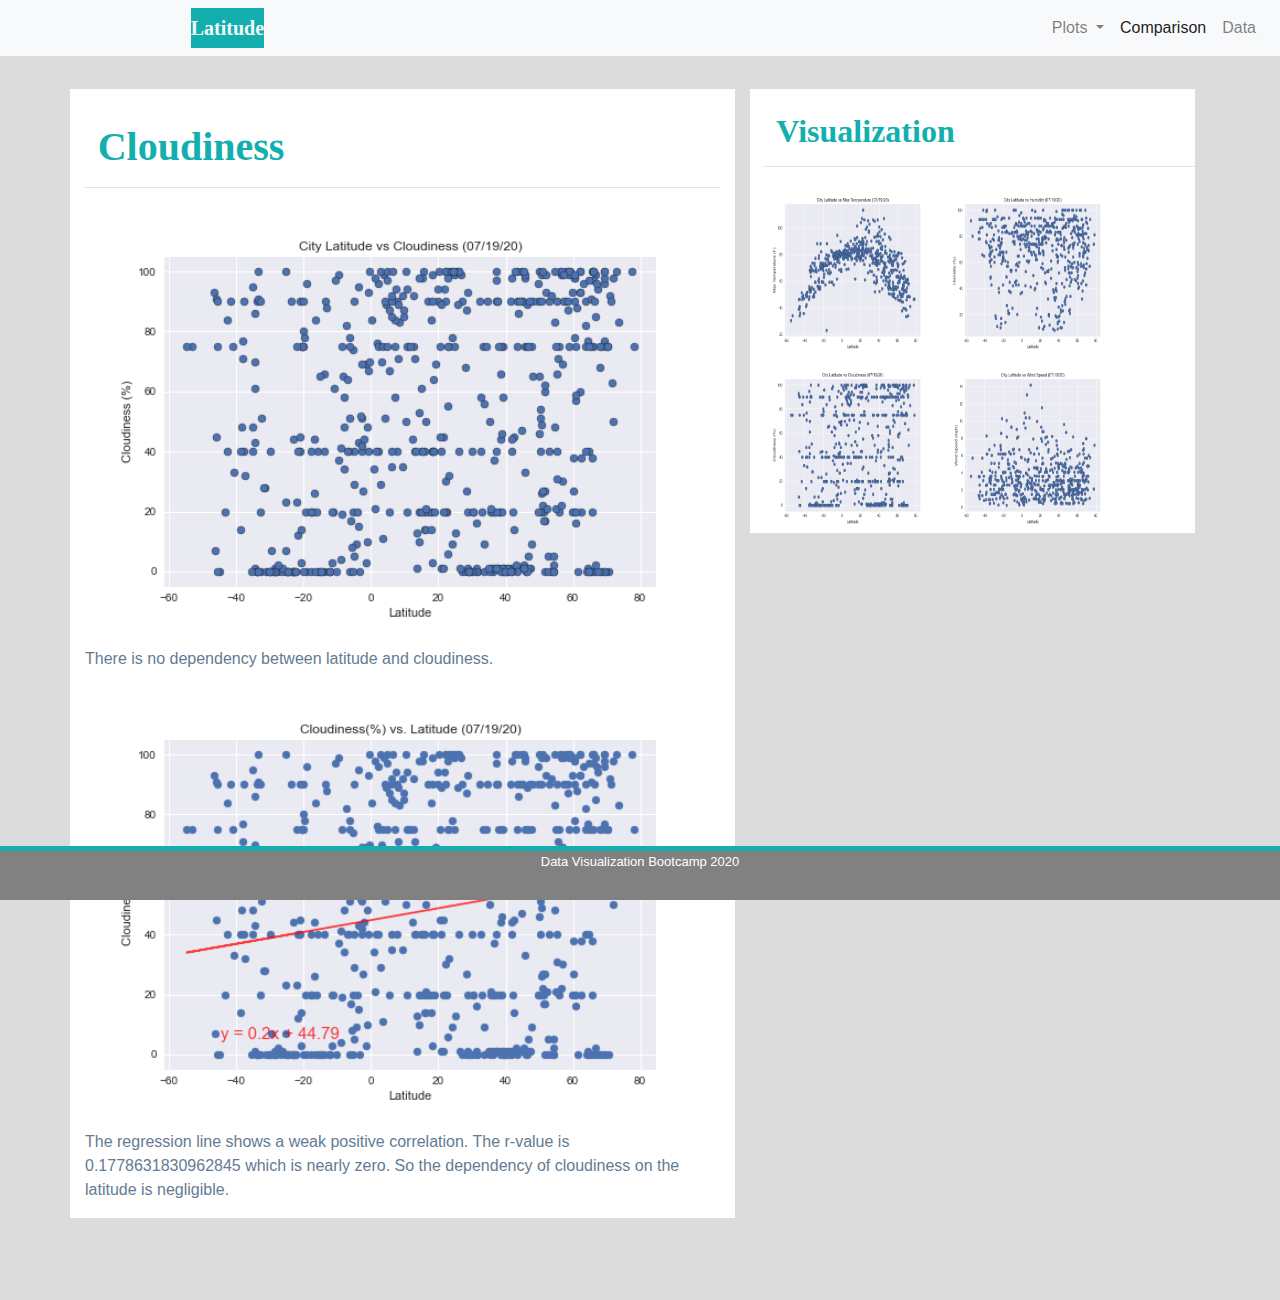
<file: cloudiness.html>
<!-- =========================================================================================== -->
<!--                                   LANDING PAGE                                              -->
<!-- =========================================================================================== -->
<!DOCTYPE html>
<html lang="en">
    <head>
        <meta charset="UTF-8">
        <!-- <link rel="stylesheet" type="text/css" href="css/reset.css"> -->
        <link rel="stylesheet" href="https://stackpath.bootstrapcdn.com/bootstrap/4.5.2/css/bootstrap.min.css" integrity="sha384-JcKb8q3iqJ61gNV9KGb8thSsNjpSL0n8PARn9HuZOnIxN0hoP+VmmDGMN5t9UJ0Z" crossorigin="anonymous">
        <link rel="stylesheet" type="text/css" href="css/style.css">
        <title>Weather Analysis Visualization</title>
    </head>
    <body>

<!-- =========================================================================================== -->
<!--                                   MENU BAR                                                  -->
<!-- =========================================================================================== -->
<nav class="navbar navbar-expand-sm navbar-light bg-light">
    <a class="navbar-brand" href="../index.html" id="homebtn">Latitude</a>
    <button class="navbar-toggler" type="button" data-toggle="collapse" data-target="#navbarNavDropdown" aria-controls="navbarNavDropdown" aria-expanded="false" aria-label="Toggle navigation">
        <span class="navbar-toggler-icon"></span>
    </button>
    <div class="collapse navbar-collapse" id="navbarNavDropdown">
      <ul class="navbar-nav ml-auto">
        <li class="nav-item dropdown">
            <a class="nav-link dropdown-toggle" href="#" id="navbarDropdownMenuLink" role="button" data-toggle="dropdown" aria-haspopup="true" aria-expanded="false">
                Plots
            </a>
            <div class="dropdown-menu" aria-labelledby="navbarDropdownMenuLink">
                <a class="dropdown-item" href="temperature.html">Max Temperature</a>
                <a class="dropdown-item" href="humidity.html">Humidity</a>
                <a class="dropdown-item" href="cloudiness.html">Cloudiness</a>
                <a class="dropdown-item" href="windspeed.html">Wind Speed</a>
            </div>
          </li>  
        <li class="nav-item active">
            <a class="nav-link" href="comparison.html">Comparison <span class="sr-only">(current)</span></a>
        </li>
        <li class="nav-item">
            <a class="nav-link" href="city_data.html">Data</a>
        </li>
      </ul>
    </div>
  </nav>
<!-- %%%%%%%%%%%%%%%%%%%%%%%%%%%%%%%%%%%%%%%%%%%%%%%%%%%%%%%%%%%%%%%%%%%%%%%%%%%%%%%%%%%%%%%%% -->


<div class="container" id="index-container">
    <div class="row"  id="setup-row">
        <div class="col-lg-7" class="left-box" id="main-box">
                <h1>Cloudiness</h1>
                <hr>
                <img id="img-cloudpg" src="assets/Fig3_cloud.png" class = "img-responsive" width = "100%">
                <p>There is no dependency between latitude and cloudiness.</p>
                <img id="img-regression" src="assets/lreg_cloud.png" class = "img-responsive" width = "100%">
                <p> The regression line shows a weak positive correlation. The r-value is 0.1778631830962845 
                    which is nearly zero. So the dependency of cloudiness on the latitude is negligible.
                </p>
        </div>

        <div class="col-lg-5" id="right-box">
            <!-- <div class="col-md-12" id="side-box"> -->
            <div id="side-box">
                <h2>Visualization</h2>
                <hr>
                <a href="temperature.html"><img class="img-visual" src="assets/Fig1_temp.png"></a>
                <a href="humidity.html"><img class="img-visual" src="assets/Fig2_humid.png"></a>
                <a href="cloudiness.html"><img class="img-visual" src="assets/Fig3_cloud.png"></a>
                <a href="windspeed.html"><img class="img-visual" src="assets/Fig4_wind.png"></a>
                <!-- </div> -->
            </div>            
        </div>

        <!-- ============   Blank Space after the page content  ====================-->
        <div class="row"  id="setup-row">
            <div class="col-md-12 p-3">
                <p></p>
            </div>
        </div>
        <!-- ======================================================================-->   
    
    </div>

   

    <!-- =========================================================================== -->
    <!--                                FOOTER                                       -->
    <!-- =========================================================================== -->
    <!-- ==============    Blank Row   ============================================= -->
    <!-- <div class="row" id="greenbar">
        <div class="col-md-12">
        </div>
    </div> -->
    
    <!-- ==============    Footer Bar   ============================================= -->
    <!-- <div class="row" class="footer">
        <div class="col-md-12" id="greenbar">
        </div>
        <div class="col-md-12" id="foot">
            <span class="align-middle">Data Visualization Bootcamp 2020</span>
        </div>
    </div> -->

    <div class="footer">
        <div class="col-md-12" id="greenbar">
        </div>
        <p>
            <span id="foot-note" class="align-middle">Data Visualization Bootcamp 2020</span>
        </p>
        <!-- <p>Footer</p> -->
    </div>
    
    <!-- ======================   Import Bootstrap Javascript   ============================================================ -->
    <script src="https://code.jquery.com/jquery-3.5.1.slim.min.js" integrity="sha384-DfXdz2htPH0lsSSs5nCTpuj/zy4C+OGpamoFVy38MVBnE+IbbVYUew+OrCXaRkfj" crossorigin="anonymous"></script>
    <script src="https://cdn.jsdelivr.net/npm/popper.js@1.16.1/dist/umd/popper.min.js" integrity="sha384-9/reFTGAW83EW2RDu2S0VKaIzap3H66lZH81PoYlFhbGU+6BZp6G7niu735Sk7lN" crossorigin="anonymous"></script>
    <script src="https://stackpath.bootstrapcdn.com/bootstrap/4.5.2/js/bootstrap.min.js" integrity="sha384-B4gt1jrGC7Jh4AgTPSdUtOBvfO8shuf57BaghqFfPlYxofvL8/KUEfYiJOMMV+rV" crossorigin="anonymous"></script>
    <!-- =================================================================================================================== -->
    </body>

</html>
</file>
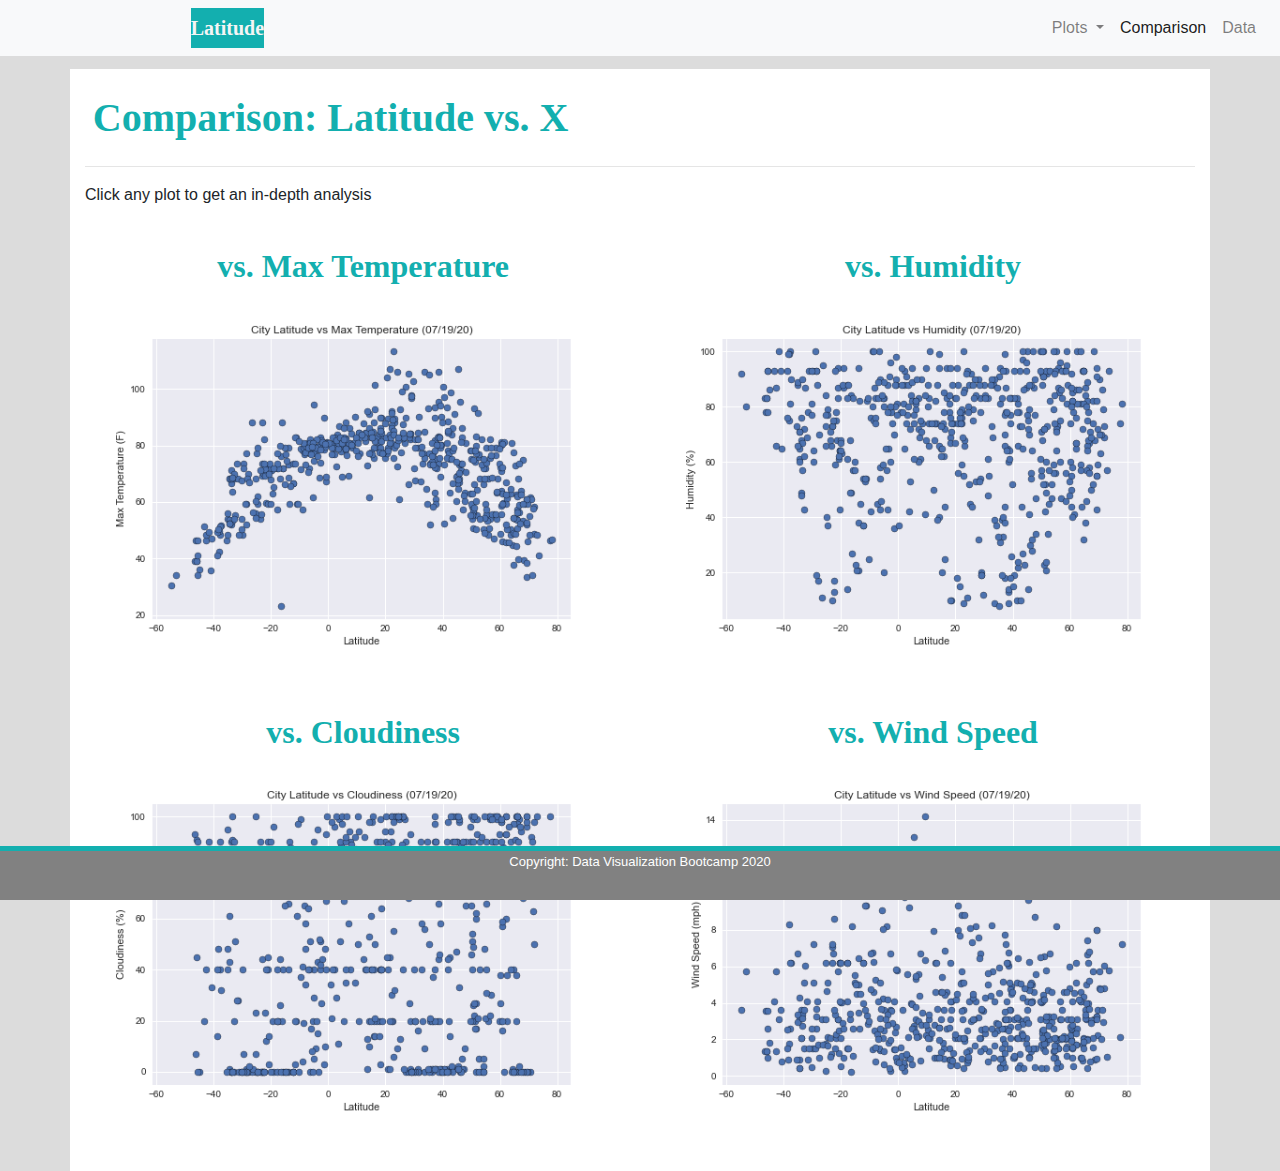
<file: comparison.html>
<!-- =========================================================================================== -->
<!--                                   COMPARISON PAGE                                           -->
<!-- =========================================================================================== -->

<!DOCTYPE html>
<html lang="en">
    <head>
        <meta charset="UTF-8">
        <!-- <link rel="stylesheet" type="text/css" href="css/reset.css"> -->
        <link rel="stylesheet" href="https://stackpath.bootstrapcdn.com/bootstrap/4.5.2/css/bootstrap.min.css" integrity="sha384-JcKb8q3iqJ61gNV9KGb8thSsNjpSL0n8PARn9HuZOnIxN0hoP+VmmDGMN5t9UJ0Z" crossorigin="anonymous">
        <link rel="stylesheet" type="text/css" href="css/style.css">
        <title>Weather Analysis Visualization</title>
    </head>
    <body>

<!-- =========================================================================================== -->
<!--                                   MENU BAR                                                  -->
<!-- =========================================================================================== -->
<nav class="navbar navbar-expand-lg navbar-light bg-light">
    <a class="navbar-brand" href="index.html" id="homebtn">Latitude</a>
    <button class="navbar-toggler" type="button" data-toggle="collapse" data-target="#navbarNavDropdown" aria-controls="navbarNavDropdown" aria-expanded="false" aria-label="Toggle navigation">
        <span class="navbar-toggler-icon"></span>
    </button>
    <div class="collapse navbar-collapse" id="navbarNavDropdown">
      <ul class="navbar-nav ml-auto">
        <li class="nav-item dropdown">
            <a class="nav-link dropdown-toggle" href="#" id="navbarDropdownMenuLink" role="button" data-toggle="dropdown" aria-haspopup="true" aria-expanded="false">
                Plots 
            </a>
            <div class="dropdown-menu" aria-labelledby="navbarDropdownMenuLink">
                <a class="dropdown-item" href="temperature.html">Max Temperature</a>
                <a class="dropdown-item" href="humidity.html">Humidity</a>
                <a class="dropdown-item" href="cloudiness.html">Cloudiness</a>
                <a class="dropdown-item" href="windspeed.html">Wind Speed</a>
            </div>
          </li>  
        <li class="nav-item active">
            <a class="nav-link" href="comparison.html">Comparison</a>
        </li>
        <li class="nav-item">
            <a class="nav-link" href="city_data.html">Data</a>
        </li>
      </ul>
    </div>
  </nav>
<!-- %%%%%%%%%%%%%%%%%%%%%%%%%%%%%%%%%%%%%%%%%%%%%%%%%%%%%%%%%%%%%%%%%%%%%%%%%%%%%%%%%%%%%%%%% -->

<div class="container" id="container-box">
    <!-- ===========  Page Heading    ========================================================= -->
    <div class="row" id="heading">
        <h1>Comparison: Latitude vs. X</h1>
    </div>

    <!-- ===========  Horizontal Line   ===================================================== -->
    <div class="row">
        <div class="col-md-12">
            <hr>
        </div>
    </div>

    <!-- ============    The text   ========================================================= -->
    <div class="row">
        <div class="col-md-12">
            <p class="txtline">Click any plot to get an in-depth analysis</p>
            <br>
        </div>
    </div>

    <!-- ==============    Fist row of images   ============================================= -->
    <div class="row" id="first-row">
        <!-- ==========  Column Left   ======================  -->
        <div class="col-md-6" id="img-row11">
            <!-- ======  Image Heading   ==================== -->
            <div class="d-flex justify-content-center">
                <h2>vs. Max Temperature</h2>
            </div>
            <!-- ======  Image Display ====================== -->
            <a href="temperature.html">
                <img src="assets/Fig1_temp.png" class = "img-responsive" width = "100%">
            </a>
        </div>

        <!-- ========  Column Right ====================== -->
        <div class="col-sm-6" id="img-row12">
            <!-- ======  Image Heading   ==================== -->
            <div class="d-flex justify-content-center">
                <h2>vs. Humidity</h2>
            </div>    
            <!-- ======  Image Display ====================== -->
            <a href="humidity.html">
                <img src="assets/Fig2_humid.png" class = "img-responsive" width = "100%" >
            </a>
        </div>    
    </div>

    <!-- ==============    Blank Row   ============================================= -->
    <div class="row">
        <div class="col-md-12">
            <br><br>
        </div>
    </div>


    <!-- ==============    Second row of images   ============================================= -->
    <div class="row" id="second-row">
        <!-- ==========  Column Left   ======================  -->
        <div class="col-md-6" id="img-row21">
            <!-- ======  Image Heading   ==================== -->
            <div class="d-flex justify-content-center">
                <h2>vs. Cloudiness</h2>
            </div>
            <!-- ======  Image Display ====================== -->
            <a href="cloudiness.html">
                <img src="assets/Fig3_cloud.png" class = "img-responsive" width = "100%">
            </a>
        </div>

        <!-- ========  Column Right ====================== -->
        <div class="col-sm-6" id="img-row22">
            <!-- ======  Image Heading   ==================== -->
            <div class="d-flex justify-content-center">
                <h2>vs. Wind Speed</h2>
            </div>    
            <!-- ======  Image Display ====================== -->
            <a href="windspeed.html">
                <img src="assets/Fig4_wind.png" class = "img-responsive" width = "100%" >
            </a>
            <br><br>
        </div>     
    </div>
    <div class="row" id="blank-row">
        <div class="mb-3">
            
        </div>
    </div>
    <!-- =========================================================================== -->
    <!--                                FOOTER                                       -->
    <!-- =========================================================================== -->
    <div class="footer">
        <div class="col-md-12" id="greenbar">
        </div>
            <span id="foot-note">Copyright: Data Visualization Bootcamp 2020</span>
    </div>


    <!-- ======================   Import Bootstrap Javascript   ============================================================ -->
    <script src="https://code.jquery.com/jquery-3.5.1.slim.min.js" integrity="sha384-DfXdz2htPH0lsSSs5nCTpuj/zy4C+OGpamoFVy38MVBnE+IbbVYUew+OrCXaRkfj" crossorigin="anonymous"></script>
    <script src="https://cdn.jsdelivr.net/npm/popper.js@1.16.1/dist/umd/popper.min.js" integrity="sha384-9/reFTGAW83EW2RDu2S0VKaIzap3H66lZH81PoYlFhbGU+6BZp6G7niu735Sk7lN" crossorigin="anonymous"></script>
    <script src="https://stackpath.bootstrapcdn.com/bootstrap/4.5.2/js/bootstrap.min.js" integrity="sha384-B4gt1jrGC7Jh4AgTPSdUtOBvfO8shuf57BaghqFfPlYxofvL8/KUEfYiJOMMV+rV" crossorigin="anonymous"></script>
    <!-- =================================================================================================================== -->

    </body>
</html>
</file>
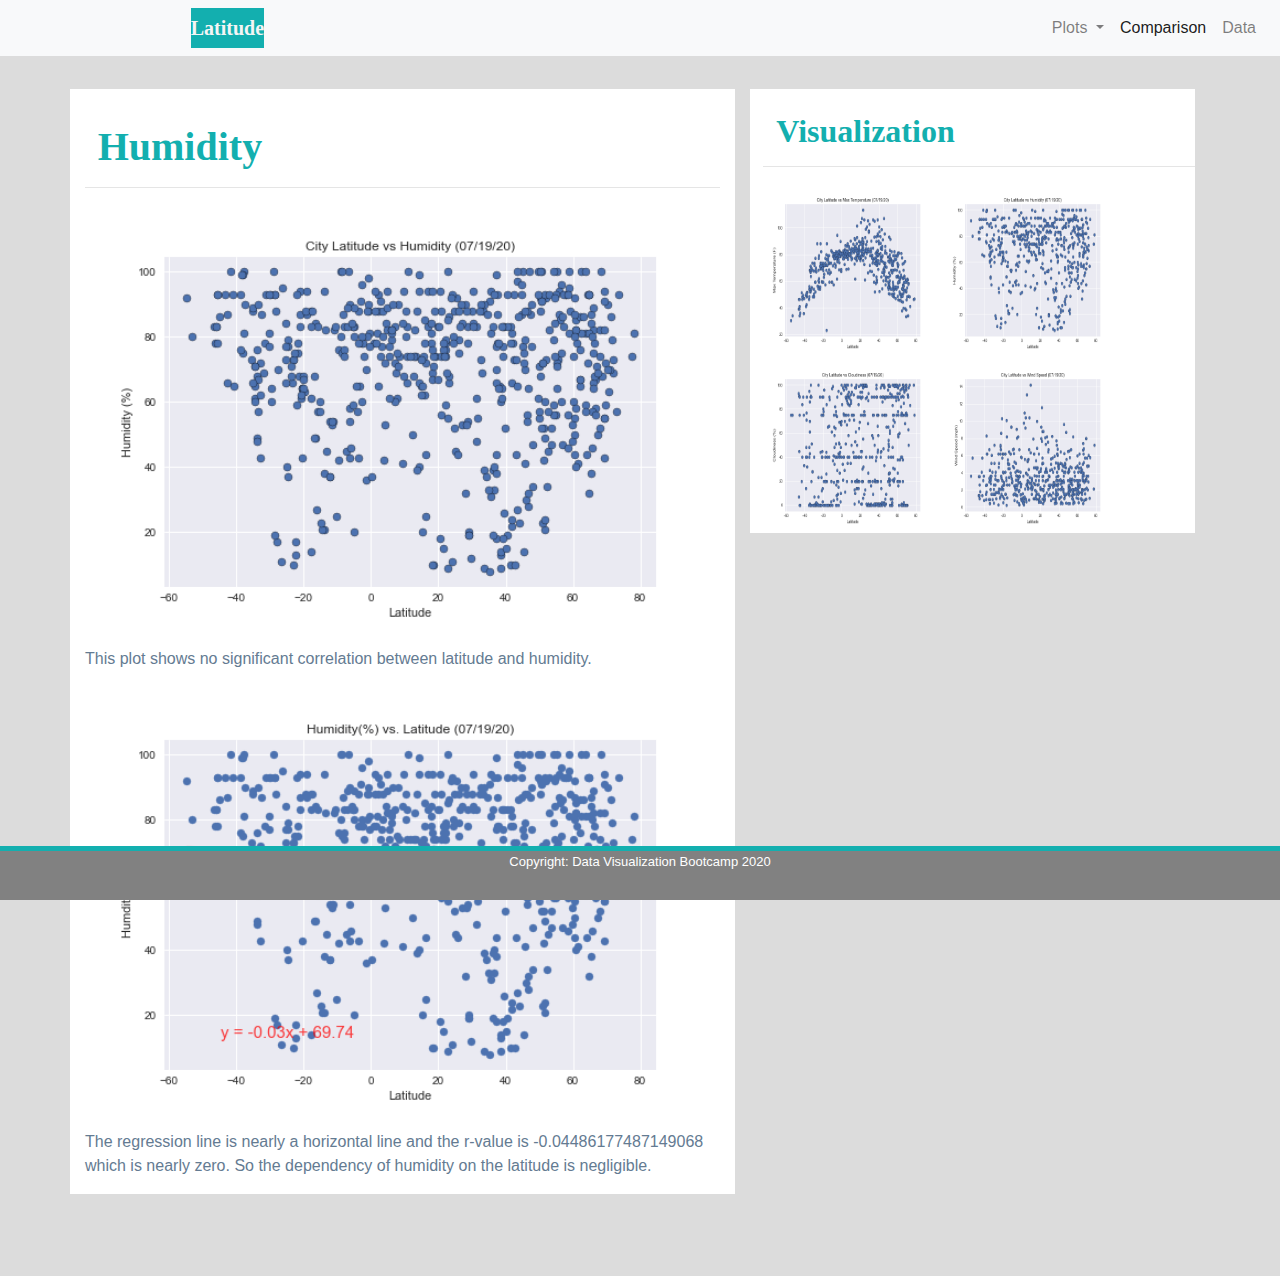
<file: humidity.html>
<!-- =========================================================================================== -->
<!--                                   LANDING PAGE                                              -->
<!-- =========================================================================================== -->
<!DOCTYPE html>
<html lang="en">
    <head>
        <meta charset="UTF-8">
        <!-- <link rel="stylesheet" type="text/css" href="css/reset.css"> -->
        <link rel="stylesheet" href="https://stackpath.bootstrapcdn.com/bootstrap/4.5.2/css/bootstrap.min.css" integrity="sha384-JcKb8q3iqJ61gNV9KGb8thSsNjpSL0n8PARn9HuZOnIxN0hoP+VmmDGMN5t9UJ0Z" crossorigin="anonymous">
        <link rel="stylesheet" type="text/css" href="css/style.css">
        <title>Weather Analysis Visualization</title>
    </head>
    <body>

<!-- =========================================================================================== -->
<!--                                   MENU BAR                                                  -->
<!-- =========================================================================================== -->
<nav class="navbar navbar-expand-lg navbar-light bg-light">
    <a class="navbar-brand" href="index.html" id="homebtn">Latitude</a>
    <button class="navbar-toggler" type="button" data-toggle="collapse" data-target="#navbarNavDropdown" aria-controls="navbarNavDropdown" aria-expanded="false" aria-label="Toggle navigation">
        <span class="navbar-toggler-icon"></span>
    </button>
    <div class="collapse navbar-collapse" id="navbarNavDropdown">
      <ul class="navbar-nav ml-auto">
        <li class="nav-item dropdown">
            <a class="nav-link dropdown-toggle" href="#" id="navbarDropdownMenuLink" role="button" data-toggle="dropdown" aria-haspopup="true" aria-expanded="false">
                Plots
            </a>
            <div class="dropdown-menu" aria-labelledby="navbarDropdownMenuLink">
                <a class="dropdown-item" href="temperature.html">Max Temperature</a>
                <a class="dropdown-item" href="humidity.html">Humidity</a>
                <a class="dropdown-item" href="cloudiness.html">Cloudiness</a>
                <a class="dropdown-item" href="windspeed.html">Wind Speed</a>
            </div>
          </li>  
        <li class="nav-item active">
            <a class="nav-link" href="comparison.html">Comparison</a>
        </li>
        <li class="nav-item">
            <a class="nav-link" href="city_data.html">Data</a>
        </li>
      </ul>
    </div>
  </nav>
<!-- %%%%%%%%%%%%%%%%%%%%%%%%%%%%%%%%%%%%%%%%%%%%%%%%%%%%%%%%%%%%%%%%%%%%%%%%%%%%%%%%%%%%%%%%% -->


<div class="container" id="index-container">
    <div class="row"  id="setup-row">
        <div class="col-lg-7" class="left-box" id="main-box">
                <h1>Humidity</h1>
                <hr>
                <img id="img-humidpg" src="assets/Fig2_humid.png" class = "img-responsive" width = "100%">
                <p>This plot shows no significant correlation between latitude and humidity.</p>
                <img id="img-regression" src="assets/lreg_humid.png" class = "img-responsive" width = "100%">
                <p> The regression line is nearly a horizontal line and the r-value 
                    is -0.04486177487149068 which is nearly zero. So the dependency of humidity on the latitude is negligible.
                </p>
        </div>

        <div class="col-lg-5" id="right-box">
            <!-- <div class="col-md-12" id="side-box"> -->
            <div id="side-box">
                <h2>Visualization</h2>
                <hr>
                <a href="temperature.html"><img class="img-visual" src="assets/Fig1_temp.png"></a>
                <a href="humidity.html"><img class="img-visual" src="assets/Fig2_humid.png"></a>
                <a href="cloudiness.html"><img class="img-visual" src="assets/Fig3_cloud.png"></a>
                <a href="windspeed.html"><img class="img-visual" src="assets/Fig4_wind.png"></a>
            </div>
            <!-- </div> -->
        </div>

        <!-- ============   Blank Space after the page content  ====================-->
        <div class="row"  id="setup-row">
            <div class="col-md-12 p-3">
                <p></p>
            </div>
        </div>
        <!-- ======================================================================-->

    </div>

    <!-- =========================================================================== -->
    <!--                                FOOTER                                       -->
    <!-- =========================================================================== -->
    <div class="footer">
        <div class="col-md-12" id="greenbar">
        </div>
            <span id="foot-note">Copyright: Data Visualization Bootcamp 2020</span>
    </div>
   
    
    <!-- ======================   Import Bootstrap Javascript   ============================================================ -->
    <script src="https://code.jquery.com/jquery-3.5.1.slim.min.js" integrity="sha384-DfXdz2htPH0lsSSs5nCTpuj/zy4C+OGpamoFVy38MVBnE+IbbVYUew+OrCXaRkfj" crossorigin="anonymous"></script>
    <script src="https://cdn.jsdelivr.net/npm/popper.js@1.16.1/dist/umd/popper.min.js" integrity="sha384-9/reFTGAW83EW2RDu2S0VKaIzap3H66lZH81PoYlFhbGU+6BZp6G7niu735Sk7lN" crossorigin="anonymous"></script>
    <script src="https://stackpath.bootstrapcdn.com/bootstrap/4.5.2/js/bootstrap.min.js" integrity="sha384-B4gt1jrGC7Jh4AgTPSdUtOBvfO8shuf57BaghqFfPlYxofvL8/KUEfYiJOMMV+rV" crossorigin="anonymous"></script>
    <!-- =================================================================================================================== -->

    </body>
</html>
</file>
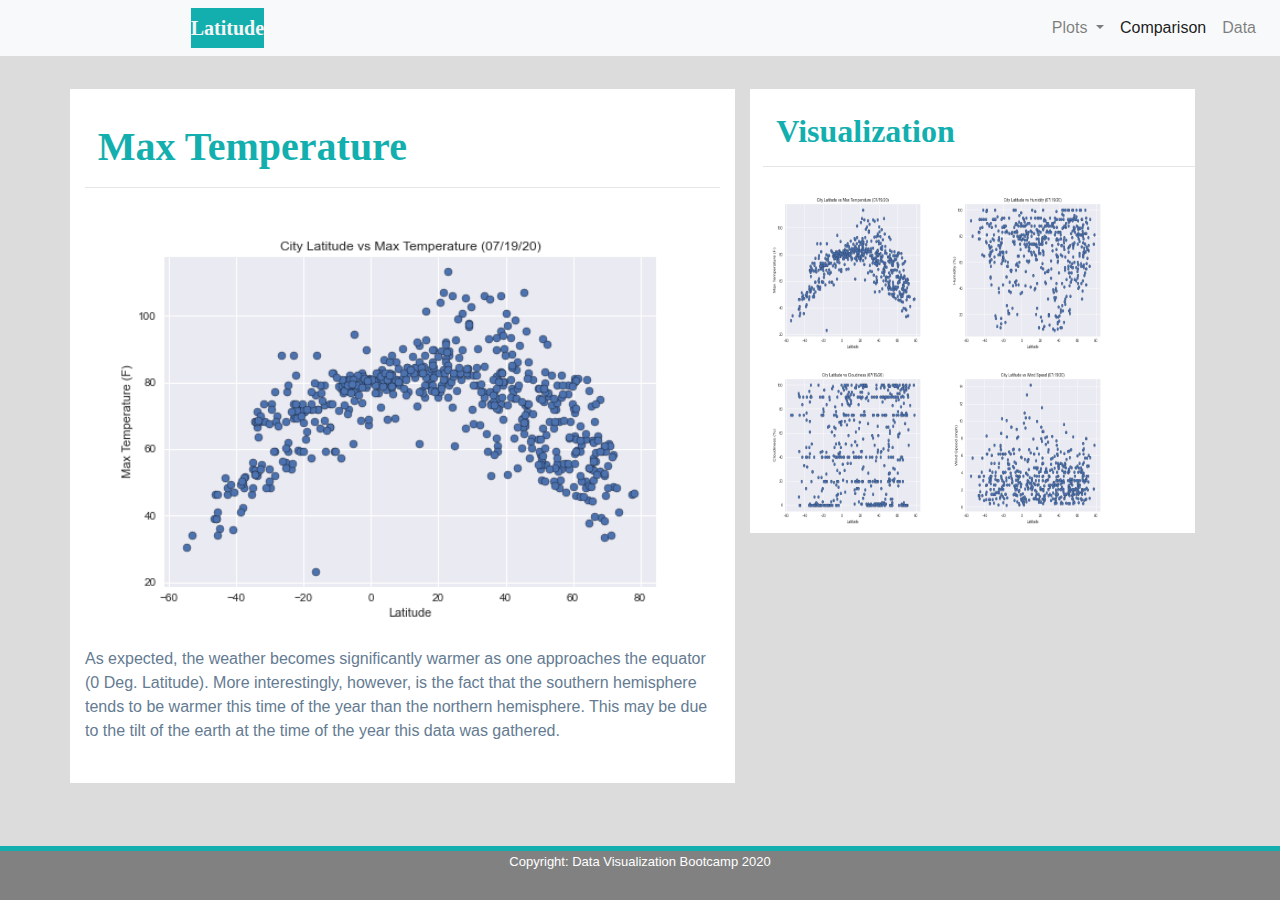
<file: temperature.html>
<!-- =========================================================================================== -->
<!--                                   LANDING PAGE                                              -->
<!-- =========================================================================================== -->
<!DOCTYPE html>
<html lang="en">
    <head>
        <meta charset="UTF-8">
        <!-- <link rel="stylesheet" type="text/css" href="css/reset.css"> -->
        <link rel="stylesheet" href="https://stackpath.bootstrapcdn.com/bootstrap/4.5.2/css/bootstrap.min.css" integrity="sha384-JcKb8q3iqJ61gNV9KGb8thSsNjpSL0n8PARn9HuZOnIxN0hoP+VmmDGMN5t9UJ0Z" crossorigin="anonymous">
        <link rel="stylesheet" type="text/css" href="css/style.css">
        <title>Weather Analysis Visualization</title>
    </head>
    <body>

<!-- =========================================================================================== -->
<!--                                   MENU BAR                                                  -->
<!-- =========================================================================================== -->



<nav class="navbar navbar-expand-sm navbar-light bg-light">
    <a class="navbar-brand" href="index.html" id="homebtn">Latitude</a>
    <button class="navbar-toggler" type="button" data-toggle="collapse" data-target="#navbarNavDropdown" aria-controls="navbarNavDropdown" aria-expanded="false" aria-label="Toggle navigation">
        <span class="navbar-toggler-icon"></span>
    </button>
    <div class="collapse navbar-collapse" id="navbarNavDropdown">
      <ul class="navbar-nav ml-auto">
        <li class="nav-item dropdown">
            <a class="nav-link dropdown-toggle" href="#" id="navbarDropdownMenuLink" role="button" data-toggle="dropdown" aria-haspopup="true" aria-expanded="false">
                Plots
            </a>
            <div class="dropdown-menu" aria-labelledby="navbarDropdownMenuLink">
                <a class="dropdown-item" href="temperature.html">Max Temperature</a>
                <a class="dropdown-item" href="humidity.html">Humidity</a>
                <a class="dropdown-item" href="cloudiness.html">Cloudiness</a>
                <a class="dropdown-item" href="windspeed.html">Wind Speed</a>
            </div>
          </li>  
        <li class="nav-item active">
            <a class="nav-link" href="comparison.html">Comparison <span class="sr-only">(current)</span></a>
        </li>
        <li class="nav-item">
            <a class="nav-link" href="city_data.html">Data</a>
        </li>
      </ul>
    </div>
  </nav>
<!-- %%%%%%%%%%%%%%%%%%%%%%%%%%%%%%%%%%%%%%%%%%%%%%%%%%%%%%%%%%%%%%%%%%%%%%%%%%%%%%%%%%%%%%%%% -->


<div class="container" id="index-container">
    <div class="row"  id="setup-row">
        <div class="col-lg-7" class="left-box" id="main-box">
            <!-- <div class="col-md-12" id="main-box"> -->
                <h1>Max Temperature</h1>
                <hr>
                <img id="img-temppg" src="assets/Fig1_temp.png" class = "img-responsive" width = "100%">
                <p>As expected, the weather becomes significantly warmer as one approaches the equator 
                    (0 Deg. Latitude). More interestingly, however, is the fact that the southern hemisphere 
                    tends to be warmer this time of the year than the northern hemisphere. This may be due 
                    to the tilt of the earth at the time of the year this data was gathered.</p><br>
            <!-- </div>             -->
        </div>

        <div class="col-lg-5" id="right-box">
            <!-- <div class="col-md-12" id="side-box"> -->
            <div id="side-box">
                <h2>Visualization</h2>
                <hr>
                <a href="temperature.html"><img class="img-visual" src="assets/Fig1_temp.png"></a>
                <a href="humidity.html"><img class="img-visual" src="assets/Fig2_humid.png"></a>
                <a href="cloudiness.html"><img class="img-visual" src="assets/Fig3_cloud.png"></a>
                <a href="windspeed.html"><img class="img-visual" src="assets/Fig4_wind.png"></a>
            </div>
            <!-- </div> -->
        </div>

        <!-- ============   Blank Rows  ===========================================-->
        <div class="row"  id="setup-row">
            <div class="col-md-12 p-3">
                <p></p>
            </div>
        </div>
        <!-- ======================================================================-->
 
    </div>

</div>   

    <!-- =========================================================================== -->
    <!--                                FOOTER                                       -->
    <!-- =========================================================================== -->
   
    <!-- ==============   Footer Method 1   ============================================= -->
    <!-- <div class="row" class="footerrow">
        <div class="col-md-12" id="greenbar">
        </div>
        <div class="col-md-12" id="footer-bar">
            <span class="align-middle">Data Visualization Bootcamp 2020</span>
        </div>
    </div>  -->

    <!-- ==============  Footer Method 2   ============================================= -->
    <div class="footer">
        <div class="col-md-12" id="greenbar">
        </div>
            <span id="foot-note">Copyright: Data Visualization Bootcamp 2020</span>
    </div>

    
    <!-- ======================   Import Bootstrap Javascript   ============================================================ -->
    <script src="https://code.jquery.com/jquery-3.5.1.slim.min.js" integrity="sha384-DfXdz2htPH0lsSSs5nCTpuj/zy4C+OGpamoFVy38MVBnE+IbbVYUew+OrCXaRkfj" crossorigin="anonymous"></script>
    <script src="https://cdn.jsdelivr.net/npm/popper.js@1.16.1/dist/umd/popper.min.js" integrity="sha384-9/reFTGAW83EW2RDu2S0VKaIzap3H66lZH81PoYlFhbGU+6BZp6G7niu735Sk7lN" crossorigin="anonymous"></script>
    <script src="https://stackpath.bootstrapcdn.com/bootstrap/4.5.2/js/bootstrap.min.js" integrity="sha384-B4gt1jrGC7Jh4AgTPSdUtOBvfO8shuf57BaghqFfPlYxofvL8/KUEfYiJOMMV+rV" crossorigin="anonymous"></script>
    <!-- =================================================================================================================== -->
    
    </body>
</html>
</file>
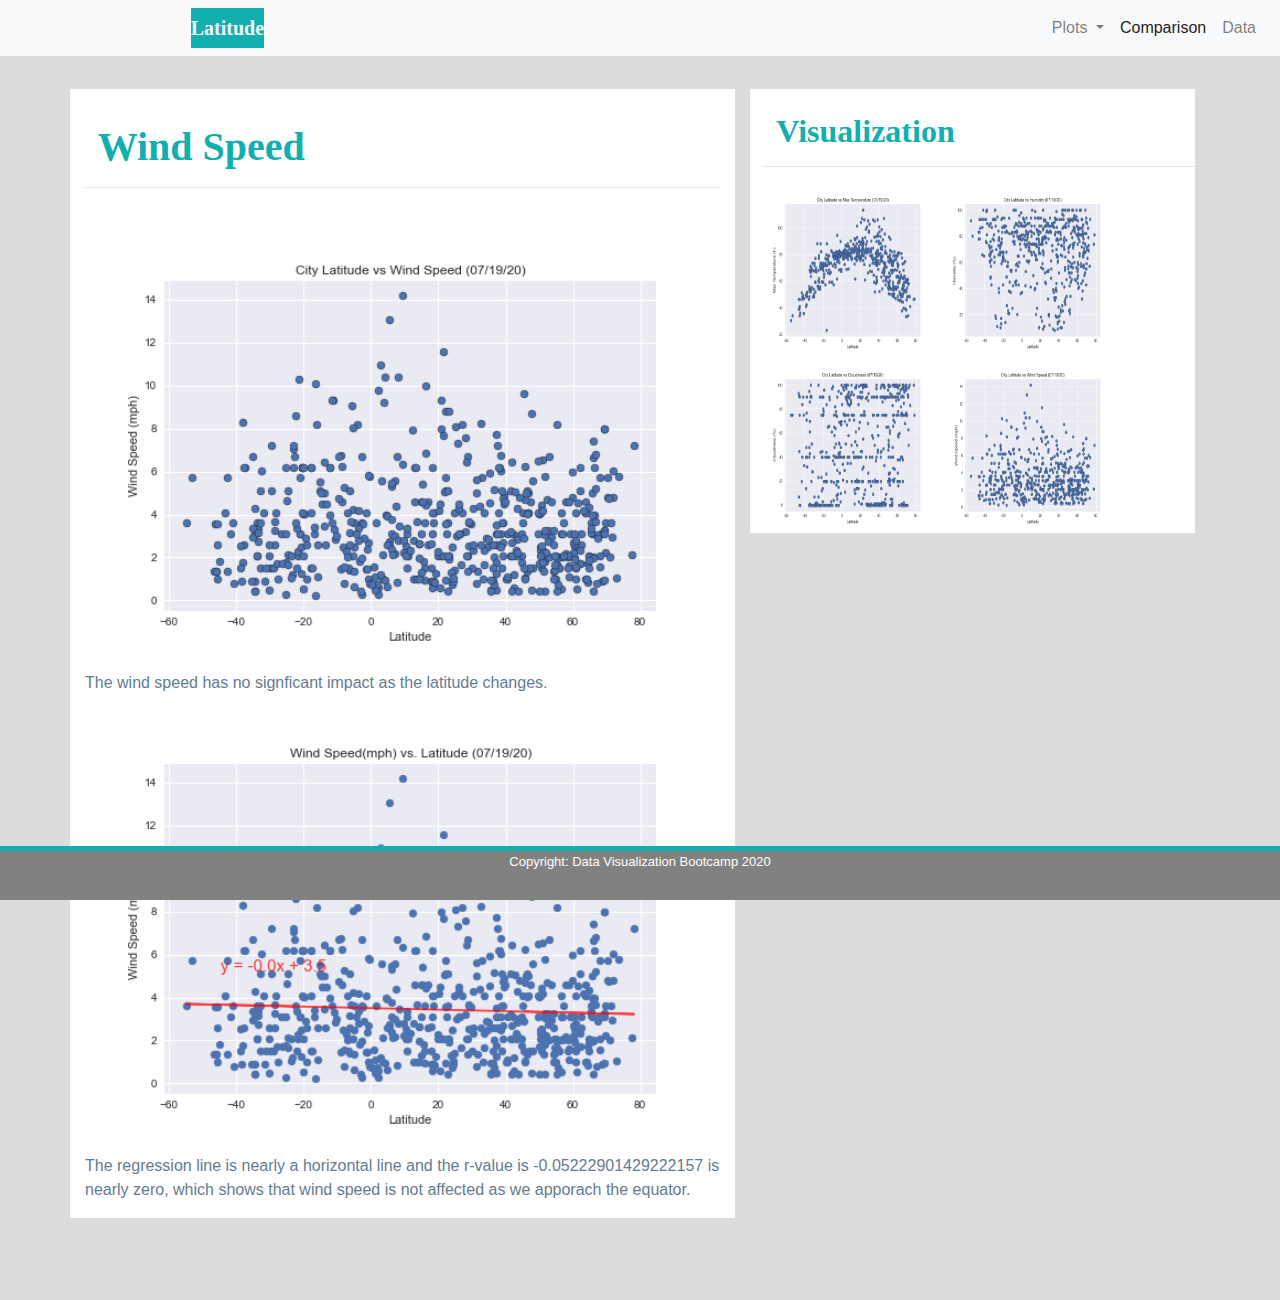
<file: windspeed.html>
<!-- =========================================================================================== -->
<!--                                   WIND SPEED PAGE                                              -->
<!-- =========================================================================================== -->
<!DOCTYPE html>
<html lang="en">
    <head>
        <meta charset="UTF-8">
        <!-- <link rel="stylesheet" type="text/css" href="css/reset.css"> -->
        <link rel="stylesheet" href="https://stackpath.bootstrapcdn.com/bootstrap/4.5.2/css/bootstrap.min.css" integrity="sha384-JcKb8q3iqJ61gNV9KGb8thSsNjpSL0n8PARn9HuZOnIxN0hoP+VmmDGMN5t9UJ0Z" crossorigin="anonymous">
        <link rel="stylesheet" type="text/css" href="css/style.css">
        <title>Weather Analysis Visualization</title>
    </head>
    <body>

<!-- =========================================================================================== -->
<!--                                   MENU BAR                                                  -->
<!-- =========================================================================================== -->
<nav class="navbar navbar-expand-sm navbar-light bg-light">
    <a class="navbar-brand" href="index.html" id="homebtn">Latitude</a>
    <button class="navbar-toggler" type="button" data-toggle="collapse" data-target="#navbarNavDropdown" aria-controls="navbarNavDropdown" aria-expanded="false" aria-label="Toggle navigation">
        <span class="navbar-toggler-icon"></span>
    </button>
    <div class="collapse navbar-collapse" id="navbarNavDropdown">
      <ul class="navbar-nav ml-auto">
        <li class="nav-item dropdown">
            <a class="nav-link dropdown-toggle" href="#" id="navbarDropdownMenuLink" role="button" data-toggle="dropdown" aria-haspopup="true" aria-expanded="false">
                Plots
            </a>
            <div class="dropdown-menu" aria-labelledby="navbarDropdownMenuLink">
                <a class="dropdown-item" href="temperature.html">Max Temperature</a>
                <a class="dropdown-item" href="humidity.html">Humidity</a>
                <a class="dropdown-item" href="cloudiness.html">Cloudiness</a>
                <a class="dropdown-item" href="windspeed.html">Wind Speed</a>
            </div>
          </li>  
        <li class="nav-item active">
            <!-- <a class="nav-link" href="comparison.html">Comparison <span class="sr-only">(current)</span></a> -->
            <a class="nav-link" href="comparison.html">Comparison</a>
        </li>
        <li class="nav-item">
            <a class="nav-link" href="city_data.html">Data</a>
        </li>
      </ul>
    </div>
  </nav>
<!-- %%%%%%%%%%%%%%%%%%%%%%%%%%%%%%%%%%%%%%%%%%%%%%%%%%%%%%%%%%%%%%%%%%%%%%%%%%%%%%%%%%%%%%%%% -->


<div class="container" id="index-container">
    <div class="row"  id="setup-row">
        <div class="col-lg-7" class="left-box" id="main-box">
            <!-- <div class="col-md-12" id="main-box"> -->
                <h1>Wind Speed</h1>
                <hr><br>
                <img id="img-windpg" src="assets/Fig4_wind.png" class = "img-responsive" width = "100%">
                <p>The wind speed has no signficant impact as the latitude changes.</p>
                <img id="img-regression" src="assets/lreg_wind.png" class = "img-responsive" width = "100%">
                <p> The regression line is nearly a horizontal line and the r-value is -0.05222901429222157 
                    is nearly zero, which shows that wind speed is not affected as we apporach the equator.
                </p>
                
            <!-- </div>             -->
        </div>

        <div class="col-lg-5" id="right-box">
            <!-- <div class="col-md-12" id="side-box"> -->
            <div id="side-box">
                <h2>Visualization</h2>
                <hr>
                <a href="temperature.html"><img class="img-visual" src="assets/Fig1_temp.png"></a>
                <a href="humidity.html"><img class="img-visual" src="assets/Fig2_humid.png"></a>
                <a href="cloudiness.html"><img class="img-visual" src="assets/Fig3_cloud.png"></a>
                <a href="windspeed.html"><img class="img-visual" src="assets/Fig4_wind.png"></a>
            </div>
            <!-- </div> -->
        </div>

        <!-- ============   Blank Space after the page content  ====================-->
        <div class="row"  id="setup-row">
            <div class="col-md-12 p-3">
                <p></p>
            </div>
        </div>
        <!-- ======================================================================-->

    </div>
   

    <!-- =========================================================================== -->
    <!--                                FOOTER                                       -->
    <!-- =========================================================================== -->
    <div class="footer">
        <div class="col-md-12" id="greenbar">
        </div>
            <span id="foot-note">Copyright: Data Visualization Bootcamp 2020</span>
    </div>
    

    <!-- ======================   Import Bootstrap Javascript   ============================================================ -->
    <script src="https://code.jquery.com/jquery-3.5.1.slim.min.js" integrity="sha384-DfXdz2htPH0lsSSs5nCTpuj/zy4C+OGpamoFVy38MVBnE+IbbVYUew+OrCXaRkfj" crossorigin="anonymous"></script>
    <script src="https://cdn.jsdelivr.net/npm/popper.js@1.16.1/dist/umd/popper.min.js" integrity="sha384-9/reFTGAW83EW2RDu2S0VKaIzap3H66lZH81PoYlFhbGU+6BZp6G7niu735Sk7lN" crossorigin="anonymous"></script>
    <script src="https://stackpath.bootstrapcdn.com/bootstrap/4.5.2/js/bootstrap.min.js" integrity="sha384-B4gt1jrGC7Jh4AgTPSdUtOBvfO8shuf57BaghqFfPlYxofvL8/KUEfYiJOMMV+rV" crossorigin="anonymous"></script>
    <!-- =================================================================================================================== -->
    </body>

</html>
</file>
<file: css/style.css>
body {
    background-color: gainsboro;
}
h1 {
    /* color: rgb(9, 168, 168); */
    color: rgb(19, 175, 175);
    font-family: Georgia, 'Times New Roman', Times, serif;
    margin-left: 1%;
    font-weight: bold;
    padding-left: 1%;
}
h2 {
    color: rgb(19, 175, 175);
    font-family: Georgia, 'Times New Roman', Times, serif;
    font-weight: bold;
    margin-left: 3%;
}

/*******    Boxes     *******/
#container-box {
    background-color: white;
    padding-top: 2%;
    margin-top: 1%;
}
#setup-row {
    padding-left: 0%;
    padding-right: 0%;
    padding-top: 3%;
}
#main-box {
    background-color: white;
    padding-top: 3%;
    margin-left: 0%;
}
#main-box p {
    padding-top: 1%;
    font-family: Arial, Helvetica, sans-serif;
    color: rgb(100, 123, 146);    
}
#right-box {
    background-color: gainsboro;
}
#side-box {
    background-color: white;
    margin-right: 0%;
    padding-top: 5%;
    padding-left: 3%;
    border: gray;
    border-width: 50px;
}
.left-box {
    margin-left: 0%;
    padding: 0%;
}

/*******    Images     *******/
#img-landpg {
    width: 200px;   
    height:200px;
    /* margin-right: 1%; */
    float: left;
}
.img-visual {
    width: 175px;   
    height:175px;
}
.table {
    table-layout: auto;
    border: 2 double red;   
}



.txtline {
    font-family: Arial, Helvetica, sans-serif;
    /* padding-left: 1%; */
}

#homebtn {
    background-color: rgb(19, 175, 175);
    margin-left: 14%;
    font-family: Georgia, 'Times New Roman', Times, serif;
    font-weight: bold;
    color: whitesmoke;
    max-height: max-content;
}

/*******    Footer     *******/
#greenbar {
    background-color: rgb(19, 175, 175);
    height: 9%;
}
#cn {
    display: flex;
    justify-content: center;
    align-items: center; 
}
#footer-bar {
    /* position: fixed; */
    /* position: absolute; */
    left: 0;
    bottom: 0;
    width: 100%;
    height: 5%;
    background-color: rgb(129, 129, 129);
    text-align: center;
    /* vertical-align: middle; */
    color: white;
    font-size: small;
    font-family: Calibri, 'Gill Sans', 'Gill Sans MT', 'Trebuchet MS', sans-serif;
}
.footerrow{
    left: 0;
    bottom: 0;
    width: 100%;
    height: 5%;
}
.footer {
    position: fixed;
    /* position: absolute; */
    margin-top: auto;
    left: 0;
    bottom: 0;
    width: 100%;
    color: white;
    text-align: center;
    /* text-anchor: middle; */
    height: 6%;
    background-color: rgb(129, 129, 129);
    text-align: center;
    color: white;
    font-size: small;
    font-family: Calibri, 'Gill Sans', 'Gill Sans MT', 'Trebuchet MS', sans-serif;
  }
#foot-note {
    vertical-align: middle;
    height: 50%;
}
.align-middle {
    vertical-align: middle;
}
.nav-item:hover {
    background-color: gainsboro !important;
}
/*-----------------------------------
          Testing                   */
.box {
    margin: 5px;
}
.red {
    background-color: tomato;
}
.teal {
    background-color: teal;
}
.yellow {
    background-color: yellow;
}
/*------------------------------------- */

/*---------------------------------------------------------------------------------------------------*/
@media (max-width: 576px) { 
    .img-visual {
        width: 20%;
        height: 50%;
    }
    #main-box {
        margin: 3%;
    }
    #side-box {
        margin: 3%
    }
    .navbar {
        padding: 0%;
        margin: 1px;
    }
    .navbar-light  {
        background-color:  rgb(19, 175, 175) !important;
    }
    .collapse.navbar-collapse {
        background-color: white !important;
    }  
}

/* Medium devices (tablets, 768px and up) */
@media (min-width: 768px) { 



/*

// Large devices (desktops, 992px and up)
@media (min-width: 992px) { ... }

// Extra large devices (large desktops, 1200px and up)
@media (min-width: 1200px) { ... }


@media (max-width: 1200px) {
    .navbar-header {
        float: none;
    }
    .navbar-left,.navbar-right {
        float: none !important;
    }
    .navbar-toggle {
        display: block;
    }
    .navbar-collapse {
        border-top: 1px solid transparent;
        box-shadow: inset 0 1px 0 rgba(255,255,255,0.1);
    }
    .navbar-fixed-top {
        top: 0;
        border-width: 0 0 1px;
    }
    .navbar-nav {
        float: none!important;
        margin-top: 7.5px;
    }
    .navbar-nav>li {
        float: none;
    }
    .navbar-nav>li>a {
        padding-top: 10px;
        padding-bottom: 10px;
    }*/
    /* .collapse.in{
        display:block !important;
    } */
/*
nav {
    width: 100%;
    height: 80px;
    background-color: white;
}

ul li {
    list-style: none;
    display: inline-block;
    font-family: Arial, Helvetica, sans-serif;
    color: rgb(100, 123, 146);   
    padding: 10px;
}



.div-main {
    background-color: white;
    width: 60%;
}



.div-visuals {
    position: relative;
    background-color: white;
    width: 35%;
    margin-top: 0%;
    float: right;
}
.box2 {
    width: 100px;
    height: 100px;
}  */
</file>
